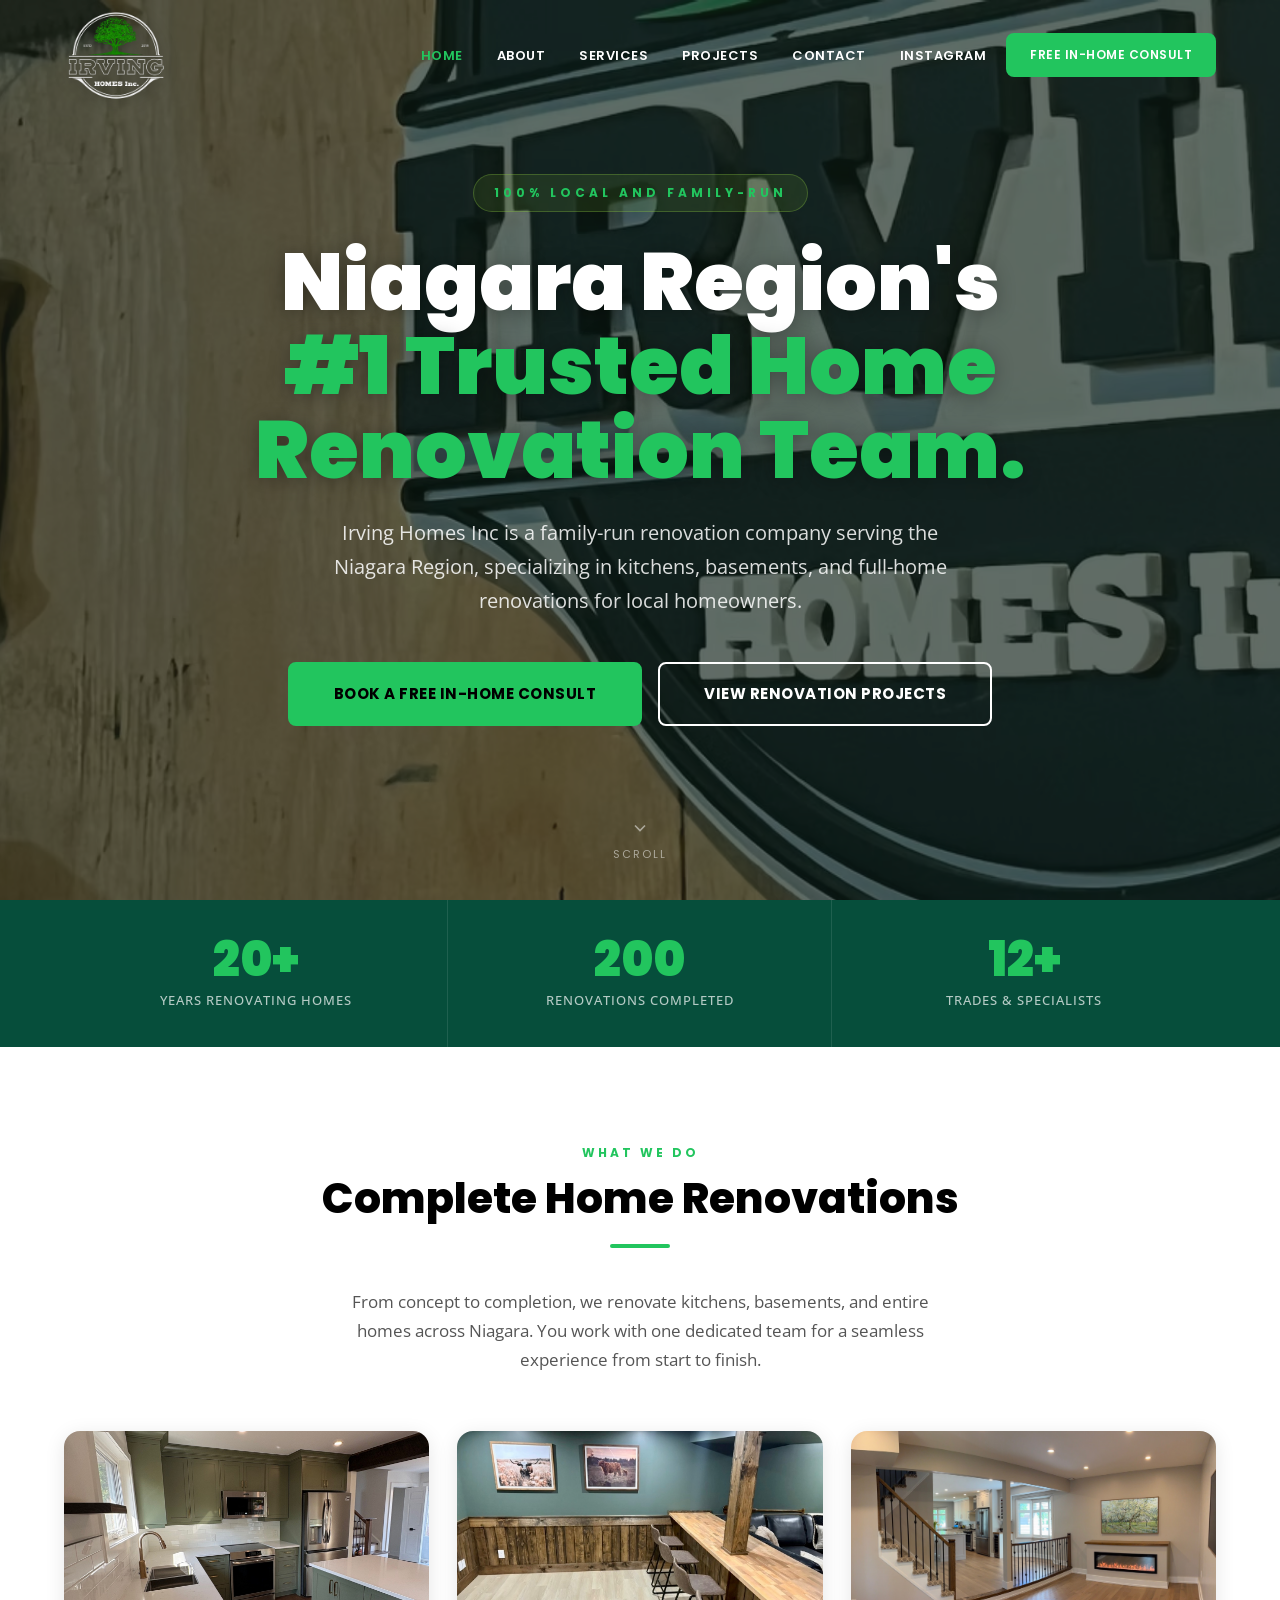
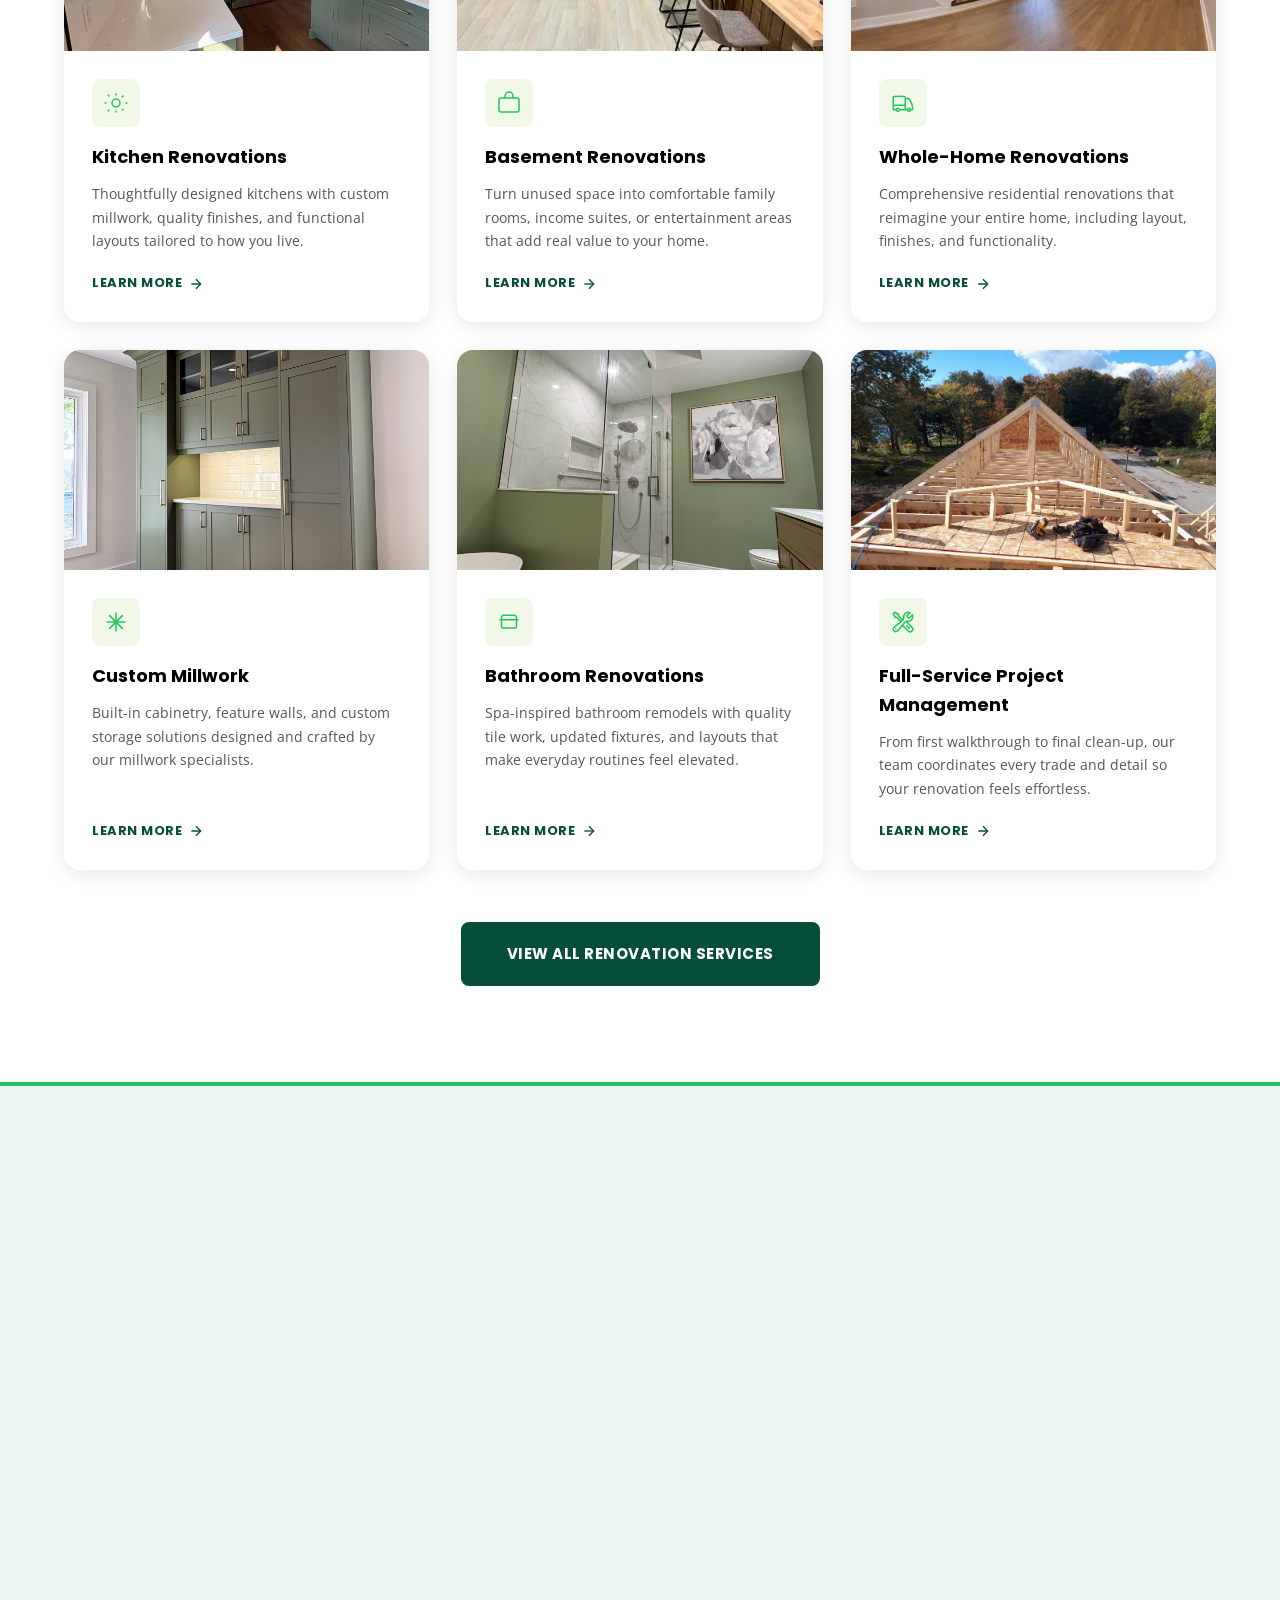
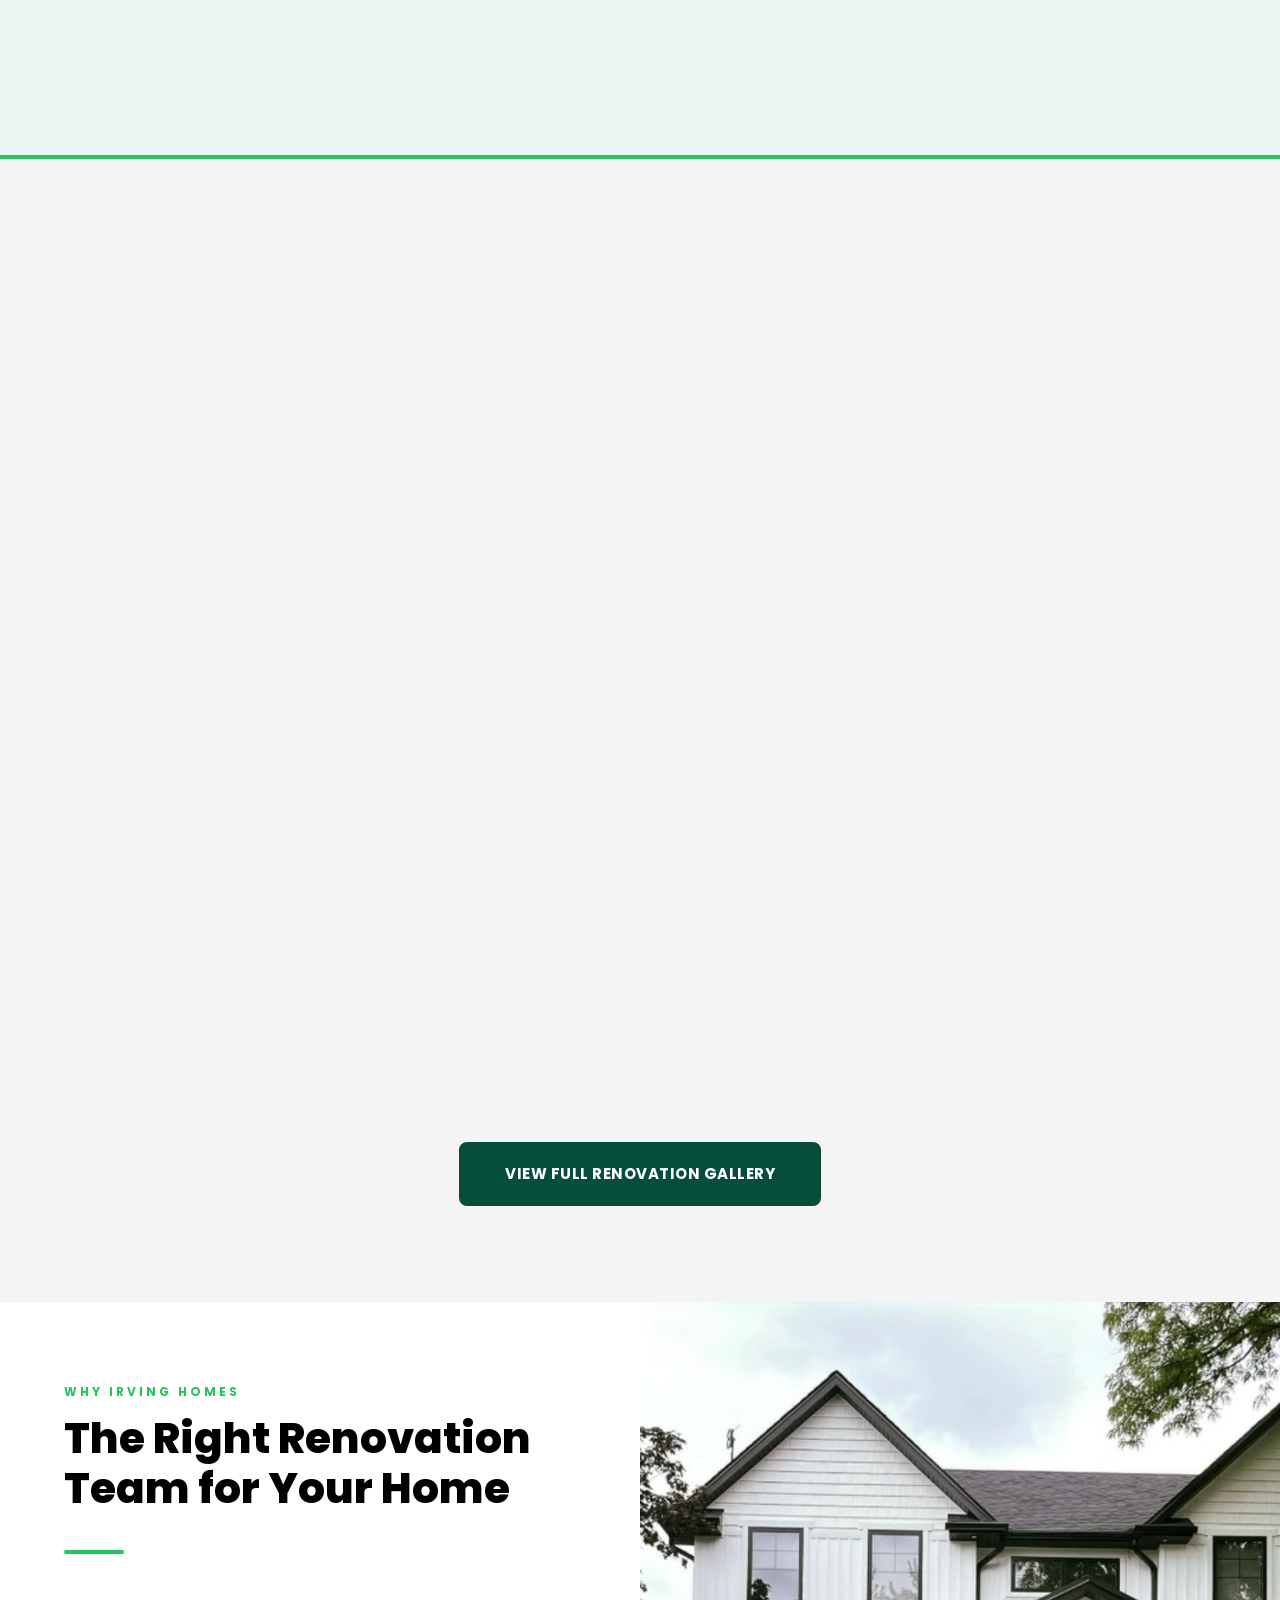
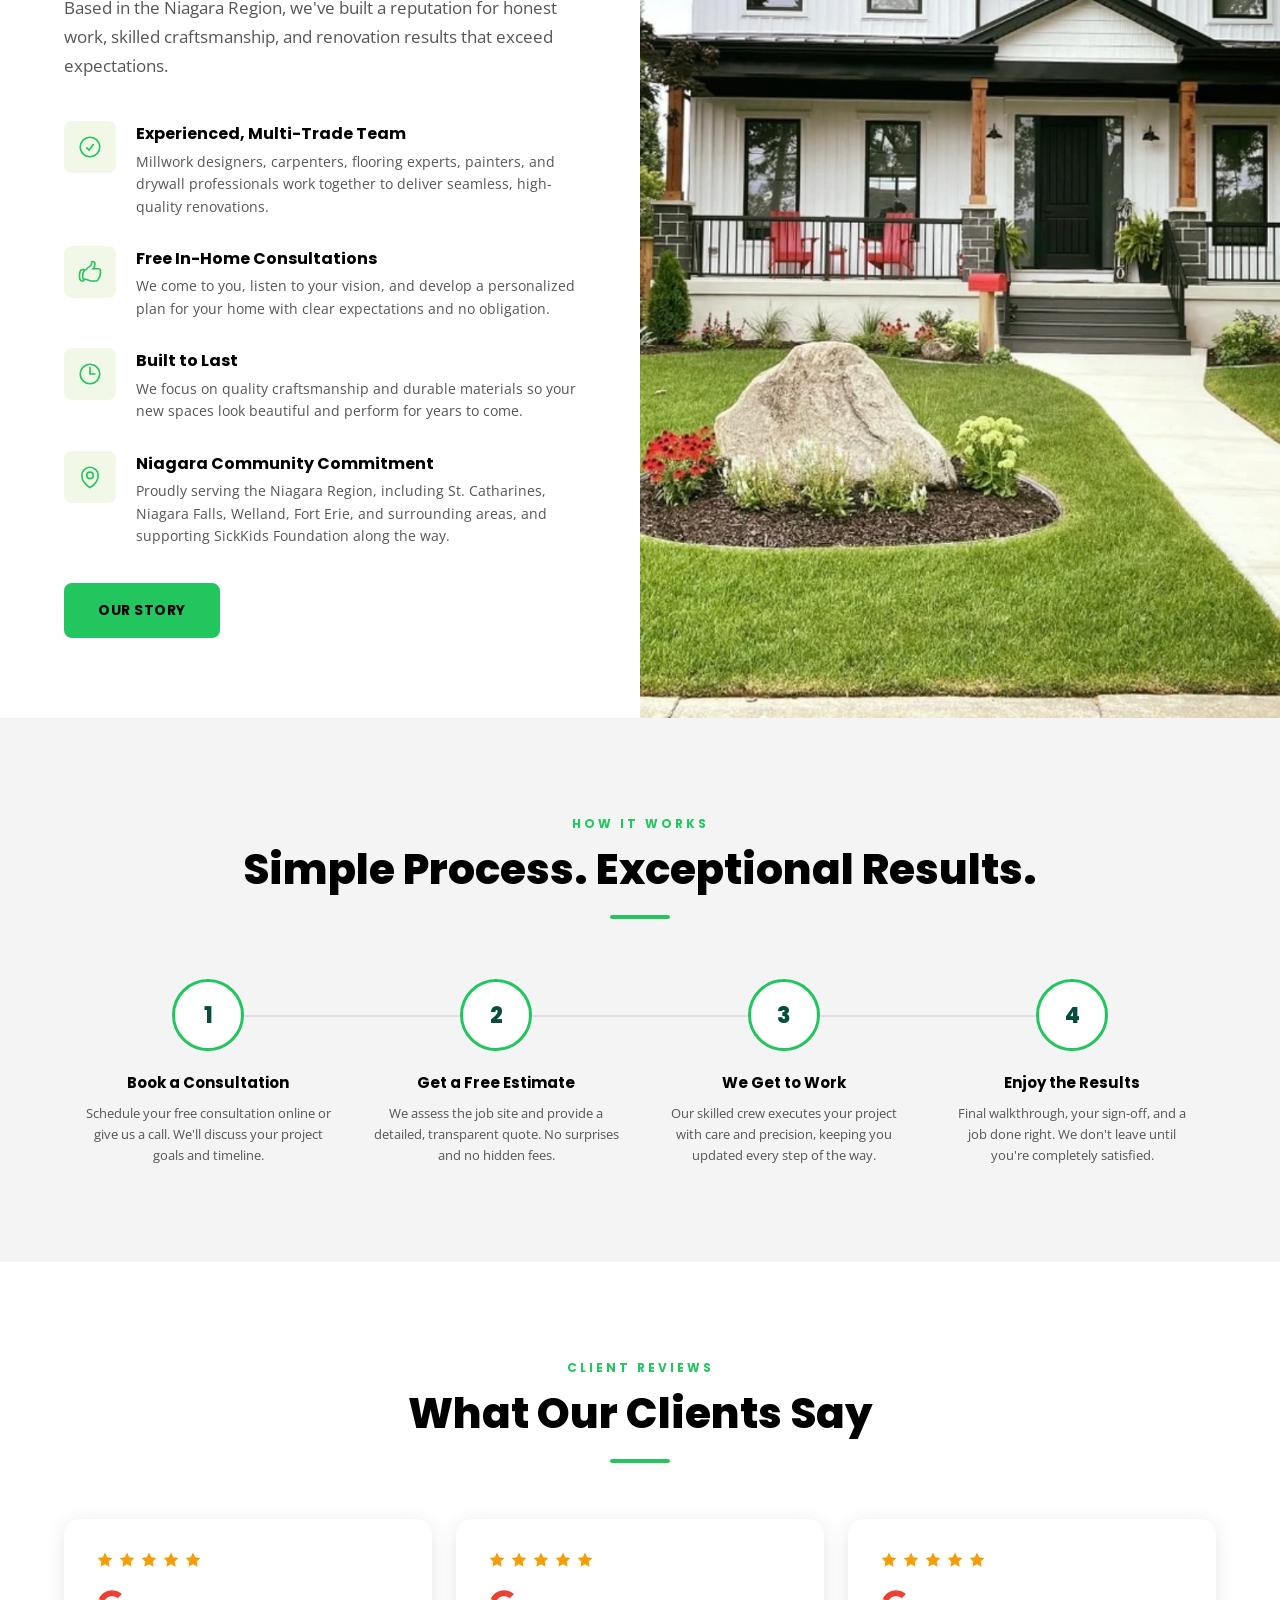
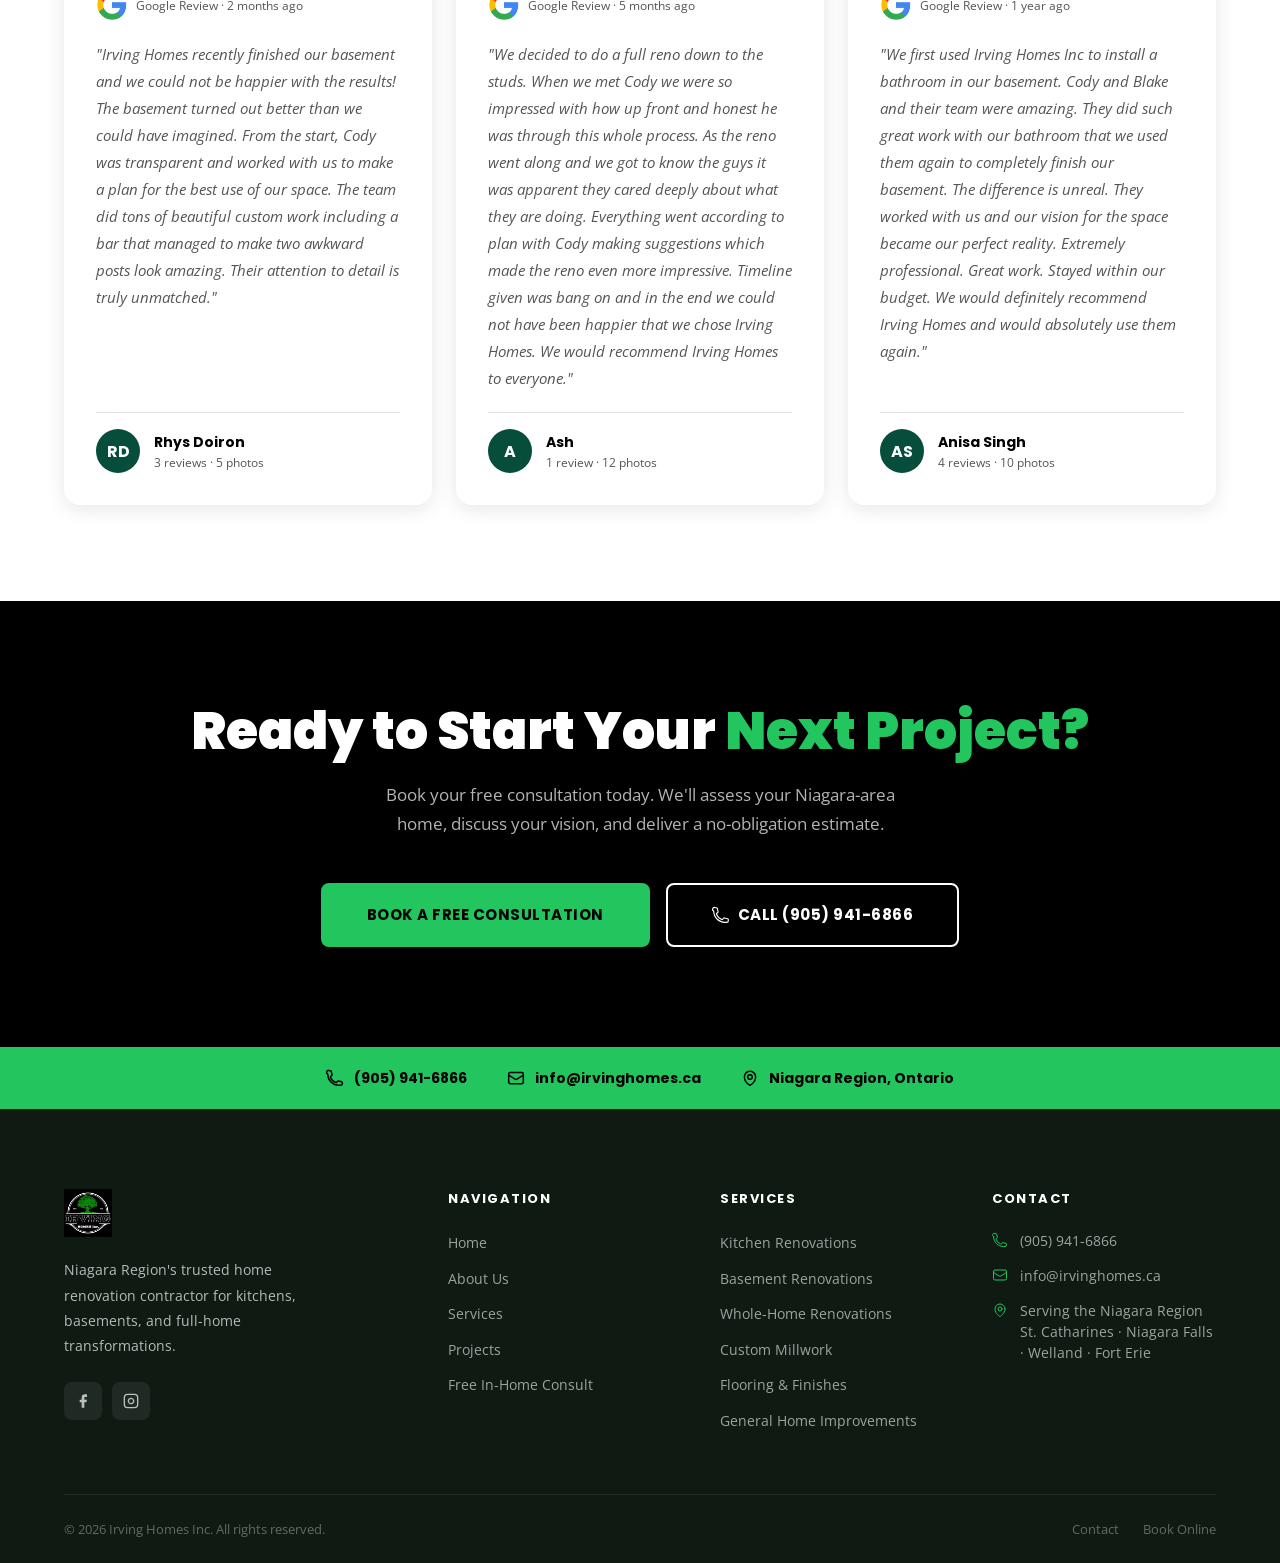
<file: index.html>
<!DOCTYPE html>
<html lang="en">
<head>
  <meta charset="UTF-8" />
  <meta name="viewport" content="width=device-width, initial-scale=1.0" />
  <title>Irving Homes Inc | Niagara Home Renovation Specialists</title>
  <meta name="description" content="Irving Homes Inc offers expert home renovations in the Niagara Region. We specialize in kitchen renovations, basement renovations, and comprehensive residential renovations that transform your home." />
  <meta property="og:title" content="Irving Homes Inc | Niagara Home Renovation Specialists" />
  <meta property="og:description" content="Irving Homes Inc offers expert kitchen, basement, and full-home renovations for homeowners across the Niagara Region." />
  <meta property="og:type" content="website" />
  <meta property="og:site_name" content="Irving Homes Inc" />
  <meta property="og:image" content="/brand_assets/logo.jpg" />
  <meta name="twitter:card" content="summary_large_image" />
  <link rel="stylesheet" href="css/style.css" />
  <link rel="icon" type="image/jpeg" href="brand_assets/logo.jpg" />
</head>
<body>

<!-- ============================================================
     NAVIGATION
     ============================================================ -->
<nav class="navbar" id="navbar">
  <div class="container">
    <a href="index.html" class="nav-logo">
      <img src="brand_assets/logo.png" alt="Irving Homes Inc" />
    </a>

    <ul class="nav-links">
      <li><a href="index.html" class="active">Home</a></li>
      <li><a href="about.html">About</a></li>
      <li><a href="services.html">Services</a></li>
      <li><a href="projects.html">Projects</a></li>
      <li><a href="contact.html">Contact</a></li>
      <li><a href="https://www.instagram.com/irving_homes_inc/" target="_blank" rel="noopener">Instagram</a></li>
      <li><a href="book.html" class="btn btn-primary">Free In-Home Consult</a></li>
    </ul>

    <button class="nav-toggle" aria-label="Toggle menu">
      <span></span><span></span><span></span>
    </button>
  </div>
</nav>

<!-- Mobile Nav -->
<nav class="nav-mobile">
  <a href="index.html">Home</a>
  <a href="about.html">About</a>
  <a href="services.html">Services</a>
  <a href="projects.html">Projects</a>
  <a href="contact.html">Contact</a>
  <a href="https://www.instagram.com/irving_homes_inc/" target="_blank" rel="noopener">Instagram</a>
  <a href="book.html" class="btn btn-primary">Free In-Home Consult</a>
</nav>

<!-- ============================================================
     HERO
     ============================================================ -->
<section class="hero">
  <div class="hero-bg">
    <picture class="hero-img-desktop">
      <source srcset="brand_assets/main.avif" type="image/avif" />
      <img src="brand_assets/main.jpg" alt="" />
    </picture>
    <img class="hero-img-mobile" src="brand_assets/mobile-hero.png" alt="" />
  </div>
  <div class="hero-overlay"></div>

  <div class="hero-content">
    <span class="hero-label">100% Local and Family-Run</span>
    <h1 class="hero-title">Niagara Region's<br /><span>#1 Trusted Home Renovation Team.</span></h1>
    <p class="hero-subtitle">Irving Homes Inc is a family-run renovation company serving the Niagara Region, specializing in kitchens, basements, and full-home renovations for local homeowners.</p>
    <div class="hero-cta">
      <a href="book.html" class="btn btn-primary btn-lg">Book a Free In-Home Consult</a>
      <a href="projects.html" class="btn btn-outline btn-lg">View Renovation Projects</a>
    </div>
  </div>

  <div class="hero-scroll">
    <svg xmlns="http://www.w3.org/2000/svg" fill="none" viewBox="0 0 24 24" stroke="currentColor" stroke-width="2">
      <polyline points="6 9 12 15 18 9"></polyline>
    </svg>
    <span>Scroll</span>
  </div>
</section>

<!-- ============================================================
     STATS BAR
     ============================================================ -->
<div class="stats-bar">
  <div class="container">
    <div class="stat-item">
      <div class="stat-number" data-target="20" data-suffix="+">20+</div>
      <div class="stat-label">Years Renovating Homes</div>
    </div>
    <div class="stat-item">
      <div class="stat-number" data-target="200" data-suffix="">200</div>
      <div class="stat-label">Renovations Completed</div>
    </div>
    <div class="stat-item">
      <div class="stat-number" data-target="12" data-suffix="+">12+</div>
      <div class="stat-label">Trades &amp; Specialists</div>
    </div>
  </div>
</div>

<!-- ============================================================
     SERVICES OVERVIEW
     ============================================================ -->
<section class="section">
  <div class="container">
    <div class="text-center fade-up">
      <span class="section-label">What We Do</span>
      <h2 class="section-title">Complete Home Renovations</h2>
      <div class="divider divider--center"></div>
      <p class="section-subtitle">From concept to completion, we renovate kitchens, basements, and entire homes across Niagara. You work with one dedicated team for a seamless experience from start to finish.</p>
    </div>

    <div class="services-grid" style="margin-top: 56px;">

      <div class="service-card fade-up">
        <img class="service-card-img" src="photos/Kitchen Renovation.jpeg" alt="Kitchen renovation" loading="lazy" />
        <div class="service-card-body">
          <div class="service-card-icon">
            <svg xmlns="http://www.w3.org/2000/svg" fill="none" viewBox="0 0 24 24" stroke-width="1.5" stroke="currentColor"><path stroke-linecap="round" stroke-linejoin="round" d="M12 3v1m0 16v1M4.22 4.22l.707.707M18.364 18.364l.707.707M1 12h1m20 0h1M4.22 19.778l.707-.707M18.364 5.636l.707-.707" /><circle cx="12" cy="12" r="4"/></svg>
          </div>
          <h3 class="service-card-title">Kitchen Renovations</h3>
          <p class="service-card-desc">Thoughtfully designed kitchens with custom millwork, quality finishes, and functional layouts tailored to how you live.</p>
          <a href="services.html#kitchens" class="service-card-link">
            Learn More
            <svg xmlns="http://www.w3.org/2000/svg" fill="none" viewBox="0 0 24 24" stroke="currentColor" stroke-width="2"><line x1="5" y1="12" x2="19" y2="12"></line><polyline points="12 5 19 12 12 19"></polyline></svg>
          </a>
        </div>
      </div>

      <div class="service-card fade-up">
        <img class="service-card-img" src="project_images/5/IMG_2552.jpeg" alt="Basement renovation" loading="lazy" />
        <div class="service-card-body">
          <div class="service-card-icon">
            <svg xmlns="http://www.w3.org/2000/svg" fill="none" viewBox="0 0 24 24" stroke-width="1.5" stroke="currentColor"><rect x="2" y="7" width="20" height="14" rx="2"/><path stroke-linecap="round" stroke-linejoin="round" d="M16 7V5a4 4 0 00-8 0v2"/></svg>
          </div>
          <h3 class="service-card-title">Basement Renovations</h3>
          <p class="service-card-desc">Turn unused space into comfortable family rooms, income suites, or entertainment areas that add real value to your home.</p>
          <a href="services.html#basements" class="service-card-link">
            Learn More
            <svg xmlns="http://www.w3.org/2000/svg" fill="none" viewBox="0 0 24 24" stroke="currentColor" stroke-width="2"><line x1="5" y1="12" x2="19" y2="12"></line><polyline points="12 5 19 12 12 19"></polyline></svg>
          </a>
        </div>
      </div>

      <div class="service-card fade-up">
        <img class="service-card-img" src="photos/Whole-Home.jpeg" alt="Whole-home renovation" loading="lazy" />
        <div class="service-card-body">
          <div class="service-card-icon">
            <svg xmlns="http://www.w3.org/2000/svg" fill="none" viewBox="0 0 24 24" stroke-width="1.5" stroke="currentColor"><path stroke-linecap="round" stroke-linejoin="round" d="M8.25 18.75a1.5 1.5 0 01-3 0m3 0a1.5 1.5 0 00-3 0m3 0h6m-9 0H3.375a1.125 1.125 0 01-1.125-1.125V14.25m17.25 4.5a1.5 1.5 0 01-3 0m3 0a1.5 1.5 0 00-3 0m3 0h1.125c.621 0 1.129-.504 1.09-1.124a17.902 17.902 0 00-3.213-9.193 2.056 2.056 0 00-1.58-.86H14.25M16.5 18.75h-2.25m0-11.177v-.958c0-.568-.422-1.048-.987-1.106a48.554 48.554 0 00-10.026 0 1.106 1.106 0 00-.987 1.106v7.635m12-6.677v6.677m0 4.5v-4.5m0 0h-12"/></svg>
          </div>
          <h3 class="service-card-title">Whole-Home Renovations</h3>
          <p class="service-card-desc">Comprehensive residential renovations that reimagine your entire home, including layout, finishes, and functionality.</p>
          <a href="services.html#wholehome" class="service-card-link">
            Learn More
            <svg xmlns="http://www.w3.org/2000/svg" fill="none" viewBox="0 0 24 24" stroke="currentColor" stroke-width="2"><line x1="5" y1="12" x2="19" y2="12"></line><polyline points="12 5 19 12 12 19"></polyline></svg>
          </a>
        </div>
      </div>

      <div class="service-card fade-up">
        <img class="service-card-img" src="photos/Millwork.jpeg" alt="Custom millwork cabinetry" loading="lazy" />
        <div class="service-card-body">
          <div class="service-card-icon">
            <svg xmlns="http://www.w3.org/2000/svg" fill="none" viewBox="0 0 24 24" stroke-width="1.5" stroke="currentColor"><path stroke-linecap="round" stroke-linejoin="round" d="M12 3v18M3 12h18M5.636 5.636l12.728 12.728M18.364 5.636L5.636 18.364"/></svg>
          </div>
          <h3 class="service-card-title">Custom Millwork</h3>
          <p class="service-card-desc">Built-in cabinetry, feature walls, and custom storage solutions designed and crafted by our millwork specialists.</p>
          <a href="services.html#millwork" class="service-card-link">
            Learn More
            <svg xmlns="http://www.w3.org/2000/svg" fill="none" viewBox="0 0 24 24" stroke="currentColor" stroke-width="2"><line x1="5" y1="12" x2="19" y2="12"></line><polyline points="12 5 19 12 12 19"></polyline></svg>
          </a>
        </div>
      </div>

      <div class="service-card fade-up">
        <img class="service-card-img" src="photos/Bathroom.jpeg" alt="Bathroom renovation" loading="lazy" />
        <div class="service-card-body">
          <div class="service-card-icon">
            <svg xmlns="http://www.w3.org/2000/svg" fill="none" viewBox="0 0 24 24" stroke-width="1.5" stroke="currentColor"><path stroke-linecap="round" stroke-linejoin="round" d="M3 9.75h18M6.75 5.25h10.5a2.25 2.25 0 012.25 2.25v9a1.5 1.5 0 01-1.5 1.5H6a1.5 1.5 0 01-1.5-1.5v-9A2.25 2.25 0 016.75 5.25z"/></svg>
          </div>
          <h3 class="service-card-title">Bathroom Renovations</h3>
          <p class="service-card-desc">Spa-inspired bathroom remodels with quality tile work, updated fixtures, and layouts that make everyday routines feel elevated.</p>
          <a href="services.html#finishes" class="service-card-link">
            Learn More
            <svg xmlns="http://www.w3.org/2000/svg" fill="none" viewBox="0 0 24 24" stroke="currentColor" stroke-width="2"><line x1="5" y1="12" x2="19" y2="12"></line><polyline points="12 5 19 12 12 19"></polyline></svg>
          </a>
        </div>
      </div>

      <div class="service-card fade-up">
        <img class="service-card-img" src="photos/PM.png" alt="Full-service project management" loading="lazy" />
        <div class="service-card-body">
          <div class="service-card-icon">
            <svg xmlns="http://www.w3.org/2000/svg" fill="none" viewBox="0 0 24 24" stroke-width="1.5" stroke="currentColor"><path stroke-linecap="round" stroke-linejoin="round" d="M11.42 15.17L17.25 21A2.652 2.652 0 0021 17.25l-5.877-5.877M11.42 15.17l2.496-3.03c.317-.384.74-.626 1.208-.766M11.42 15.17l-4.655 5.653a2.548 2.548 0 11-3.586-3.586l6.837-5.63m5.108-.233c.55-.164 1.163-.188 1.743-.14a4.5 4.5 0 004.486-6.336l-3.276 3.277a3.004 3.004 0 01-2.25-2.25l3.276-3.276a4.5 4.5 0 00-6.336 4.486c.091 1.076-.071 2.264-.904 2.95l-.102.085m-1.745 1.437L5.909 7.5H4.5L2.25 3.75l1.5-1.5L7.5 4.5v1.409l4.26 4.26m-1.745 1.437l1.745-1.437m6.615 8.206L15.75 15.75M4.867 19.125h.008v.008h-.008v-.008z" /></svg>
          </div>
          <h3 class="service-card-title">Full-Service Project Management</h3>
          <p class="service-card-desc">From first walkthrough to final clean-up, our team coordinates every trade and detail so your renovation feels effortless.</p>
          <a href="services.html#project-management" class="service-card-link">
            Learn More
            <svg xmlns="http://www.w3.org/2000/svg" fill="none" viewBox="0 0 24 24" stroke="currentColor" stroke-width="2"><line x1="5" y1="12" x2="19" y2="12"></line><polyline points="12 5 19 12 12 19"></polyline></svg>
          </a>
        </div>
      </div>

    </div>

    <div class="text-center" style="margin-top: 52px;">
      <a href="services.html" class="btn btn-dark btn-lg">View All Renovation Services</a>
    </div>
  </div>
</section>

<!-- ============================================================
     SICKKIDS SUPPORT
     ============================================================ -->
<section class="section section--sickkids">
  <div class="container sickkids-banner fade-up">
    <div class="sickkids-copy">
      <span class="section-label">Giving Back in Niagara</span>
      <h2 class="section-title">Supporting SickKids &amp; Families<br />in Our Community</h2>
      <div class="divider"></div>
      <p class="section-subtitle">
        Giving back is deeply important to us. Irving Homes Inc. proudly supports SickKids Hospital, with over
        <strong>$85,000 donated to SickKids Cardiac Care to date.</strong>
      </p>
      <p class="section-subtitle">
        This cause is very personal to our family. We’ve seen firsthand how important SickKids is for children and families facing serious health challenges.
      </p>
      <p class="section-subtitle">
        When you choose Irving Homes for your renovation, you’re also helping us continue to support this incredible hospital and the families who rely on it.
      </p>
    </div>
    <div class="sickkids-logo-wrap">
      <img src="brand_assets/Sickkids.svg" alt="SickKids Foundation logo" loading="lazy" />
    </div>
  </div>
</section>

<!-- ============================================================
     FEATURED PROJECTS
     ============================================================ -->
<section class="section section--gray">
  <div class="container">
    <div class="text-center fade-up">
      <span class="section-label">Our Work</span>
      <h2 class="section-title">Featured Renovation Projects</h2>
      <div class="divider divider--center"></div>
      <p class="section-subtitle">A snapshot of the kitchens, basements, and full-home renovations we've completed for homeowners across the Niagara Region.</p>
    </div>

    <div class="projects-grid" style="margin-top: 56px;">
      <div class="project-card fade-up" data-category="bathrooms">
        <img src="photos/1 - Green Bathroom Bathtub.jpeg" alt="Green bathroom bathtub renovation" loading="lazy" />
      </div>
      <div class="project-card fade-up" data-category="millwork">
        <img src="photos/2 - Wine Bottle Cabinet Section.jpeg" alt="Wine bottle cabinet detail" loading="lazy" />
      </div>
      <div class="project-card fade-up" data-category="bathrooms">
        <img src="photos/3 - Wooden Bathroom Theme.jpeg" alt="Wooden bathroom renovation" loading="lazy" />
      </div>
      <div class="project-card fade-up" data-category="bathrooms">
        <img src="photos/4 - White Bathroom Double Sinks.jpeg" alt="White bathroom with double sinks" loading="lazy" />
      </div>
      <div class="project-card fade-up" data-category="exterior">
        <img src="photos/Outside Backyard Deck and Fence.png" alt="Backyard deck and fence renovation" loading="lazy" />
      </div>
      <div class="project-card fade-up" data-category="bathrooms">
        <img src="photos/6 - Blue Bathroom Theme.jpeg" alt="Blue bathroom renovation" loading="lazy" />
      </div>
    </div>

    <div class="text-center" style="margin-top: 52px;">
      <a href="projects.html" class="btn btn-dark btn-lg">View Full Renovation Gallery</a>
    </div>
  </div>
</section>

<!-- ============================================================
     WHY CHOOSE
     ============================================================ -->
<section class="section" style="padding: 0; overflow: hidden;">
  <div class="why-grid">
    <div class="why-content fade-up">
      <span class="section-label">Why Irving Homes</span>
      <h2 class="section-title">The Right Renovation Team for Your Home</h2>
      <div class="divider"></div>
      <p class="section-subtitle">Based in the Niagara Region, we've built a reputation for honest work, skilled craftsmanship, and renovation results that exceed expectations.</p>

      <div class="why-features">
        <div class="why-feature">
          <div class="why-feature-icon">
            <svg xmlns="http://www.w3.org/2000/svg" fill="none" viewBox="0 0 24 24" stroke-width="1.5" stroke="currentColor"><path stroke-linecap="round" stroke-linejoin="round" d="M9 12.75L11.25 15 15 9.75M21 12a9 9 0 11-18 0 9 9 0 0118 0z" /></svg>
          </div>
          <div class="why-feature-text">
            <h4>Experienced, Multi-Trade Team</h4>
            <p>Millwork designers, carpenters, flooring experts, painters, and drywall professionals work together to deliver seamless, high-quality renovations.</p>
          </div>
        </div>
        <div class="why-feature">
          <div class="why-feature-icon">
            <svg xmlns="http://www.w3.org/2000/svg" fill="none" viewBox="0 0 24 24" stroke-width="1.5" stroke="currentColor"><path stroke-linecap="round" stroke-linejoin="round" d="M6.633 10.5c.806 0 1.533-.446 2.031-1.08a9.041 9.041 0 012.861-2.4c.723-.384 1.35-.956 1.653-1.715a4.498 4.498 0 00.322-1.672V3a.75.75 0 01.75-.75A2.25 2.25 0 0116.5 4.5c0 1.152-.26 2.243-.723 3.218-.266.558.107 1.282.725 1.282h3.126c1.026 0 1.945.694 2.054 1.715.045.422.068.85.068 1.285a11.95 11.95 0 01-2.649 7.521c-.388.482-.987.729-1.605.729H13.48c-.483 0-.964-.078-1.423-.23l-3.114-1.04a4.501 4.501 0 00-1.423-.23H5.904M14.25 9h2.25M5.904 18.75c.083.205.173.405.27.602.197.4-.078.898-.523.898h-.908c-.889 0-1.713-.518-1.972-1.368a12 12 0 01-.521-3.507c0-1.553.295-3.036.831-4.398C3.387 10.203 4.167 9.75 5 9.75h1.053c.472 0 .745.556.5.96a8.958 8.958 0 00-1.302 4.665c0 1.194.232 2.333.654 3.375z" /></svg>
          </div>
          <div class="why-feature-text">
            <h4>Free In-Home Consultations</h4>
            <p>We come to you, listen to your vision, and develop a personalized plan for your home with clear expectations and no obligation.</p>
          </div>
        </div>
        <div class="why-feature">
          <div class="why-feature-icon">
            <svg xmlns="http://www.w3.org/2000/svg" fill="none" viewBox="0 0 24 24" stroke-width="1.5" stroke="currentColor"><path stroke-linecap="round" stroke-linejoin="round" d="M12 6v6h4.5m4.5 0a9 9 0 11-18 0 9 9 0 0118 0z" /></svg>
          </div>
          <div class="why-feature-text">
            <h4>Built to Last</h4>
            <p>We focus on quality craftsmanship and durable materials so your new spaces look beautiful and perform for years to come.</p>
          </div>
        </div>
        <div class="why-feature">
          <div class="why-feature-icon">
            <svg xmlns="http://www.w3.org/2000/svg" fill="none" viewBox="0 0 24 24" stroke-width="1.5" stroke="currentColor"><path stroke-linecap="round" stroke-linejoin="round" d="M15 10.5a3 3 0 11-6 0 3 3 0 016 0z" /><path stroke-linecap="round" stroke-linejoin="round" d="M19.5 10.5c0 7.142-7.5 11.25-7.5 11.25S4.5 17.642 4.5 10.5a7.5 7.5 0 1115 0z" /></svg>
          </div>
          <div class="why-feature-text">
            <h4>Niagara Community Commitment</h4>
            <p>Proudly serving the Niagara Region, including St. Catharines, Niagara Falls, Welland, Fort Erie, and surrounding areas, and supporting SickKids Foundation along the way.</p>
          </div>
        </div>
      </div>

      <div style="margin-top: 36px;">
        <a href="about.html" class="btn btn-primary">Our Story</a>
      </div>
    </div>

    <div class="why-image">
      <img src="photos/Why Irving Homes Image.png" alt="Irving Homes renovation collage" loading="lazy" />
    </div>
  </div>
</section>

<!-- ============================================================
     PROCESS
     ============================================================ -->
<section class="section section--gray">
  <div class="container">
    <div class="text-center fade-up" style="margin-bottom: 60px;">
      <span class="section-label">How It Works</span>
      <h2 class="section-title">Simple Process. Exceptional Results.</h2>
      <div class="divider divider--center"></div>
    </div>

    <div class="process-steps">
      <div class="process-step fade-up">
        <div class="process-step-num">1</div>
        <h4>Book a Consultation</h4>
        <p>Schedule your free consultation online or give us a call. We'll discuss your project goals and timeline.</p>
      </div>
      <div class="process-step fade-up">
        <div class="process-step-num">2</div>
        <h4>Get a Free Estimate</h4>
        <p>We assess the job site and provide a detailed, transparent quote. No surprises and no hidden fees.</p>
      </div>
      <div class="process-step fade-up">
        <div class="process-step-num">3</div>
        <h4>We Get to Work</h4>
        <p>Our skilled crew executes your project with care and precision, keeping you updated every step of the way.</p>
      </div>
      <div class="process-step fade-up">
        <div class="process-step-num">4</div>
        <h4>Enjoy the Results</h4>
        <p>Final walkthrough, your sign-off, and a job done right. We don't leave until you're completely satisfied.</p>
      </div>
    </div>
  </div>
</section>

<!-- ============================================================
     TESTIMONIALS
     ============================================================ -->
<section class="section">
  <div class="container">
    <div class="text-center fade-up">
      <span class="section-label">Client Reviews</span>
      <h2 class="section-title">What Our Clients Say</h2>
      <div class="divider divider--center"></div>
    </div>

    <div class="testimonials-slider fade-up">
      <div class="testimonials-track">

        <div class="testimonial-card">
          <div class="testimonial-stars">
            <svg viewBox="0 0 24 24"><path d="M12 2l3.09 6.26L22 9.27l-5 4.87 1.18 6.88L12 17.77l-6.18 3.25L7 14.14 2 9.27l6.91-1.01L12 2z"/></svg>
            <svg viewBox="0 0 24 24"><path d="M12 2l3.09 6.26L22 9.27l-5 4.87 1.18 6.88L12 17.77l-6.18 3.25L7 14.14 2 9.27l6.91-1.01L12 2z"/></svg>
            <svg viewBox="0 0 24 24"><path d="M12 2l3.09 6.26L22 9.27l-5 4.87 1.18 6.88L12 17.77l-6.18 3.25L7 14.14 2 9.27l6.91-1.01L12 2z"/></svg>
            <svg viewBox="0 0 24 24"><path d="M12 2l3.09 6.26L22 9.27l-5 4.87 1.18 6.88L12 17.77l-6.18 3.25L7 14.14 2 9.27l6.91-1.01L12 2z"/></svg>
            <svg viewBox="0 0 24 24"><path d="M12 2l3.09 6.26L22 9.27l-5 4.87 1.18 6.88L12 17.77l-6.18 3.25L7 14.14 2 9.27l6.91-1.01L12 2z"/></svg>
          </div>
          <div class="testimonial-google">
            <img class="google-logo" src="brand_assets/Google logo.png" alt="Google logo" />
            <span>Google Review · 2 months ago</span>
          </div>
          <p class="testimonial-text">"Irving Homes recently finished our basement and we could not be happier with the results! The basement turned out better than we could have imagined. From the start, Cody was transparent and worked with us to make a plan for the best use of our space. The team did tons of beautiful custom work including a bar that managed to make two awkward posts look amazing. Their attention to detail is truly unmatched."</p>
          <div class="testimonial-author">
            <div class="testimonial-avatar">RD</div>
            <div>
              <div class="testimonial-name">Rhys Doiron</div>
              <div class="testimonial-location">3 reviews · 5 photos</div>
            </div>
          </div>
        </div>

        <div class="testimonial-card">
          <div class="testimonial-stars">
            <svg viewBox="0 0 24 24"><path d="M12 2l3.09 6.26L22 9.27l-5 4.87 1.18 6.88L12 17.77l-6.18 3.25L7 14.14 2 9.27l6.91-1.01L12 2z"/></svg>
            <svg viewBox="0 0 24 24"><path d="M12 2l3.09 6.26L22 9.27l-5 4.87 1.18 6.88L12 17.77l-6.18 3.25L7 14.14 2 9.27l6.91-1.01L12 2z"/></svg>
            <svg viewBox="0 0 24 24"><path d="M12 2l3.09 6.26L22 9.27l-5 4.87 1.18 6.88L12 17.77l-6.18 3.25L7 14.14 2 9.27l6.91-1.01L12 2z"/></svg>
            <svg viewBox="0 0 24 24"><path d="M12 2l3.09 6.26L22 9.27l-5 4.87 1.18 6.88L12 17.77l-6.18 3.25L7 14.14 2 9.27l6.91-1.01L12 2z"/></svg>
            <svg viewBox="0 0 24 24"><path d="M12 2l3.09 6.26L22 9.27l-5 4.87 1.18 6.88L12 17.77l-6.18 3.25L7 14.14 2 9.27l6.91-1.01L12 2z"/></svg>
          </div>
          <div class="testimonial-google">
            <img class="google-logo" src="brand_assets/Google logo.png" alt="Google logo" />
            <span>Google Review · 5 months ago</span>
          </div>
          <p class="testimonial-text">"We decided to do a full reno down to the studs. When we met Cody we were so impressed with how up front and honest he was through this whole process. As the reno went along and we got to know the guys it was apparent they cared deeply about what they are doing. Everything went according to plan with Cody making suggestions which made the reno even more impressive. Timeline given was bang on and in the end we could not have been happier that we chose Irving Homes. We would recommend Irving Homes to everyone."</p>
          <div class="testimonial-author">
            <div class="testimonial-avatar">A</div>
            <div>
              <div class="testimonial-name">Ash</div>
              <div class="testimonial-location">1 review · 12 photos</div>
            </div>
          </div>
        </div>

        <div class="testimonial-card">
          <div class="testimonial-stars">
            <svg viewBox="0 0 24 24"><path d="M12 2l3.09 6.26L22 9.27l-5 4.87 1.18 6.88L12 17.77l-6.18 3.25L7 14.14 2 9.27l6.91-1.01L12 2z"/></svg>
            <svg viewBox="0 0 24 24"><path d="M12 2l3.09 6.26L22 9.27l-5 4.87 1.18 6.88L12 17.77l-6.18 3.25L7 14.14 2 9.27l6.91-1.01L12 2z"/></svg>
            <svg viewBox="0 0 24 24"><path d="M12 2l3.09 6.26L22 9.27l-5 4.87 1.18 6.88L12 17.77l-6.18 3.25L7 14.14 2 9.27l6.91-1.01L12 2z"/></svg>
            <svg viewBox="0 0 24 24"><path d="M12 2l3.09 6.26L22 9.27l-5 4.87 1.18 6.88L12 17.77l-6.18 3.25L7 14.14 2 9.27l6.91-1.01L12 2z"/></svg>
            <svg viewBox="0 0 24 24"><path d="M12 2l3.09 6.26L22 9.27l-5 4.87 1.18 6.88L12 17.77l-6.18 3.25L7 14.14 2 9.27l6.91-1.01L12 2z"/></svg>
          </div>
          <div class="testimonial-google">
            <img class="google-logo" src="brand_assets/Google logo.png" alt="Google logo" />
            <span>Google Review · 1 year ago</span>
          </div>
          <p class="testimonial-text">"We first used Irving Homes Inc to install a bathroom in our basement. Cody and Blake and their team were amazing. They did such great work with our bathroom that we used them again to completely finish our basement. The difference is unreal. They worked with us and our vision for the space became our perfect reality. Extremely professional. Great work. Stayed within our budget. We would definitely recommend Irving Homes and would absolutely use them again."</p>
          <div class="testimonial-author">
            <div class="testimonial-avatar">AS</div>
            <div>
              <div class="testimonial-name">Anisa Singh</div>
              <div class="testimonial-location">4 reviews · 10 photos</div>
            </div>
          </div>
        </div>

      </div>

    </div>
  </div>
</section>

<!-- ============================================================
     FINAL CTA
     ============================================================ -->
<section class="cta-section">
  <div class="container">
    <h2>Ready to Start Your <span>Next Project?</span></h2>
    <p>Book your free consultation today. We'll assess your Niagara-area home, discuss your vision, and deliver a no-obligation estimate.</p>
    <div class="cta-buttons">
      <a href="book.html" class="btn btn-primary btn-lg">Book a Free Consultation</a>
      <a href="tel:9059416866" class="btn btn-outline btn-lg">
        <svg xmlns="http://www.w3.org/2000/svg" fill="none" viewBox="0 0 24 24" stroke-width="1.5" stroke="currentColor" width="18" height="18"><path stroke-linecap="round" stroke-linejoin="round" d="M2.25 6.75c0 8.284 6.716 15 15 15h2.25a2.25 2.25 0 002.25-2.25v-1.372c0-.516-.351-.966-.852-1.091l-4.423-1.106c-.44-.11-.902.055-1.173.417l-.97 1.293c-.282.376-.769.542-1.21.38a12.035 12.035 0 01-7.143-7.143c-.162-.441.004-.928.38-1.21l1.293-.97c.363-.271.527-.734.417-1.173L6.963 3.102a1.125 1.125 0 00-1.091-.852H4.5A2.25 2.25 0 002.25 6.75z" /></svg>
        Call (905) 941-6866
      </a>
    </div>
  </div>
</section>

<!-- ============================================================
     CONTACT STRIP
     ============================================================ -->
<div class="contact-strip">
  <div class="container">
    <div class="contact-strip-item">
      <svg xmlns="http://www.w3.org/2000/svg" fill="none" viewBox="0 0 24 24" stroke-width="2" stroke="currentColor"><path stroke-linecap="round" stroke-linejoin="round" d="M2.25 6.75c0 8.284 6.716 15 15 15h2.25a2.25 2.25 0 002.25-2.25v-1.372c0-.516-.351-.966-.852-1.091l-4.423-1.106c-.44-.11-.902.055-1.173.417l-.97 1.293c-.282.376-.769.542-1.21.38a12.035 12.035 0 01-7.143-7.143c-.162-.441.004-.928.38-1.21l1.293-.97c.363-.271.527-.734.417-1.173L6.963 3.102a1.125 1.125 0 00-1.091-.852H4.5A2.25 2.25 0 002.25 6.75z" /></svg>
      (905) 941-6866
    </div>
    <div class="contact-strip-item">
      <svg xmlns="http://www.w3.org/2000/svg" fill="none" viewBox="0 0 24 24" stroke-width="2" stroke="currentColor"><path stroke-linecap="round" stroke-linejoin="round" d="M21.75 6.75v10.5a2.25 2.25 0 01-2.25 2.25h-15a2.25 2.25 0 01-2.25-2.25V6.75m19.5 0A2.25 2.25 0 0019.5 4.5h-15a2.25 2.25 0 00-2.25 2.25m19.5 0v.243a2.25 2.25 0 01-1.07 1.916l-7.5 4.615a2.25 2.25 0 01-2.36 0L3.32 8.91a2.25 2.25 0 01-1.07-1.916V6.75" /></svg>
      info@irvinghomes.ca
    </div>
    <div class="contact-strip-item">
      <svg xmlns="http://www.w3.org/2000/svg" fill="none" viewBox="0 0 24 24" stroke-width="2" stroke="currentColor"><path stroke-linecap="round" stroke-linejoin="round" d="M15 10.5a3 3 0 11-6 0 3 3 0 016 0z" /><path stroke-linecap="round" stroke-linejoin="round" d="M19.5 10.5c0 7.142-7.5 11.25-7.5 11.25S4.5 17.642 4.5 10.5a7.5 7.5 0 1115 0z" /></svg>
      Niagara Region, Ontario
    </div>
  </div>
</div>

<!-- ============================================================
     FOOTER
     ============================================================ -->
<footer class="footer">
  <div class="container">
    <div class="footer-grid">

      <div class="footer-brand">
        <img src="brand_assets/logo.jpg" alt="Irving Homes Inc" />
        <p>Niagara Region's trusted home renovation contractor for kitchens, basements, and full-home transformations.</p>
        <div class="footer-social">
          <a href="https://www.facebook.com/p/Irving-Homes-Inc-100063662730278/" target="_blank" rel="noopener" aria-label="Facebook">
            <svg xmlns="http://www.w3.org/2000/svg" viewBox="0 0 24 24" fill="currentColor"><path d="M18 2h-3a5 5 0 00-5 5v3H7v4h3v8h4v-8h3l1-4h-4V7a1 1 0 011-1h3z"/></svg>
          </a>
          <a href="https://www.instagram.com/irving_homes_inc/" target="_blank" rel="noopener" aria-label="Instagram">
            <svg xmlns="http://www.w3.org/2000/svg" viewBox="0 0 24 24" fill="none" stroke="currentColor" stroke-width="2"><rect x="2" y="2" width="20" height="20" rx="5" ry="5"/><path d="M16 11.37A4 4 0 1112.63 8 4 4 0 0116 11.37z"/><line x1="17.5" y1="6.5" x2="17.51" y2="6.5"/></svg>
          </a>
        </div>
      </div>

      <div class="footer-col">
        <h4>Navigation</h4>
        <ul>
          <li><a href="index.html">Home</a></li>
          <li><a href="about.html">About Us</a></li>
          <li><a href="services.html">Services</a></li>
          <li><a href="projects.html">Projects</a></li>
          <li><a href="book.html">Free In-Home Consult</a></li>
        </ul>
      </div>

      <div class="footer-col">
        <h4>Services</h4>
        <ul>
          <li><a href="services.html#kitchens">Kitchen Renovations</a></li>
          <li><a href="services.html#basements">Basement Renovations</a></li>
          <li><a href="services.html#wholehome">Whole-Home Renovations</a></li>
          <li><a href="services.html#millwork">Custom Millwork</a></li>
          <li><a href="services.html#finishes">Flooring &amp; Finishes</a></li>
          <li><a href="services.html#maintenance">General Home Improvements</a></li>
        </ul>
      </div>

      <div class="footer-col">
        <h4>Contact</h4>
        <div class="footer-contact-item">
          <svg xmlns="http://www.w3.org/2000/svg" fill="none" viewBox="0 0 24 24" stroke-width="1.5" stroke="currentColor"><path stroke-linecap="round" stroke-linejoin="round" d="M2.25 6.75c0 8.284 6.716 15 15 15h2.25a2.25 2.25 0 002.25-2.25v-1.372c0-.516-.351-.966-.852-1.091l-4.423-1.106c-.44-.11-.902.055-1.173.417l-.97 1.293c-.282.376-.769.542-1.21.38a12.035 12.035 0 01-7.143-7.143c-.162-.441.004-.928.38-1.21l1.293-.97c.363-.271.527-.734.417-1.173L6.963 3.102a1.125 1.125 0 00-1.091-.852H4.5A2.25 2.25 0 002.25 6.75z" /></svg>
          <a href="tel:9059416866">(905) 941-6866</a>
        </div>
        <div class="footer-contact-item">
          <svg xmlns="http://www.w3.org/2000/svg" fill="none" viewBox="0 0 24 24" stroke-width="1.5" stroke="currentColor"><path stroke-linecap="round" stroke-linejoin="round" d="M21.75 6.75v10.5a2.25 2.25 0 01-2.25 2.25h-15a2.25 2.25 0 01-2.25-2.25V6.75m19.5 0A2.25 2.25 0 0019.5 4.5h-15a2.25 2.25 0 00-2.25 2.25m19.5 0v.243a2.25 2.25 0 01-1.07 1.916l-7.5 4.615a2.25 2.25 0 01-2.36 0L3.32 8.91a2.25 2.25 0 01-1.07-1.916V6.75" /></svg>
          <a href="mailto:info@irvinghomes.ca">info@irvinghomes.ca</a>
        </div>
        <div class="footer-contact-item">
          <svg xmlns="http://www.w3.org/2000/svg" fill="none" viewBox="0 0 24 24" stroke-width="1.5" stroke="currentColor"><path stroke-linecap="round" stroke-linejoin="round" d="M15 10.5a3 3 0 11-6 0 3 3 0 016 0z" /><path stroke-linecap="round" stroke-linejoin="round" d="M19.5 10.5c0 7.142-7.5 11.25-7.5 11.25S4.5 17.642 4.5 10.5a7.5 7.5 0 1115 0z" /></svg>
          <span>Serving the Niagara Region<br />St. Catharines · Niagara Falls · Welland · Fort Erie</span>
        </div>
      </div>

    </div>

    <div class="footer-bottom">
      <p>&copy; 2026 Irving Homes Inc. All rights reserved.</p>
      <div class="footer-bottom-links">
        <a href="contact.html">Contact</a>
        <a href="book.html">Book Online</a>
      </div>
    </div>
  </div>
</footer>

<script src="js/main.js"></script>
</body>
</html>
</file>
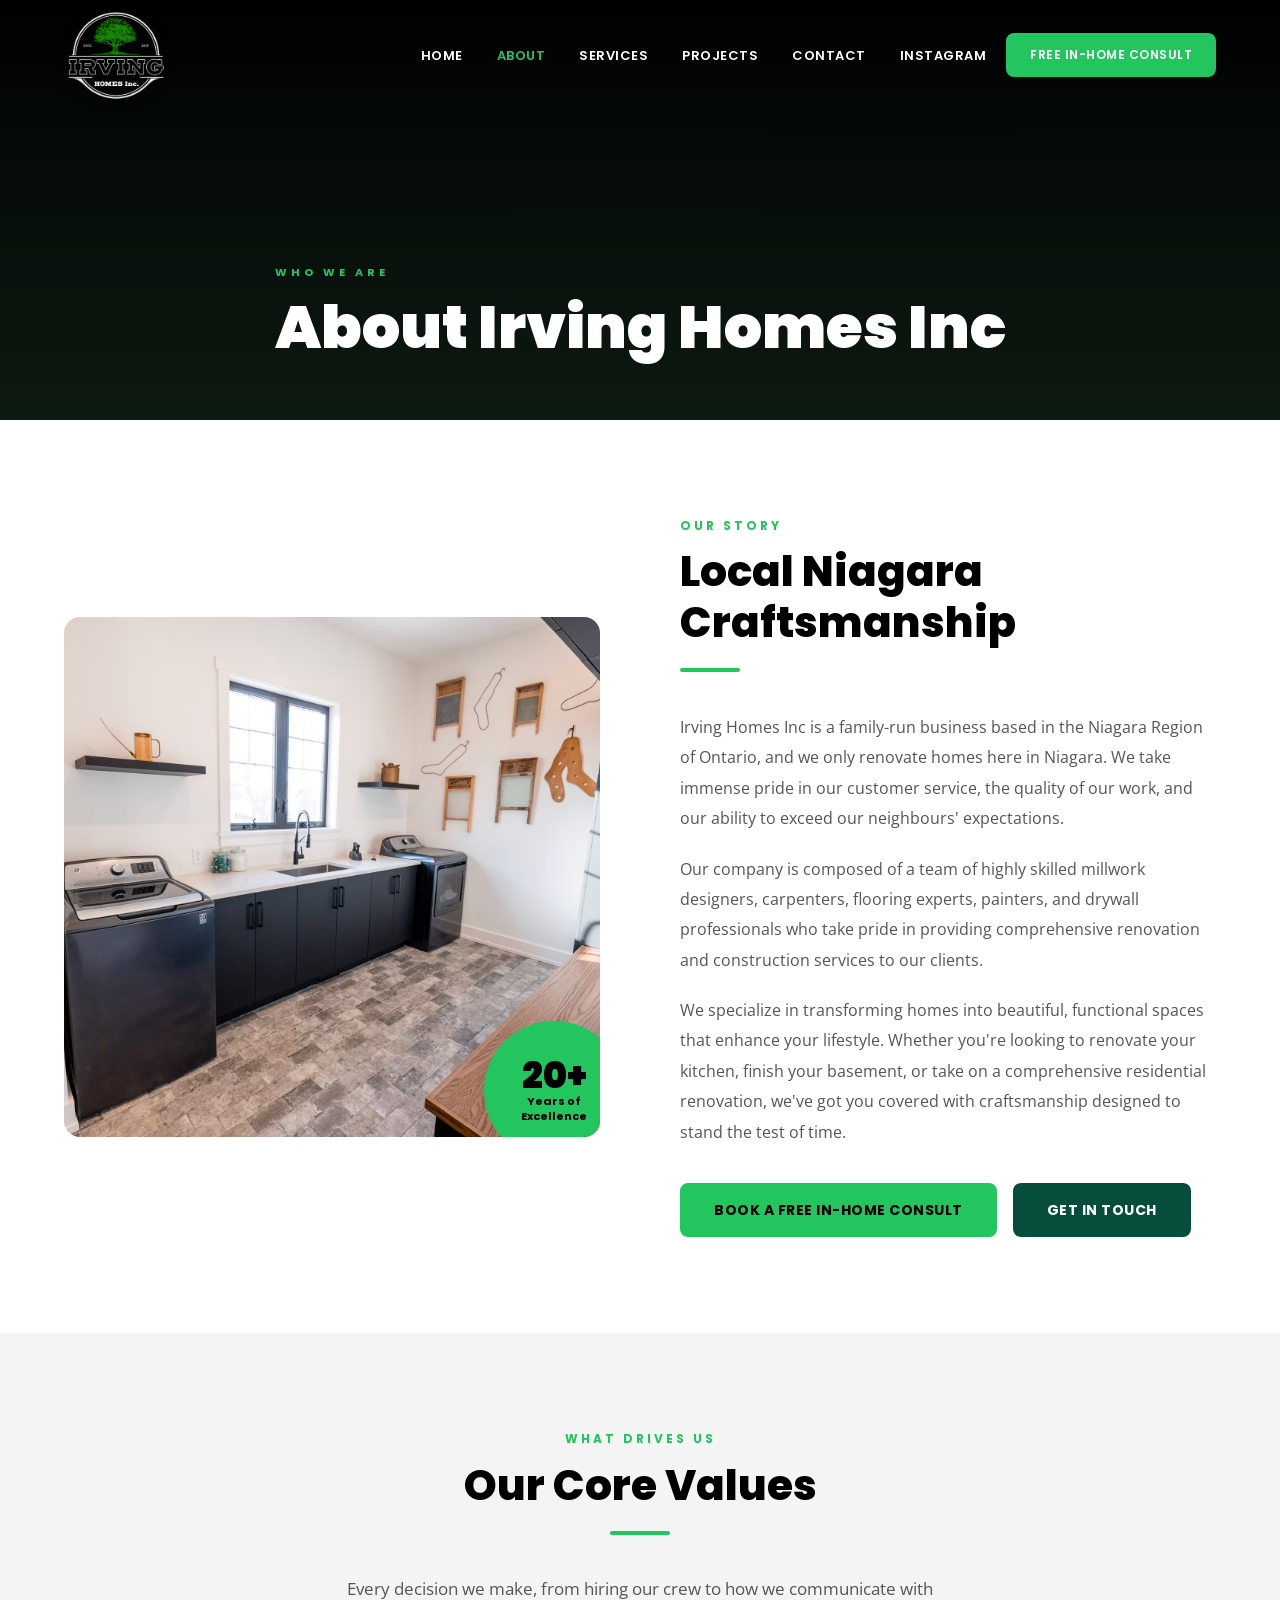
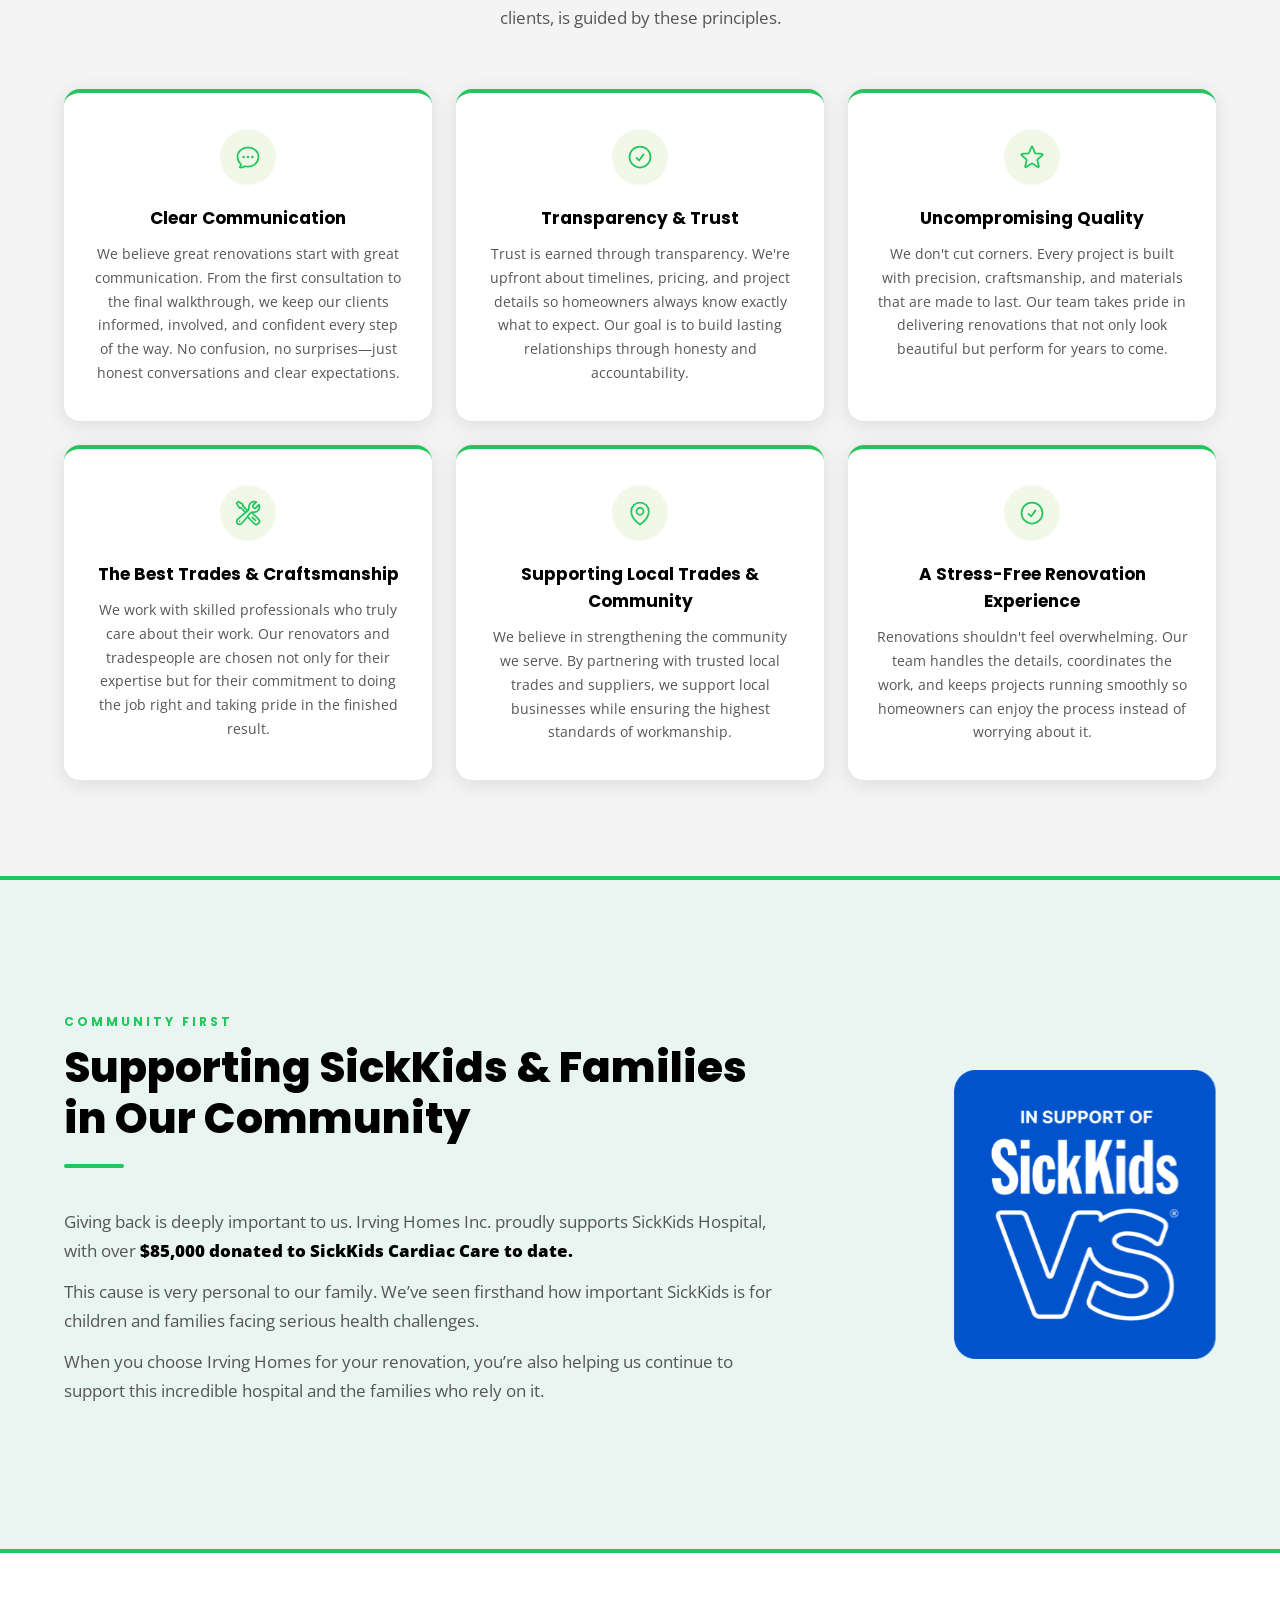
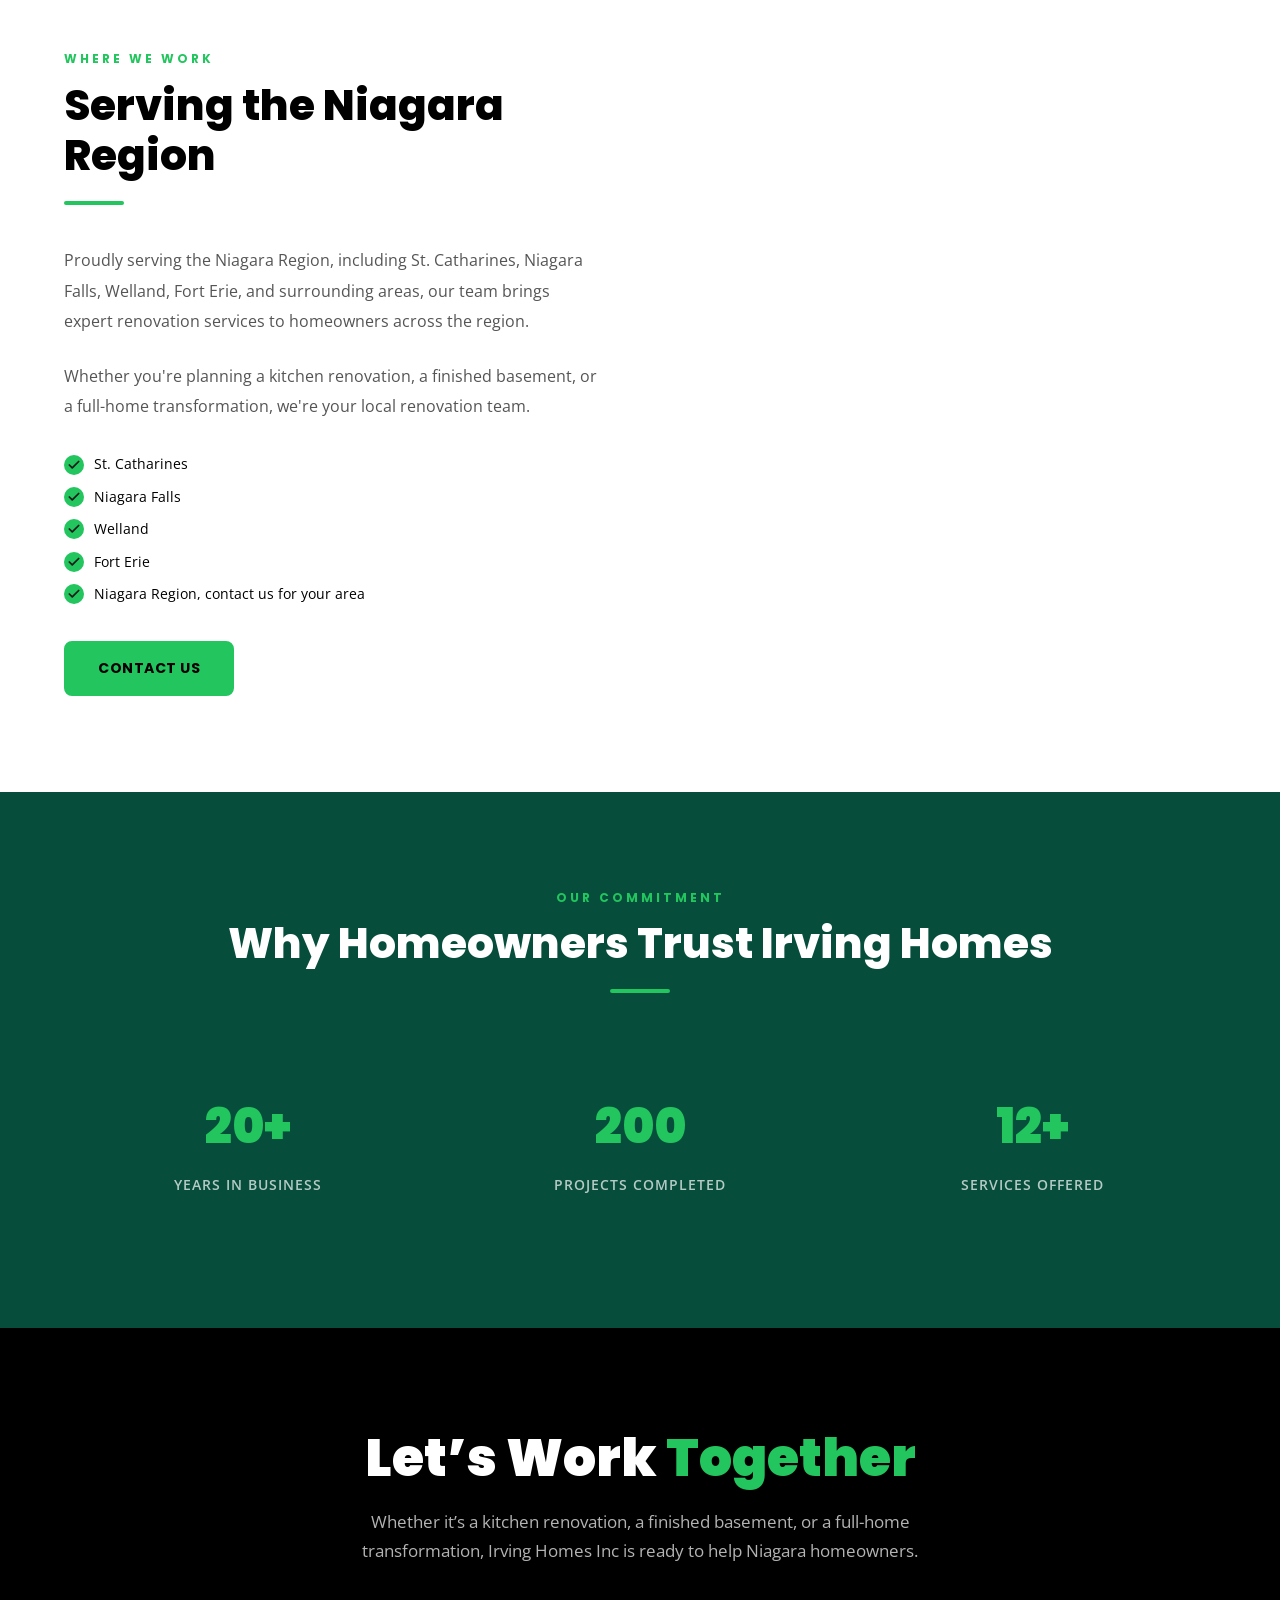
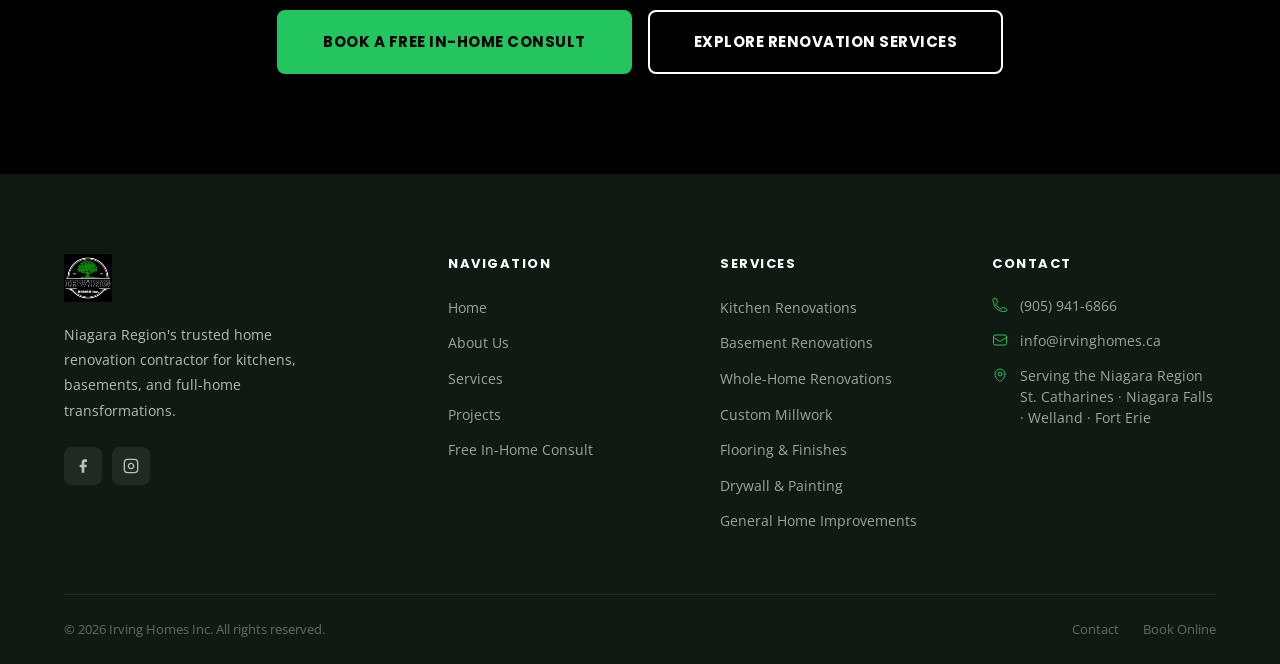
<file: about.html>
<!DOCTYPE html>
<html lang="en">
<head>
  <meta charset="UTF-8" />
  <meta name="viewport" content="width=device-width, initial-scale=1.0" />
  <title>About Us | Irving Homes Inc</title>
  <meta name="description" content="Learn about Irving Homes Inc, a family-run renovation contractor serving the Niagara Region. Skilled trades, quality craftsmanship, and a commitment to the SickKids Foundation." />
  <meta property="og:title" content="About Us | Irving Homes Inc" />
  <meta property="og:description" content="Discover how Irving Homes Inc serves Niagara homeowners with local, family-run renovation expertise and a commitment to SickKids." />
  <meta property="og:type" content="website" />
  <meta property="og:site_name" content="Irving Homes Inc" />
  <meta property="og:image" content="/brand_assets/logo.jpg" />
  <meta name="twitter:card" content="summary_large_image" />
  <link rel="stylesheet" href="css/style.css" />
  <link rel="icon" type="image/jpeg" href="brand_assets/logo.jpg" />
</head>
<body>

<!-- NAVIGATION -->
<nav class="navbar" id="navbar">
  <div class="container">
    <a href="index.html" class="nav-logo">
      <img src="brand_assets/logo.png" alt="Irving Homes Inc" />
    </a>
    <ul class="nav-links">
      <li><a href="index.html">Home</a></li>
      <li><a href="about.html" class="active">About</a></li>
      <li><a href="services.html">Services</a></li>
      <li><a href="projects.html">Projects</a></li>
      <li><a href="contact.html">Contact</a></li>
      <li><a href="https://www.instagram.com/irving_homes_inc/" target="_blank" rel="noopener">Instagram</a></li>
      <li><a href="book.html" class="btn btn-primary">Free In-Home Consult</a></li>
    </ul>
    <button class="nav-toggle" aria-label="Toggle menu"><span></span><span></span><span></span></button>
  </div>
</nav>
<nav class="nav-mobile">
  <a href="index.html">Home</a>
  <a href="about.html" class="active">About</a>
  <a href="services.html">Services</a>
  <a href="projects.html">Projects</a>
  <a href="contact.html">Contact</a>
  <a href="https://www.instagram.com/irving_homes_inc/" target="_blank" rel="noopener">Instagram</a>
  <a href="book.html" class="btn btn-primary">Free In-Home Consult</a>
</nav>

<!-- PAGE HERO -->
<section class="page-hero">
  <div class="page-hero-bg" style="background-image: url('https://images.pexels.com/photos/1571460/pexels-photo-1571460.jpeg?auto=compress&cs=tinysrgb&w=1600');"></div>
  <div class="page-hero-overlay"></div>
  <div class="container page-hero-content">
    <span class="page-hero-label">Who We Are</span>
    <h1 class="page-hero-title">About Irving Homes Inc</h1>
  </div>
</section>

<!-- COMPANY STORY -->
<section class="section">
  <div class="container">
    <div class="about-grid">
      <div class="about-image-wrap fade-up">
        <img src="photos/About Main.png" alt="Irving Homes renovation in Niagara" loading="lazy" />
        <div class="about-badge">
          <div class="about-badge-num">20+</div>
          <div class="about-badge-text">Years of<br />Excellence</div>
        </div>
      </div>

      <div class="fade-up">
        <span class="section-label">Our Story</span>
        <h2 class="section-title">Local Niagara Craftsmanship</h2>
        <div class="divider"></div>
        <p style="font-size:16px; color:var(--gray-text); line-height:1.9; margin-bottom:20px;">
          Irving Homes Inc is a family-run business based in the Niagara Region of Ontario, and we only renovate homes here in Niagara. We take immense pride in our customer service, the quality of our work, and our ability to exceed our neighbours' expectations.
        </p>
        <p style="font-size:16px; color:var(--gray-text); line-height:1.9; margin-bottom:20px;">
          Our company is composed of a team of highly skilled millwork designers, carpenters, flooring experts, painters, and drywall professionals who take pride in providing comprehensive renovation and construction services to our clients.
        </p>
        <p style="font-size:16px; color:var(--gray-text); line-height:1.9; margin-bottom:36px;">
          We specialize in transforming homes into beautiful, functional spaces that enhance your lifestyle. Whether you're looking to renovate your kitchen, finish your basement, or take on a comprehensive residential renovation, we've got you covered with craftsmanship designed to stand the test of time.
        </p>
        <div style="display:flex; gap:16px; flex-wrap:wrap;">
          <a href="book.html" class="btn btn-primary">Book a Free In-Home Consult</a>
          <a href="contact.html" class="btn btn-dark">Get in Touch</a>
        </div>
      </div>
    </div>
  </div>
</section>

<!-- CORE VALUES -->
<section class="section section--gray">
  <div class="container">
    <div class="text-center fade-up">
      <span class="section-label">What Drives Us</span>
      <h2 class="section-title">Our Core Values</h2>
      <div class="divider divider--center"></div>
      <p class="section-subtitle">Every decision we make, from hiring our crew to how we communicate with clients, is guided by these principles.</p>
    </div>

    <div class="values-grid values-grid--core" style="margin-top: 56px;">
      <div class="value-card fade-up">
        <div class="value-icon">
          <svg xmlns="http://www.w3.org/2000/svg" fill="none" viewBox="0 0 24 24" stroke-width="1.5" stroke="currentColor"><path stroke-linecap="round" stroke-linejoin="round" d="M8.625 12a.375.375 0 11-.75 0 .375.375 0 01.75 0zm0 0H8.25m4.125 0a.375.375 0 11-.75 0 .375.375 0 01.75 0zm0 0H12m4.125 0a.375.375 0 11-.75 0 .375.375 0 01.75 0zm0 0h-.375M21 12c0 4.556-4.03 8.25-9 8.25a9.764 9.764 0 01-2.555-.337A5.972 5.972 0 015.41 20.97a5.969 5.969 0 01-.474-.065 4.48 4.48 0 00.978-2.025c.09-.457-.133-.901-.467-1.226C3.93 16.178 3 14.189 3 12c0-4.556 4.03-8.25 9-8.25s9 3.694 9 8.25z" /></svg>
        </div>
        <h3>Clear Communication</h3>
        <p>We believe great renovations start with great communication. From the first consultation to the final walkthrough, we keep our clients informed, involved, and confident every step of the way. No confusion, no surprises—just honest conversations and clear expectations.</p>
      </div>

      <div class="value-card fade-up">
        <div class="value-icon">
          <svg xmlns="http://www.w3.org/2000/svg" fill="none" viewBox="0 0 24 24" stroke-width="1.5" stroke="currentColor"><path stroke-linecap="round" stroke-linejoin="round" d="M9 12.75L11.25 15 15 9.75M21 12a9 9 0 11-18 0 9 9 0 0118 0z" /></svg>
        </div>
        <h3>Transparency &amp; Trust</h3>
        <p>Trust is earned through transparency. We're upfront about timelines, pricing, and project details so homeowners always know exactly what to expect. Our goal is to build lasting relationships through honesty and accountability.</p>
      </div>

      <div class="value-card fade-up">
        <div class="value-icon">
          <svg xmlns="http://www.w3.org/2000/svg" fill="none" viewBox="0 0 24 24" stroke-width="1.5" stroke="currentColor"><path stroke-linecap="round" stroke-linejoin="round" d="M11.48 3.499a.562.562 0 011.04 0l2.125 5.111a.563.563 0 00.475.345l5.518.442c.499.04.701.663.321.988l-4.204 3.602a.563.563 0 00-.182.557l1.285 5.385a.562.562 0 01-.84.61l-4.725-2.885a.563.563 0 00-.586 0L6.982 20.54a.562.562 0 01-.84-.61l1.285-5.386a.562.562 0 00-.182-.557l-4.204-3.602a.563.563 0 01.321-.988l5.518-.442a.563.563 0 00.475-.345L11.48 3.5z" /></svg>
        </div>
        <h3>Uncompromising Quality</h3>
        <p>We don't cut corners. Every project is built with precision, craftsmanship, and materials that are made to last. Our team takes pride in delivering renovations that not only look beautiful but perform for years to come.</p>
      </div>

      <div class="value-card fade-up">
        <div class="value-icon">
          <svg xmlns="http://www.w3.org/2000/svg" fill="none" viewBox="0 0 24 24" stroke-width="1.5" stroke="currentColor"><path stroke-linecap="round" stroke-linejoin="round" d="M11.42 15.17L17.25 21A2.652 2.652 0 0021 17.25l-5.877-5.877M11.42 15.17l2.496-3.03c.317-.384.74-.626 1.208-.766M11.42 15.17l-4.655 5.653a2.548 2.548 0 11-3.586-3.586l6.837-5.63m5.108-.233c.55-.164 1.163-.188 1.743-.14a4.5 4.5 0 004.486-6.336l-3.276 3.277a3.004 3.004 0 01-2.25-2.25l3.276-3.276a4.5 4.5 0 00-6.336 4.486c.091 1.076-.071 2.264-.904 2.95l-.102.085m-1.745 1.437L5.909 7.5H4.5L2.25 3.75l1.5-1.5L7.5 4.5v1.409l4.26 4.26m-1.745 1.437l1.745-1.437m6.615 8.206L15.75 15.75M4.867 19.125h.008v.008h-.008v-.008z" /></svg>
        </div>
        <h3>The Best Trades &amp; Craftsmanship</h3>
        <p>We work with skilled professionals who truly care about their work. Our renovators and tradespeople are chosen not only for their expertise but for their commitment to doing the job right and taking pride in the finished result.</p>
      </div>

      <div class="value-card fade-up">
        <div class="value-icon">
          <svg xmlns="http://www.w3.org/2000/svg" fill="none" viewBox="0 0 24 24" stroke-width="1.5" stroke="currentColor"><path stroke-linecap="round" stroke-linejoin="round" d="M15 10.5a3 3 0 11-6 0 3 3 0 016 0z" /><path stroke-linecap="round" stroke-linejoin="round" d="M19.5 10.5c0 7.142-7.5 11.25-7.5 11.25S4.5 17.642 4.5 10.5a7.5 7.5 0 1115 0z" /></svg>
        </div>
        <h3>Supporting Local Trades &amp; Community</h3>
        <p>We believe in strengthening the community we serve. By partnering with trusted local trades and suppliers, we support local businesses while ensuring the highest standards of workmanship.</p>
      </div>

      <div class="value-card fade-up">
        <div class="value-icon">
          <svg xmlns="http://www.w3.org/2000/svg" fill="none" viewBox="0 0 24 24" stroke-width="1.5" stroke="currentColor"><path stroke-linecap="round" stroke-linejoin="round" d="M9 12.75L11.25 15 15 9.75M21 12a9 9 0 11-18 0 9 9 0 0118 0z" /></svg>
        </div>
        <h3>A Stress-Free Renovation Experience</h3>
        <p>Renovations shouldn't feel overwhelming. Our team handles the details, coordinates the work, and keeps projects running smoothly so homeowners can enjoy the process instead of worrying about it.</p>
      </div>
    </div>
  </div>
</section>

<!-- SICKKIDS SUPPORT -->
<section class="section section--sickkids">
  <div class="container sickkids-banner fade-up">
    <div class="sickkids-copy">
      <span class="section-label">Community First</span>
      <h2 class="section-title">Supporting SickKids &amp; Families<br />in Our Community</h2>
      <div class="divider"></div>
      <p class="section-subtitle">
        Giving back is deeply important to us. Irving Homes Inc. proudly supports SickKids Hospital, with over
        <strong>$85,000 donated to SickKids Cardiac Care to date.</strong>
      </p>
      <p class="section-subtitle">
        This cause is very personal to our family. We’ve seen firsthand how important SickKids is for children and families facing serious health challenges.
      </p>
      <p class="section-subtitle">
        When you choose Irving Homes for your renovation, you’re also helping us continue to support this incredible hospital and the families who rely on it.
      </p>
    </div>
    <div class="sickkids-logo-wrap">
      <img src="brand_assets/Sickkids.svg" alt="SickKids Foundation logo" loading="lazy" />
    </div>
  </div>
</section>

<!-- SERVICE AREA -->
<section class="section">
  <div class="container">
    <div class="about-service-area-grid" style="display:grid; grid-template-columns:1fr 1fr; gap:80px; align-items:center;">
      <div class="fade-up">
        <span class="section-label">Where We Work</span>
        <h2 class="section-title">Serving the Niagara Region</h2>
        <div class="divider"></div>
        <p style="font-size:16px; color:var(--gray-text); line-height:1.9; margin-bottom:24px;">
          Proudly serving the Niagara Region, including St. Catharines, Niagara Falls, Welland, Fort Erie, and surrounding areas, our team brings expert renovation services to homeowners across the region.
        </p>
        <p style="font-size:16px; color:var(--gray-text); line-height:1.9; margin-bottom:32px;">
          Whether you're planning a kitchen renovation, a finished basement, or a full-home transformation, we're your local renovation team.
        </p>
        <div style="display:flex; flex-direction:column; gap:10px; margin-bottom:36px;">
          <div class="service-feature-item">St. Catharines</div>
          <div class="service-feature-item">Niagara Falls</div>
          <div class="service-feature-item">Welland</div>
          <div class="service-feature-item">Fort Erie</div>
          <div class="service-feature-item">Niagara Region, contact us for your area</div>
        </div>
        <a href="contact.html" class="btn btn-primary">Contact Us</a>
      </div>

      <div class="fade-up">
        <div style="border-radius: var(--radius-lg); overflow: hidden; height: 420px;">
          <iframe
            src="https://www.google.com/maps?q=Niagara+Falls+Ontario+Canada&output=embed"
            width="100%" height="100%" style="border:0;" allowfullscreen="" loading="lazy">
          </iframe>
        </div>
      </div>
    </div>
  </div>
</section>

<!-- WHY US / TRUST -->
<section class="section section--dark">
  <div class="container">
    <div class="text-center fade-up" style="margin-bottom:60px;">
      <span class="section-label">Our Commitment</span>
      <h2 class="section-title section-title--white">Why Homeowners Trust Irving Homes</h2>
      <div class="divider divider--center"></div>
    </div>

    <div class="about-trust-stats-grid" style="display:grid; grid-template-columns: repeat(3, 1fr); gap:24px;">
      <div class="fade-up" style="text-align:center; padding:36px 20px;">
        <div style="font-size:48px; font-family:var(--font-head); font-weight:900; color:var(--green-accent); margin-bottom:8px;">20+</div>
        <div style="font-size:14px; color:rgba(255,255,255,0.7); font-weight:600; text-transform:uppercase; letter-spacing:1px;">Years in Business</div>
      </div>
      <div class="fade-up" style="text-align:center; padding:36px 20px;">
        <div style="font-size:48px; font-family:var(--font-head); font-weight:900; color:var(--green-accent); margin-bottom:8px;">200</div>
        <div style="font-size:14px; color:rgba(255,255,255,0.7); font-weight:600; text-transform:uppercase; letter-spacing:1px;">Projects Completed</div>
      </div>
      <div class="fade-up" style="text-align:center; padding:36px 20px;">
        <div style="font-size:48px; font-family:var(--font-head); font-weight:900; color:var(--green-accent); margin-bottom:8px;">12+</div>
        <div style="font-size:14px; color:rgba(255,255,255,0.7); font-weight:600; text-transform:uppercase; letter-spacing:1px;">Services Offered</div>
      </div>
    </div>
  </div>
</section>

<!-- CTA -->
<section class="cta-section">
  <div class="container">
    <h2>Let’s Work <span>Together</span></h2>
    <p>Whether it’s a kitchen renovation, a finished basement, or a full-home transformation, Irving Homes Inc is ready to help Niagara homeowners.</p>
    <div class="cta-buttons">
      <a href="book.html" class="btn btn-primary btn-lg">Book a Free In-Home Consult</a>
      <a href="services.html" class="btn btn-outline btn-lg">Explore Renovation Services</a>
    </div>
  </div>
</section>

<!-- FOOTER -->
<footer class="footer">
  <div class="container">
    <div class="footer-grid">
      <div class="footer-brand">
        <img src="brand_assets/logo.jpg" alt="Irving Homes Inc" />
        <p>Niagara Region's trusted home renovation contractor for kitchens, basements, and full-home transformations.</p>
        <div class="footer-social">
          <a href="https://www.facebook.com/p/Irving-Homes-Inc-100063662730278/" target="_blank" rel="noopener" aria-label="Facebook"><svg xmlns="http://www.w3.org/2000/svg" viewBox="0 0 24 24" fill="currentColor"><path d="M18 2h-3a5 5 0 00-5 5v3H7v4h3v8h4v-8h3l1-4h-4V7a1 1 0 011-1h3z"/></svg></a>
          <a href="https://www.instagram.com/irving_homes_inc/" target="_blank" rel="noopener" aria-label="Instagram"><svg xmlns="http://www.w3.org/2000/svg" viewBox="0 0 24 24" fill="none" stroke="currentColor" stroke-width="2"><rect x="2" y="2" width="20" height="20" rx="5" ry="5"/><path d="M16 11.37A4 4 0 1112.63 8 4 4 0 0116 11.37z"/><line x1="17.5" y1="6.5" x2="17.51" y2="6.5"/></svg></a>
        </div>
      </div>
      <div class="footer-col">
        <h4>Navigation</h4>
        <ul>
          <li><a href="index.html">Home</a></li>
          <li><a href="about.html">About Us</a></li>
          <li><a href="services.html">Services</a></li>
          <li><a href="projects.html">Projects</a></li>
          <li><a href="book.html">Free In-Home Consult</a></li>
        </ul>
      </div>
      <div class="footer-col">
        <h4>Services</h4>
        <ul>
          <li><a href="services.html#kitchens">Kitchen Renovations</a></li>
          <li><a href="services.html#basements">Basement Renovations</a></li>
          <li><a href="services.html#wholehome">Whole-Home Renovations</a></li>
          <li><a href="services.html#millwork">Custom Millwork</a></li>
          <li><a href="services.html#finishes">Flooring &amp; Finishes</a></li>
          <li><a href="services.html#drywall-paint">Drywall &amp; Painting</a></li>
          <li><a href="services.html#maintenance">General Home Improvements</a></li>
        </ul>
      </div>
      <div class="footer-col">
        <h4>Contact</h4>
        <div class="footer-contact-item">
          <svg xmlns="http://www.w3.org/2000/svg" fill="none" viewBox="0 0 24 24" stroke-width="1.5" stroke="currentColor"><path stroke-linecap="round" stroke-linejoin="round" d="M2.25 6.75c0 8.284 6.716 15 15 15h2.25a2.25 2.25 0 002.25-2.25v-1.372c0-.516-.351-.966-.852-1.091l-4.423-1.106c-.44-.11-.902.055-1.173.417l-.97 1.293c-.282.376-.769.542-1.21.38a12.035 12.035 0 01-7.143-7.143c-.162-.441.004-.928.38-1.21l1.293-.97c.363-.271.527-.734.417-1.173L6.963 3.102a1.125 1.125 0 00-1.091-.852H4.5A2.25 2.25 0 002.25 6.75z" /></svg>
          <a href="tel:9059416866">(905) 941-6866</a>
        </div>
        <div class="footer-contact-item">
          <svg xmlns="http://www.w3.org/2000/svg" fill="none" viewBox="0 0 24 24" stroke-width="1.5" stroke="currentColor"><path stroke-linecap="round" stroke-linejoin="round" d="M21.75 6.75v10.5a2.25 2.25 0 01-2.25 2.25h-15a2.25 2.25 0 01-2.25-2.25V6.75m19.5 0A2.25 2.25 0 0019.5 4.5h-15a2.25 2.25 0 00-2.25 2.25m19.5 0v.243a2.25 2.25 0 01-1.07 1.916l-7.5 4.615a2.25 2.25 0 01-2.36 0L3.32 8.91a2.25 2.25 0 01-1.07-1.916V6.75" /></svg>
          <a href="mailto:info@irvinghomes.ca">info@irvinghomes.ca</a>
        </div>
        <div class="footer-contact-item">
          <svg xmlns="http://www.w3.org/2000/svg" fill="none" viewBox="0 0 24 24" stroke-width="1.5" stroke="currentColor"><path stroke-linecap="round" stroke-linejoin="round" d="M15 10.5a3 3 0 11-6 0 3 3 0 016 0z" /><path stroke-linecap="round" stroke-linejoin="round" d="M19.5 10.5c0 7.142-7.5 11.25-7.5 11.25S4.5 17.642 4.5 10.5a7.5 7.5 0 1115 0z" /></svg>
          <span>Serving the Niagara Region<br />St. Catharines · Niagara Falls · Welland · Fort Erie</span>
        </div>
      </div>
    </div>
    <div class="footer-bottom">
      <p>&copy; 2026 Irving Homes Inc. All rights reserved.</p>
      <div class="footer-bottom-links">
        <a href="contact.html">Contact</a>
        <a href="book.html">Book Online</a>
      </div>
    </div>
  </div>
</footer>

<script src="js/main.js"></script>
</body>
</html>
</file>
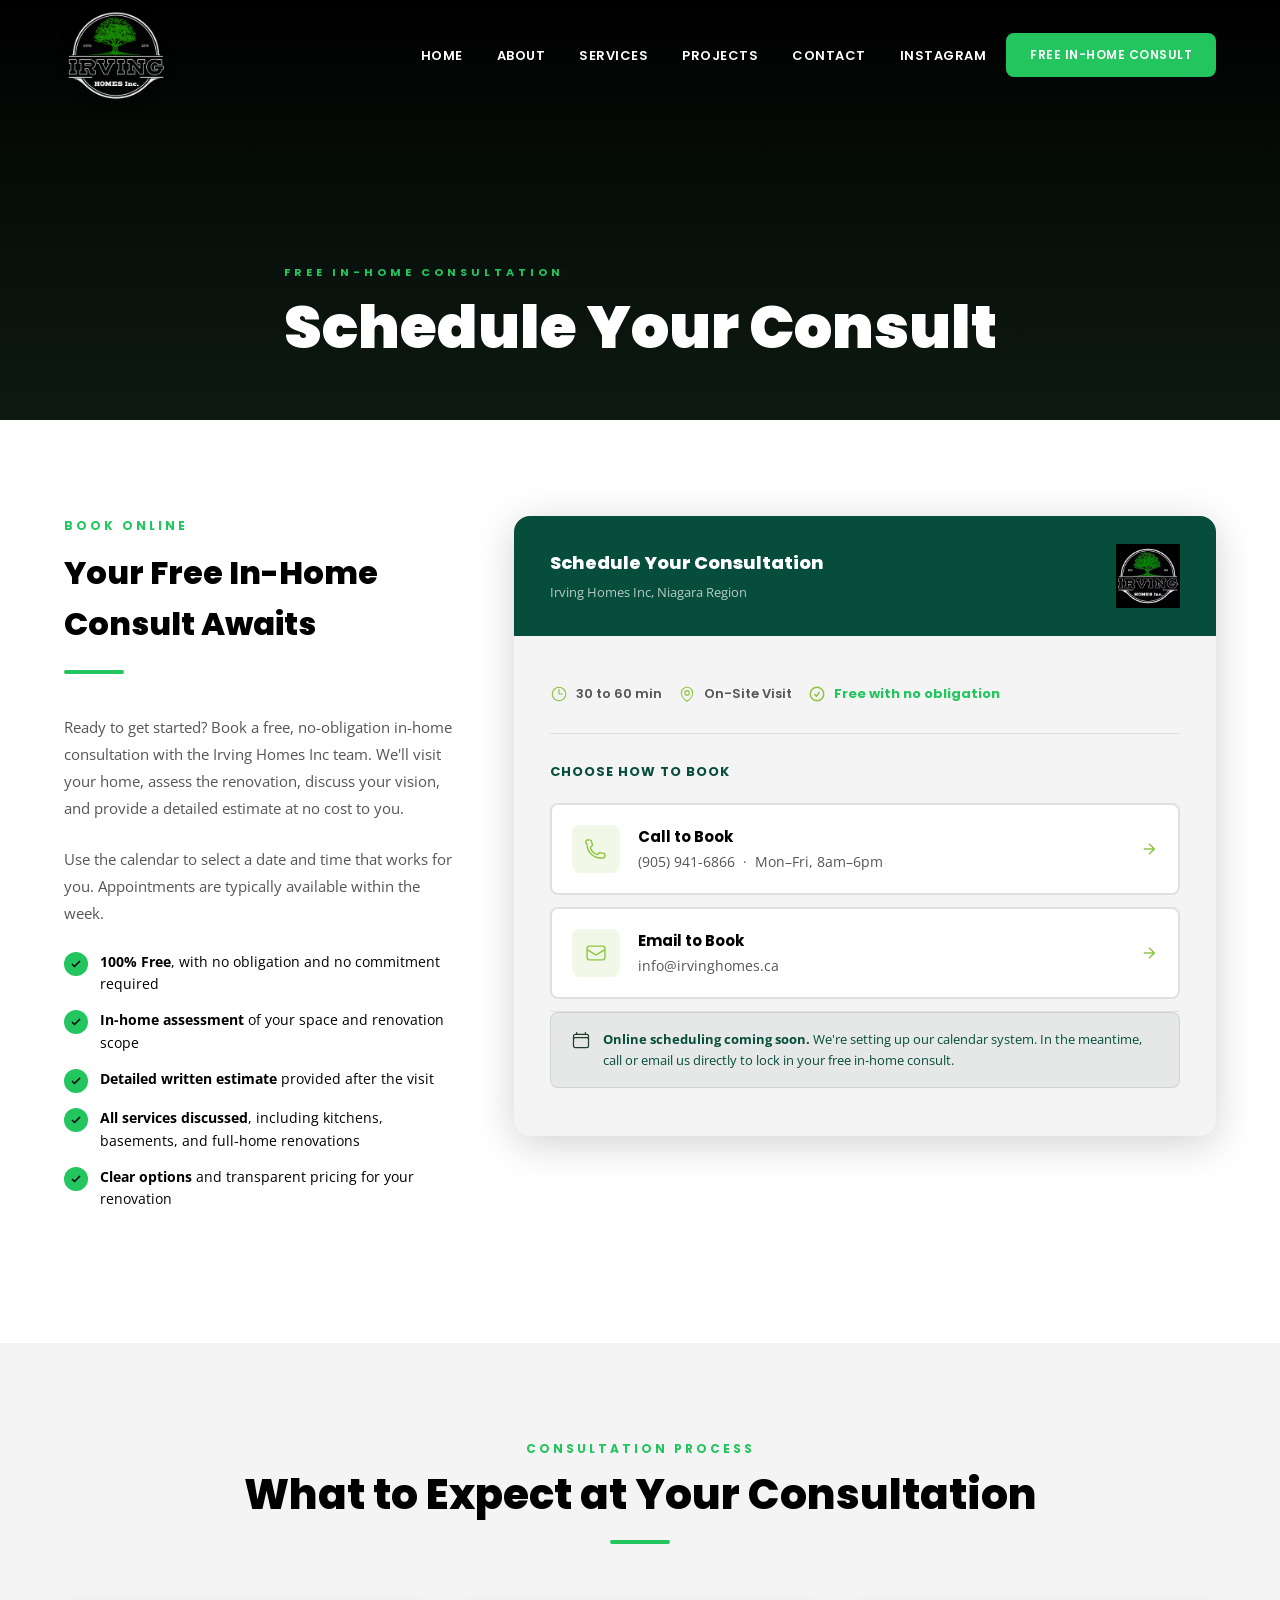
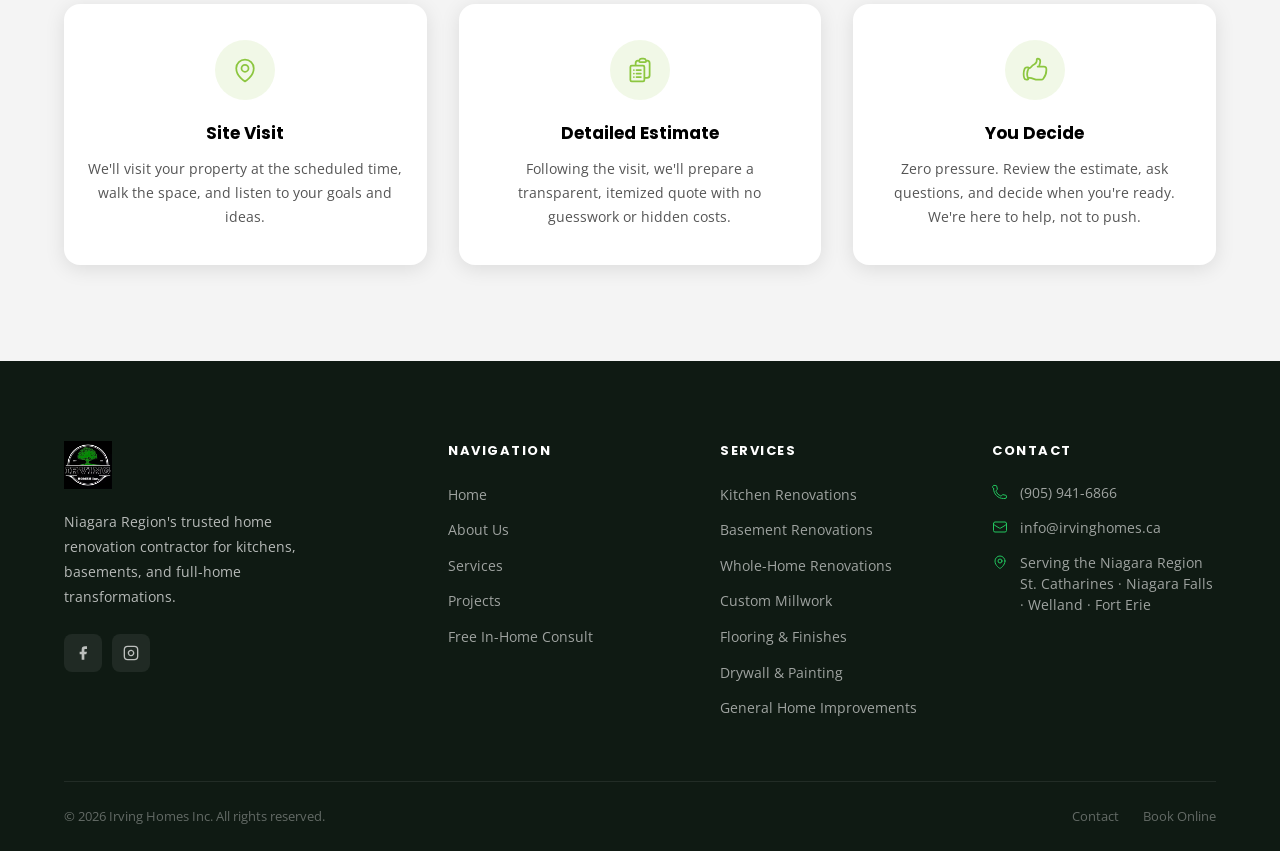
<file: book.html>
<!DOCTYPE html>
<html lang="en">
<head>
  <meta charset="UTF-8" />
  <meta name="viewport" content="width=device-width, initial-scale=1.0" />
  <title>Book a Consultation | Irving Homes Inc</title>
  <meta name="description" content="Book a free in-home consultation with Irving Homes Inc. Serving the Niagara Region with kitchens, basements, and comprehensive residential renovations." />
  <meta property="og:title" content="Book a Consultation | Irving Homes Inc" />
  <meta property="og:description" content="Schedule a free, no-obligation in-home consultation with Irving Homes Inc for your Niagara home renovation." />
  <meta property="og:type" content="website" />
  <meta property="og:site_name" content="Irving Homes Inc" />
  <meta property="og:image" content="/brand_assets/logo.jpg" />
  <meta name="twitter:card" content="summary_large_image" />
  <link rel="stylesheet" href="css/style.css" />
  <link rel="icon" type="image/jpeg" href="brand_assets/logo.jpg" />
</head>
<body>

<!-- NAVIGATION -->
<nav class="navbar" id="navbar">
  <div class="container">
    <a href="index.html" class="nav-logo">
      <img src="brand_assets/logo.png" alt="Irving Homes Inc" />
    </a>
    <ul class="nav-links">
      <li><a href="index.html">Home</a></li>
      <li><a href="about.html">About</a></li>
      <li><a href="services.html">Services</a></li>
      <li><a href="projects.html">Projects</a></li>
      <li><a href="contact.html">Contact</a></li>
      <li><a href="https://www.instagram.com/irving_homes_inc/" target="_blank" rel="noopener">Instagram</a></li>
      <li><a href="book.html" class="btn btn-primary active">Free In-Home Consult</a></li>
    </ul>
    <button class="nav-toggle" aria-label="Toggle menu"><span></span><span></span><span></span></button>
  </div>
</nav>
<nav class="nav-mobile">
  <a href="index.html">Home</a>
  <a href="about.html">About</a>
  <a href="services.html">Services</a>
  <a href="projects.html">Projects</a>
  <a href="contact.html">Contact</a>
  <a href="https://www.instagram.com/irving_homes_inc/" target="_blank" rel="noopener">Instagram</a>
  <a href="book.html" class="btn btn-primary active">Free In-Home Consult</a>
</nav>

<!-- PAGE HERO -->
<section class="page-hero">
  <div class="page-hero-bg" style="background-image: url('https://images.pexels.com/photos/271639/pexels-photo-271639.jpeg?auto=compress&cs=tinysrgb&w=1600');"></div>
  <div class="page-hero-overlay"></div>
  <div class="container page-hero-content">
    <span class="page-hero-label">Free In-Home Consultation</span>
    <h1 class="page-hero-title">Schedule Your Consult</h1>
  </div>
</section>

<!-- BOOKING SECTION -->
<section class="section">
  <div class="container">
    <div class="book-grid">

      <!-- Left: Info Panel -->
      <div class="book-info fade-up">
        <span class="section-label">Book Online</span>
        <h2>Your Free In-Home Consult Awaits</h2>
        <div class="divider"></div>
        <p>
          Ready to get started? Book a free, no-obligation in-home consultation with the Irving Homes Inc team. We'll visit your home, assess the renovation, discuss your vision, and provide a detailed estimate at no cost to you.
        </p>
        <p>
          Use the calendar to select a date and time that works for you. Appointments are typically available within the week.
        </p>

        <div class="book-features">
          <div class="book-feature">
            <div class="book-feature-dot">
              <svg xmlns="http://www.w3.org/2000/svg" fill="none" viewBox="0 0 24 24" stroke-width="3" stroke="currentColor"><polyline points="20 6 9 17 4 12"></polyline></svg>
            </div>
            <span><strong>100% Free</strong>, with no obligation and no commitment required</span>
          </div>
          <div class="book-feature">
            <div class="book-feature-dot">
              <svg xmlns="http://www.w3.org/2000/svg" fill="none" viewBox="0 0 24 24" stroke-width="3" stroke="currentColor"><polyline points="20 6 9 17 4 12"></polyline></svg>
            </div>
            <span><strong>In-home assessment</strong> of your space and renovation scope</span>
          </div>
          <div class="book-feature">
            <div class="book-feature-dot">
              <svg xmlns="http://www.w3.org/2000/svg" fill="none" viewBox="0 0 24 24" stroke-width="3" stroke="currentColor"><polyline points="20 6 9 17 4 12"></polyline></svg>
            </div>
            <span><strong>Detailed written estimate</strong> provided after the visit</span>
          </div>
          <div class="book-feature">
            <div class="book-feature-dot">
              <svg xmlns="http://www.w3.org/2000/svg" fill="none" viewBox="0 0 24 24" stroke-width="3" stroke="currentColor"><polyline points="20 6 9 17 4 12"></polyline></svg>
            </div>
            <span><strong>All services discussed</strong>, including kitchens, basements, and full-home renovations</span>
          </div>
          <div class="book-feature">
            <div class="book-feature-dot">
              <svg xmlns="http://www.w3.org/2000/svg" fill="none" viewBox="0 0 24 24" stroke-width="3" stroke="currentColor"><polyline points="20 6 9 17 4 12"></polyline></svg>
            </div>
            <span><strong>Clear options</strong> and transparent pricing for your renovation</span>
          </div>
        </div>

        <!-- Contact Alternatives box removed -->
      </div>

      <!-- Right: Booking Placeholder -->
      <div class="fade-up">
        <div style="background:var(--gray-light); border-radius:var(--radius-lg); overflow:hidden; box-shadow:var(--shadow-lg);">

          <!-- Header bar -->
          <div style="background:var(--green-dark); padding:28px 36px; display:flex; align-items:center; justify-content:space-between; gap:16px;">
            <div>
              <div style="font-family:var(--font-head); font-size:18px; font-weight:800; color:var(--white); margin-bottom:4px;">Schedule Your Consultation</div>
              <div style="font-size:13px; color:rgba(255,255,255,0.7);">Irving Homes Inc, Niagara Region</div>
            </div>
            <div style="flex-shrink:0;">
              <img src="brand_assets/logo.jpg" alt="Irving Homes Inc" style="height:64px; width:auto; display:block;" />
            </div>
          </div>

          <!-- Body -->
          <div style="padding:48px 36px; display:flex; flex-direction:column; gap:28px;">

            <!-- Duration / type -->
            <div style="display:flex; gap:16px; flex-wrap:wrap;">
              <div style="display:flex; align-items:center; gap:8px; font-family:var(--font-head); font-size:13px; font-weight:600; color:var(--gray-text);">
                <svg xmlns="http://www.w3.org/2000/svg" fill="none" viewBox="0 0 24 24" stroke-width="1.5" stroke="#8cc63f" width="18" height="18"><path stroke-linecap="round" stroke-linejoin="round" d="M12 6v6h4.5m4.5 0a9 9 0 11-18 0 9 9 0 0118 0z" /></svg>
                30 to 60 min
              </div>
              <div style="display:flex; align-items:center; gap:8px; font-family:var(--font-head); font-size:13px; font-weight:600; color:var(--gray-text);">
                <svg xmlns="http://www.w3.org/2000/svg" fill="none" viewBox="0 0 24 24" stroke-width="1.5" stroke="#8cc63f" width="18" height="18"><path stroke-linecap="round" stroke-linejoin="round" d="M15 10.5a3 3 0 11-6 0 3 3 0 016 0z" /><path stroke-linecap="round" stroke-linejoin="round" d="M19.5 10.5c0 7.142-7.5 11.25-7.5 11.25S4.5 17.642 4.5 10.5a7.5 7.5 0 1115 0z" /></svg>
                On-Site Visit
              </div>
              <div style="display:flex; align-items:center; gap:8px; font-family:var(--font-head); font-size:13px; font-weight:700; color:var(--green-accent);">
                <svg xmlns="http://www.w3.org/2000/svg" fill="none" viewBox="0 0 24 24" stroke-width="2" stroke="#8cc63f" width="18" height="18"><path stroke-linecap="round" stroke-linejoin="round" d="M9 12.75L11.25 15 15 9.75M21 12a9 9 0 11-18 0 9 9 0 0118 0z" /></svg>
                Free with no obligation
              </div>
            </div>

            <hr style="border:none; border-top:1px solid var(--gray-mid);" />

            <!-- Booking options -->
            <div>
              <p style="font-family:var(--font-head); font-size:13px; font-weight:700; text-transform:uppercase; letter-spacing:1px; color:var(--green-dark); margin-bottom:20px;">Choose How to Book</p>

              <!-- Phone option -->
              <a href="tel:9059416866" style="display:flex; align-items:center; gap:18px; padding:20px; background:var(--white); border-radius:var(--radius); margin-bottom:12px; border:2px solid var(--gray-mid); text-decoration:none; transition:border-color 0.2s, box-shadow 0.2s;" onmouseover="this.style.borderColor='var(--green-accent)';this.style.boxShadow='0 4px 16px rgba(140,198,63,0.15)'" onmouseout="this.style.borderColor='var(--gray-mid)';this.style.boxShadow='none'">
                <div style="width:48px;height:48px;background:rgba(140,198,63,0.12);border-radius:var(--radius);display:flex;align-items:center;justify-content:center;flex-shrink:0;">
                  <svg xmlns="http://www.w3.org/2000/svg" fill="none" viewBox="0 0 24 24" stroke-width="1.5" stroke="#8cc63f" width="22" height="22"><path stroke-linecap="round" stroke-linejoin="round" d="M2.25 6.75c0 8.284 6.716 15 15 15h2.25a2.25 2.25 0 002.25-2.25v-1.372c0-.516-.351-.966-.852-1.091l-4.423-1.106c-.44-.11-.902.055-1.173.417l-.97 1.293c-.282.376-.769.542-1.21.38a12.035 12.035 0 01-7.143-7.143c-.162-.441.004-.928.38-1.21l1.293-.97c.363-.271.527-.734.417-1.173L6.963 3.102a1.125 1.125 0 00-1.091-.852H4.5A2.25 2.25 0 002.25 6.75z" /></svg>
                </div>
                <div style="flex:1;">
                  <div style="font-family:var(--font-head);font-size:15px;font-weight:700;color:var(--charcoal);margin-bottom:2px;">Call to Book</div>
                  <div style="font-size:14px;color:var(--gray-text);">(905) 941-6866 &nbsp;·&nbsp; Mon–Fri, 8am–6pm</div>
                </div>
                <svg xmlns="http://www.w3.org/2000/svg" fill="none" viewBox="0 0 24 24" stroke-width="2" stroke="#8cc63f" width="18" height="18"><line x1="5" y1="12" x2="19" y2="12"></line><polyline points="12 5 19 12 12 19"></polyline></svg>
              </a>

              <!-- Email option -->
              <a href="mailto:info@irvinghomes.ca?subject=Consultation Request&body=Hi Irving Homes Team,%0A%0AI'd like to book a free in-home consultation. Here are my details:%0A%0AName:%0AAddress:%0AService Interested In:%0APreferred Date/Time:%0A%0AThanks!" style="display:flex; align-items:center; gap:18px; padding:20px; background:var(--white); border-radius:var(--radius); margin-bottom:12px; border:2px solid var(--gray-mid); text-decoration:none; transition:border-color 0.2s, box-shadow 0.2s;" onmouseover="this.style.borderColor='var(--green-accent)';this.style.boxShadow='0 4px 16px rgba(140,198,63,0.15)'" onmouseout="this.style.borderColor='var(--gray-mid)';this.style.boxShadow='none'">
                <div style="width:48px;height:48px;background:rgba(140,198,63,0.12);border-radius:var(--radius);display:flex;align-items:center;justify-content:center;flex-shrink:0;">
                  <svg xmlns="http://www.w3.org/2000/svg" fill="none" viewBox="0 0 24 24" stroke-width="1.5" stroke="#8cc63f" width="22" height="22"><path stroke-linecap="round" stroke-linejoin="round" d="M21.75 6.75v10.5a2.25 2.25 0 01-2.25 2.25h-15a2.25 2.25 0 01-2.25-2.25V6.75m19.5 0A2.25 2.25 0 0019.5 4.5h-15a2.25 2.25 0 00-2.25 2.25m19.5 0v.243a2.25 2.25 0 01-1.07 1.916l-7.5 4.615a2.25 2.25 0 01-2.36 0L3.32 8.91a2.25 2.25 0 01-1.07-1.916V6.75" /></svg>
                </div>
                <div style="flex:1;">
                  <div style="font-family:var(--font-head);font-size:15px;font-weight:700;color:var(--charcoal);margin-bottom:2px;">Email to Book</div>
                  <div style="font-size:14px;color:var(--gray-text);">info@irvinghomes.ca</div>
                </div>
                <svg xmlns="http://www.w3.org/2000/svg" fill="none" viewBox="0 0 24 24" stroke-width="2" stroke="#8cc63f" width="18" height="18"><line x1="5" y1="12" x2="19" y2="12"></line><polyline points="12 5 19 12 12 19"></polyline></svg>
              </a>

            

            <hr style="border:none; border-top:1px solid var(--gray-mid);" />

            <!-- Online scheduling coming soon notice -->
          <div style="background:rgba(31,61,43,0.06); border:1px solid rgba(31,61,43,0.12); border-radius:var(--radius); padding:16px 20px; display:flex; align-items:flex-start; gap:12px;">
              <svg xmlns="http://www.w3.org/2000/svg" fill="none" viewBox="0 0 24 24" stroke-width="1.5" stroke="#1f3d2b" width="20" height="20" style="flex-shrink:0;margin-top:1px;"><path stroke-linecap="round" stroke-linejoin="round" d="M6.75 3v2.25M17.25 3v2.25M3 18.75V7.5a2.25 2.25 0 012.25-2.25h13.5A2.25 2.25 0 0121 7.5v11.25m-18 0A2.25 2.25 0 005.25 21h13.5A2.25 2.25 0 0021 18.75m-18 0v-7.5A2.25 2.25 0 015.25 9h13.5A2.25 2.25 0 0121 11.25v7.5" /></svg>
              <p style="font-size:13px;color:var(--green-dark);line-height:1.6;"><strong>Online scheduling coming soon.</strong> We're setting up our calendar system. In the meantime, call or email us directly to lock in your free in-home consult.</p>
            </div>

          </div>
        </div>
      </div>

    </div>
  </div>
</section>

<!-- WHAT TO EXPECT -->
<section class="section section--gray">
  <div class="container">
    <div class="text-center fade-up" style="margin-bottom:60px;">
      <span class="section-label">Consultation Process</span>
      <h2 class="section-title">What to Expect at Your Consultation</h2>
      <div class="divider divider--center"></div>
    </div>

    <div class="book-expect-grid" style="display:grid; grid-template-columns:repeat(3,1fr); gap:32px;">
      <div style="text-align:center; padding:36px 24px; background:var(--white); border-radius:var(--radius-lg); box-shadow:var(--shadow);" class="fade-up">
        <div style="width:60px;height:60px;background:rgba(140,198,63,0.12);border-radius:50%;display:flex;align-items:center;justify-content:center;margin:0 auto 20px;">
          <svg xmlns="http://www.w3.org/2000/svg" fill="none" viewBox="0 0 24 24" stroke-width="1.5" stroke="#8cc63f" width="28" height="28"><path stroke-linecap="round" stroke-linejoin="round" d="M15 10.5a3 3 0 11-6 0 3 3 0 016 0z" /><path stroke-linecap="round" stroke-linejoin="round" d="M19.5 10.5c0 7.142-7.5 11.25-7.5 11.25S4.5 17.642 4.5 10.5a7.5 7.5 0 1115 0z" /></svg>
        </div>
        <h3 style="font-family:var(--font-head);font-size:17px;font-weight:700;margin-bottom:10px;">Site Visit</h3>
        <p style="font-size:14px;color:var(--gray-text);line-height:1.7;">We'll visit your property at the scheduled time, walk the space, and listen to your goals and ideas.</p>
      </div>

      <div style="text-align:center; padding:36px 24px; background:var(--white); border-radius:var(--radius-lg); box-shadow:var(--shadow);" class="fade-up">
        <div style="width:60px;height:60px;background:rgba(140,198,63,0.12);border-radius:50%;display:flex;align-items:center;justify-content:center;margin:0 auto 20px;">
          <svg xmlns="http://www.w3.org/2000/svg" fill="none" viewBox="0 0 24 24" stroke-width="1.5" stroke="#8cc63f" width="28" height="28"><path stroke-linecap="round" stroke-linejoin="round" d="M9 12h3.75M9 15h3.75M9 18h3.75m3 .75H18a2.25 2.25 0 002.25-2.25V6.108c0-1.135-.845-2.098-1.976-2.192a48.424 48.424 0 00-1.123-.08m-5.801 0c-.065.21-.1.433-.1.664 0 .414.336.75.75.75h4.5a.75.75 0 00.75-.75 2.25 2.25 0 00-.1-.664m-5.8 0A2.251 2.251 0 0113.5 2.25H15c1.012 0 1.867.668 2.15 1.586m-5.8 0c-.376.023-.75.05-1.124.08C9.095 4.01 8.25 4.973 8.25 6.108V8.25m0 0H4.875c-.621 0-1.125.504-1.125 1.125v11.25c0 .621.504 1.125 1.125 1.125h9.75c.621 0 1.125-.504 1.125-1.125V9.375c0-.621-.504-1.125-1.125-1.125H8.25zM6.75 12h.008v.008H6.75V12zm0 3h.008v.008H6.75V15zm0 3h.008v.008H6.75V18z" /></svg>
        </div>
        <h3 style="font-family:var(--font-head);font-size:17px;font-weight:700;margin-bottom:10px;">Detailed Estimate</h3>
        <p style="font-size:14px;color:var(--gray-text);line-height:1.7;">Following the visit, we'll prepare a transparent, itemized quote with no guesswork or hidden costs.</p>
      </div>

      <div style="text-align:center; padding:36px 24px; background:var(--white); border-radius:var(--radius-lg); box-shadow:var(--shadow);" class="fade-up">
        <div style="width:60px;height:60px;background:rgba(140,198,63,0.12);border-radius:50%;display:flex;align-items:center;justify-content:center;margin:0 auto 20px;">
          <svg xmlns="http://www.w3.org/2000/svg" fill="none" viewBox="0 0 24 24" stroke-width="1.5" stroke="#8cc63f" width="28" height="28"><path stroke-linecap="round" stroke-linejoin="round" d="M6.633 10.5c.806 0 1.533-.446 2.031-1.08a9.041 9.041 0 012.861-2.4c.723-.384 1.35-.956 1.653-1.715a4.498 4.498 0 00.322-1.672V3a.75.75 0 01.75-.75A2.25 2.25 0 0116.5 4.5c0 1.152-.26 2.243-.723 3.218-.266.558.107 1.282.725 1.282h3.126c1.026 0 1.945.694 2.054 1.715.045.422.068.85.068 1.285a11.95 11.95 0 01-2.649 7.521c-.388.482-.987.729-1.605.729H13.48c-.483 0-.964-.078-1.423-.23l-3.114-1.04a4.501 4.501 0 00-1.423-.23H5.904M14.25 9h2.25M5.904 18.75c.083.205.173.405.27.602.197.4-.078.898-.523.898h-.908c-.889 0-1.713-.518-1.972-1.368a12 12 0 01-.521-3.507c0-1.553.295-3.036.831-4.398C3.387 10.203 4.167 9.75 5 9.75h1.053c.472 0 .745.556.5.96a8.958 8.958 0 00-1.302 4.665c0 1.194.232 2.333.654 3.375z" /></svg>
        </div>
        <h3 style="font-family:var(--font-head);font-size:17px;font-weight:700;margin-bottom:10px;">You Decide</h3>
        <p style="font-size:14px;color:var(--gray-text);line-height:1.7;">Zero pressure. Review the estimate, ask questions, and decide when you're ready. We're here to help, not to push.</p>
      </div>
    </div>
  </div>
</section>

<!-- FOOTER -->
<footer class="footer">
  <div class="container">
    <div class="footer-grid">
      <div class="footer-brand">
        <img src="brand_assets/logo.jpg" alt="Irving Homes Inc" />
        <p>Niagara Region's trusted home renovation contractor for kitchens, basements, and full-home transformations.</p>
        <div class="footer-social">
          <a href="https://www.facebook.com/p/Irving-Homes-Inc-100063662730278/" target="_blank" rel="noopener" aria-label="Facebook"><svg xmlns="http://www.w3.org/2000/svg" viewBox="0 0 24 24" fill="currentColor"><path d="M18 2h-3a5 5 0 00-5 5v3H7v4h3v8h4v-8h3l1-4h-4V7a1 1 0 011-1h3z"/></svg></a>
          <a href="https://www.instagram.com/irving_homes_inc/" target="_blank" rel="noopener" aria-label="Instagram"><svg xmlns="http://www.w3.org/2000/svg" viewBox="0 0 24 24" fill="none" stroke="currentColor" stroke-width="2"><rect x="2" y="2" width="20" height="20" rx="5" ry="5"/><path d="M16 11.37A4 4 0 1112.63 8 4 4 0 0116 11.37z"/><line x1="17.5" y1="6.5" x2="17.51" y2="6.5"/></svg></a>
        </div>
      </div>
      <div class="footer-col">
        <h4>Navigation</h4>
        <ul>
          <li><a href="index.html">Home</a></li>
          <li><a href="about.html">About Us</a></li>
          <li><a href="services.html">Services</a></li>
          <li><a href="projects.html">Projects</a></li>
          <li><a href="book.html">Free In-Home Consult</a></li>
        </ul>
      </div>
      <div class="footer-col">
        <h4>Services</h4>
        <ul>
          <li><a href="services.html#kitchens">Kitchen Renovations</a></li>
          <li><a href="services.html#basements">Basement Renovations</a></li>
          <li><a href="services.html#wholehome">Whole-Home Renovations</a></li>
          <li><a href="services.html#millwork">Custom Millwork</a></li>
          <li><a href="services.html#finishes">Flooring &amp; Finishes</a></li>
          <li><a href="services.html#drywall-paint">Drywall &amp; Painting</a></li>
          <li><a href="services.html#maintenance">General Home Improvements</a></li>
        </ul>
      </div>
      <div class="footer-col">
        <h4>Contact</h4>
        <div class="footer-contact-item">
          <svg xmlns="http://www.w3.org/2000/svg" fill="none" viewBox="0 0 24 24" stroke-width="1.5" stroke="currentColor"><path stroke-linecap="round" stroke-linejoin="round" d="M2.25 6.75c0 8.284 6.716 15 15 15h2.25a2.25 2.25 0 002.25-2.25v-1.372c0-.516-.351-.966-.852-1.091l-4.423-1.106c-.44-.11-.902.055-1.173.417l-.97 1.293c-.282.376-.769.542-1.21.38a12.035 12.035 0 01-7.143-7.143c-.162-.441.004-.928.38-1.21l1.293-.97c.363-.271.527-.734.417-1.173L6.963 3.102a1.125 1.125 0 00-1.091-.852H4.5A2.25 2.25 0 002.25 6.75z" /></svg>
          <a href="tel:9059416866">(905) 941-6866</a>
        </div>
        <div class="footer-contact-item">
          <svg xmlns="http://www.w3.org/2000/svg" fill="none" viewBox="0 0 24 24" stroke-width="1.5" stroke="currentColor"><path stroke-linecap="round" stroke-linejoin="round" d="M21.75 6.75v10.5a2.25 2.25 0 01-2.25 2.25h-15a2.25 2.25 0 01-2.25-2.25V6.75m19.5 0A2.25 2.25 0 0019.5 4.5h-15a2.25 2.25 0 00-2.25 2.25m19.5 0v.243a2.25 2.25 0 01-1.07 1.916l-7.5 4.615a2.25 2.25 0 01-2.36 0L3.32 8.91a2.25 2.25 0 01-1.07-1.916V6.75" /></svg>
          <a href="mailto:info@irvinghomes.ca">info@irvinghomes.ca</a>
        </div>
        <div class="footer-contact-item">
          <svg xmlns="http://www.w3.org/2000/svg" fill="none" viewBox="0 0 24 24" stroke-width="1.5" stroke="currentColor"><path stroke-linecap="round" stroke-linejoin="round" d="M15 10.5a3 3 0 11-6 0 3 3 0 016 0z" /><path stroke-linecap="round" stroke-linejoin="round" d="M19.5 10.5c0 7.142-7.5 11.25-7.5 11.25S4.5 17.642 4.5 10.5a7.5 7.5 0 1115 0z" /></svg>
          <span>Serving the Niagara Region<br />St. Catharines · Niagara Falls · Welland · Fort Erie</span>
        </div>
      </div>
    </div>
    <div class="footer-bottom">
      <p>&copy; 2026 Irving Homes Inc. All rights reserved.</p>
      <div class="footer-bottom-links">
        <a href="contact.html">Contact</a>
        <a href="book.html">Book Online</a>
      </div>
    </div>
  </div>
</footer>

<script src="js/main.js"></script>
</body>
</html>
</file>
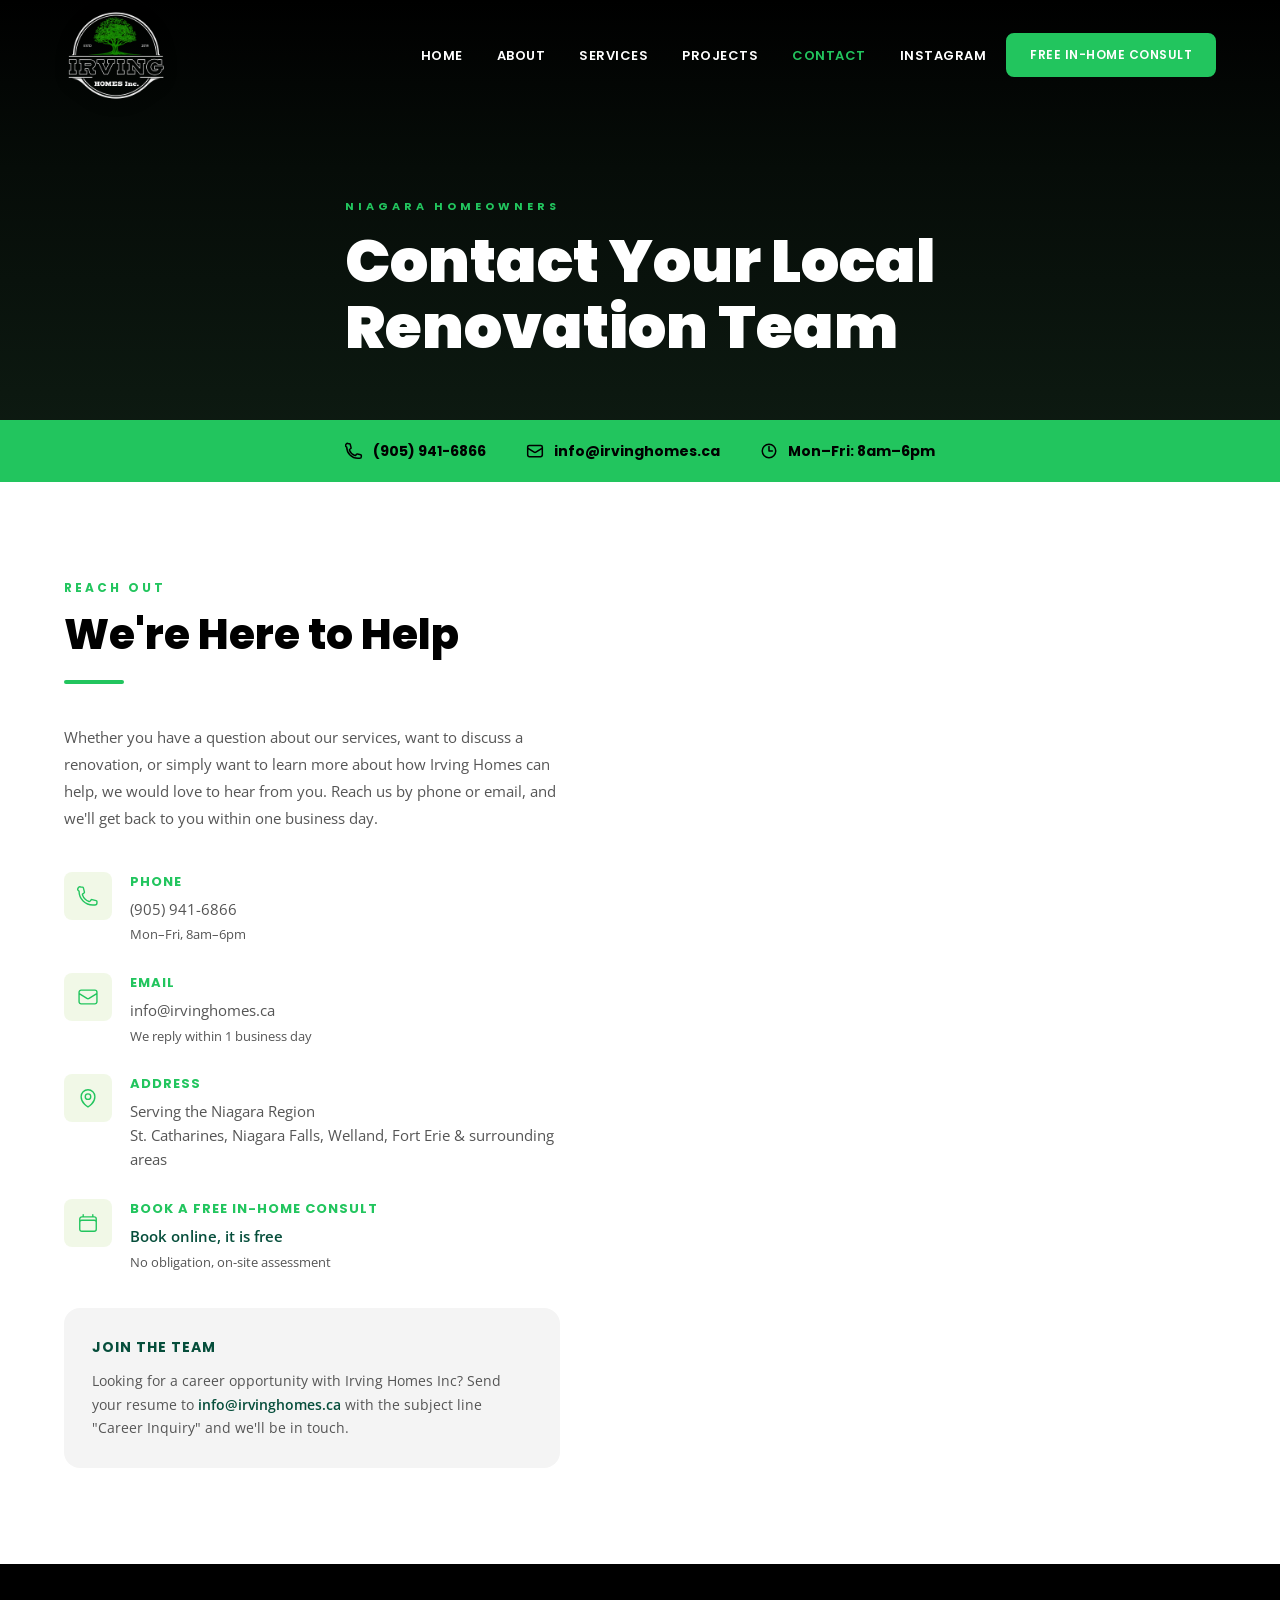
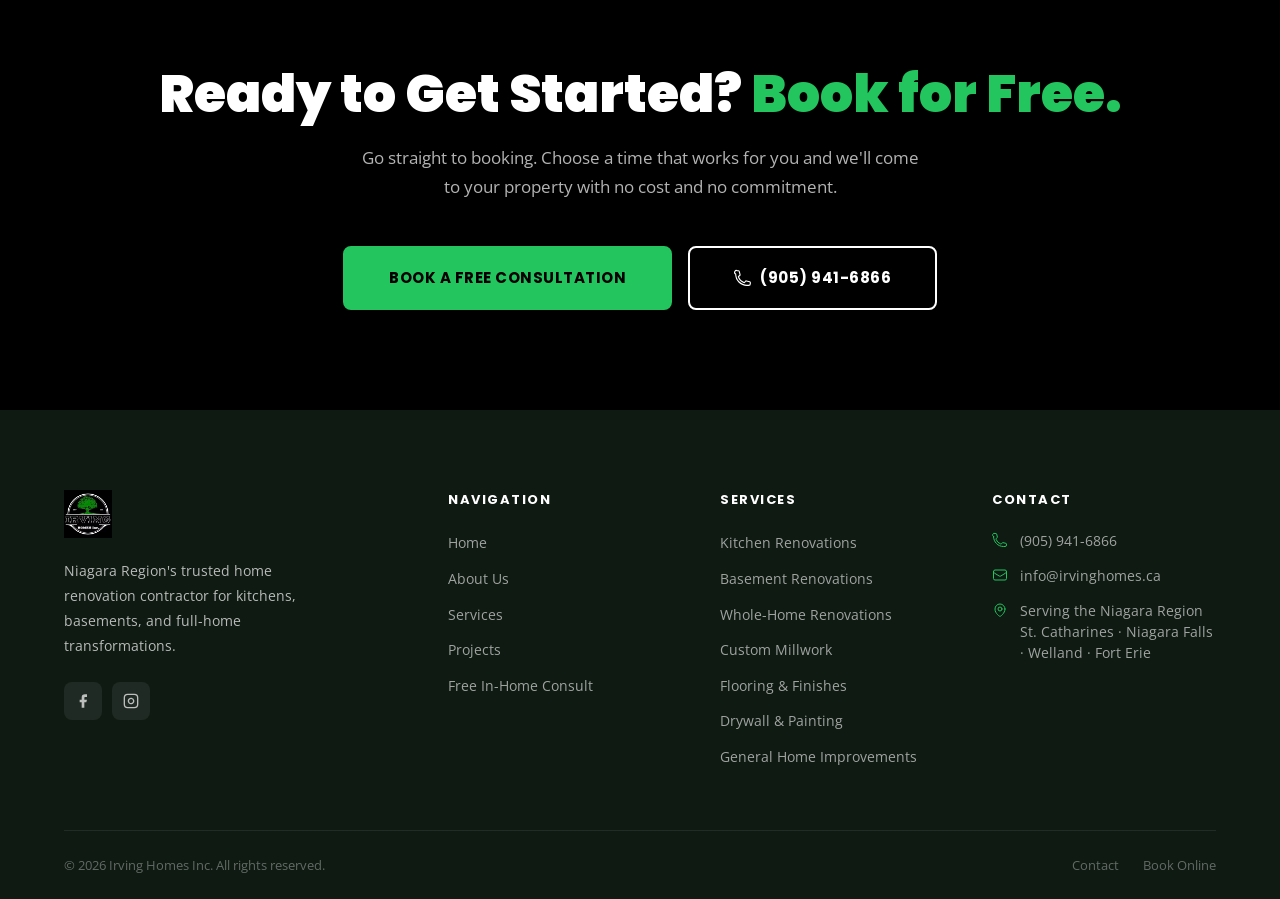
<file: contact.html>
<!DOCTYPE html>
<html lang="en">
<head>
  <meta charset="UTF-8" />
  <meta name="viewport" content="width=device-width, initial-scale=1.0" />
  <title>Contact | Irving Homes Inc</title>
  <meta name="description" content="Contact Irving Homes Inc. Call (905) 941-6866 or fill out our booking form to schedule a free in-home consultation across the Niagara Region." />
  <meta property="og:title" content="Contact | Irving Homes Inc" />
  <meta property="og:description" content="Get in touch with Irving Homes Inc to discuss your Niagara home renovation or book a free in-home consultation." />
  <meta property="og:type" content="website" />
  <meta property="og:site_name" content="Irving Homes Inc" />
  <meta property="og:image" content="/brand_assets/logo.jpg" />
  <meta name="twitter:card" content="summary_large_image" />
  <link rel="stylesheet" href="css/style.css" />
  <link rel="icon" type="image/jpeg" href="brand_assets/logo.jpg" />
</head>
<body>

<!-- NAVIGATION -->
<nav class="navbar" id="navbar">
  <div class="container">
    <a href="index.html" class="nav-logo">
      <img src="brand_assets/logo.png" alt="Irving Homes Inc" />
    </a>
    <ul class="nav-links">
      <li><a href="index.html">Home</a></li>
      <li><a href="about.html">About</a></li>
      <li><a href="services.html">Services</a></li>
      <li><a href="projects.html">Projects</a></li>
      <li><a href="contact.html" class="active">Contact</a></li>
      <li><a href="https://www.instagram.com/irving_homes_inc/" target="_blank" rel="noopener">Instagram</a></li>
      <li><a href="book.html" class="btn btn-primary">Free In-Home Consult</a></li>
    </ul>
    <button class="nav-toggle" aria-label="Toggle menu"><span></span><span></span><span></span></button>
  </div>
</nav>
<nav class="nav-mobile">
  <a href="index.html">Home</a>
  <a href="about.html">About</a>
  <a href="services.html">Services</a>
  <a href="projects.html">Projects</a>
  <a href="contact.html" class="active">Contact</a>
  <a href="https://www.instagram.com/irving_homes_inc/" target="_blank" rel="noopener">Instagram</a>
  <a href="book.html" class="btn btn-primary">Free In-Home Consult</a>
</nav>

<!-- PAGE HERO -->
<section class="page-hero">
  <div class="page-hero-bg" style="background-image: url('https://images.pexels.com/photos/106399/pexels-photo-106399.jpeg?auto=compress&cs=tinysrgb&w=1600');"></div>
  <div class="page-hero-overlay"></div>
  <div class="container page-hero-content">
    <span class="page-hero-label">Niagara Homeowners</span>
    <h1 class="page-hero-title">Contact Your Local<br />Renovation Team</h1>
  </div>
</section>

<!-- CONTACT STRIP -->
<div class="contact-strip">
  <div class="container">
    <div class="contact-strip-item">
      <svg xmlns="http://www.w3.org/2000/svg" fill="none" viewBox="0 0 24 24" stroke-width="2" stroke="currentColor"><path stroke-linecap="round" stroke-linejoin="round" d="M2.25 6.75c0 8.284 6.716 15 15 15h2.25a2.25 2.25 0 002.25-2.25v-1.372c0-.516-.351-.966-.852-1.091l-4.423-1.106c-.44-.11-.902.055-1.173.417l-.97 1.293c-.282.376-.769.542-1.21.38a12.035 12.035 0 01-7.143-7.143c-.162-.441.004-.928.38-1.21l1.293-.97c.363-.271.527-.734.417-1.173L6.963 3.102a1.125 1.125 0 00-1.091-.852H4.5A2.25 2.25 0 002.25 6.75z" /></svg>
      <a href="tel:9059416866">(905) 941-6866</a>
    </div>
    <div class="contact-strip-item">
      <svg xmlns="http://www.w3.org/2000/svg" fill="none" viewBox="0 0 24 24" stroke-width="2" stroke="currentColor"><path stroke-linecap="round" stroke-linejoin="round" d="M21.75 6.75v10.5a2.25 2.25 0 01-2.25 2.25h-15a2.25 2.25 0 01-2.25-2.25V6.75m19.5 0A2.25 2.25 0 0019.5 4.5h-15a2.25 2.25 0 00-2.25 2.25m19.5 0v.243a2.25 2.25 0 01-1.07 1.916l-7.5 4.615a2.25 2.25 0 01-2.36 0L3.32 8.91a2.25 2.25 0 01-1.07-1.916V6.75" /></svg>
      <a href="mailto:info@irvinghomes.ca">info@irvinghomes.ca</a>
    </div>
    <div class="contact-strip-item">
      <svg xmlns="http://www.w3.org/2000/svg" fill="none" viewBox="0 0 24 24" stroke-width="2" stroke="currentColor"><path stroke-linecap="round" stroke-linejoin="round" d="M12 6v6h4.5m4.5 0a9 9 0 11-18 0 9 9 0 0118 0z" /></svg>
      Mon–Fri: 8am–6pm
    </div>
  </div>
</div>

<!-- MAIN CONTACT SECTION -->
<section class="section">
  <div class="container">
    <div class="contact-grid">

      <!-- Info -->
      <div class="fade-up">
        <span class="section-label">Reach Out</span>
        <h2 class="section-title">We're Here to Help</h2>
        <div class="divider"></div>
        <p style="font-size:15px; color:var(--gray-text); line-height:1.8; margin-bottom:40px;">
          Whether you have a question about our services, want to discuss a renovation, or simply want to learn more about how Irving Homes can help, we would love to hear from you. Reach us by phone or email, and we'll get back to you within one business day.
        </p>

        <div class="contact-info">
          <div class="contact-info-item">
            <div class="contact-info-icon">
              <svg xmlns="http://www.w3.org/2000/svg" fill="none" viewBox="0 0 24 24" stroke-width="1.5" stroke="currentColor"><path stroke-linecap="round" stroke-linejoin="round" d="M2.25 6.75c0 8.284 6.716 15 15 15h2.25a2.25 2.25 0 002.25-2.25v-1.372c0-.516-.351-.966-.852-1.091l-4.423-1.106c-.44-.11-.902.055-1.173.417l-.97 1.293c-.282.376-.769.542-1.21.38a12.035 12.035 0 01-7.143-7.143c-.162-.441.004-.928.38-1.21l1.293-.97c.363-.271.527-.734.417-1.173L6.963 3.102a1.125 1.125 0 00-1.091-.852H4.5A2.25 2.25 0 002.25 6.75z" /></svg>
            </div>
            <div>
              <h4>Phone</h4>
              <a href="tel:9059416866">(905) 941-6866</a>
              <p style="margin-top:2px; font-size:13px;">Mon–Fri, 8am–6pm</p>
            </div>
          </div>

          <div class="contact-info-item">
            <div class="contact-info-icon">
              <svg xmlns="http://www.w3.org/2000/svg" fill="none" viewBox="0 0 24 24" stroke-width="1.5" stroke="currentColor"><path stroke-linecap="round" stroke-linejoin="round" d="M21.75 6.75v10.5a2.25 2.25 0 01-2.25 2.25h-15a2.25 2.25 0 01-2.25-2.25V6.75m19.5 0A2.25 2.25 0 0019.5 4.5h-15a2.25 2.25 0 00-2.25 2.25m19.5 0v.243a2.25 2.25 0 01-1.07 1.916l-7.5 4.615a2.25 2.25 0 01-2.36 0L3.32 8.91a2.25 2.25 0 01-1.07-1.916V6.75" /></svg>
            </div>
            <div>
              <h4>Email</h4>
              <a href="mailto:info@irvinghomes.ca">info@irvinghomes.ca</a>
              <p style="margin-top:2px; font-size:13px;">We reply within 1 business day</p>
            </div>
          </div>

          <div class="contact-info-item">
            <div class="contact-info-icon">
              <svg xmlns="http://www.w3.org/2000/svg" fill="none" viewBox="0 0 24 24" stroke-width="1.5" stroke="currentColor"><path stroke-linecap="round" stroke-linejoin="round" d="M15 10.5a3 3 0 11-6 0 3 3 0 016 0z" /><path stroke-linecap="round" stroke-linejoin="round" d="M19.5 10.5c0 7.142-7.5 11.25-7.5 11.25S4.5 17.642 4.5 10.5a7.5 7.5 0 1115 0z" /></svg>
            </div>
            <div>
              <h4>Address</h4>
              <p>Serving the Niagara Region</p>
              <p>St. Catharines, Niagara Falls, Welland, Fort Erie &amp; surrounding areas</p>
            </div>
          </div>

          <div class="contact-info-item">
            <div class="contact-info-icon">
              <svg xmlns="http://www.w3.org/2000/svg" fill="none" viewBox="0 0 24 24" stroke-width="1.5" stroke="currentColor"><path stroke-linecap="round" stroke-linejoin="round" d="M6.75 3v2.25M17.25 3v2.25M3 18.75V7.5a2.25 2.25 0 012.25-2.25h13.5A2.25 2.25 0 0121 7.5v11.25m-18 0A2.25 2.25 0 005.25 21h13.5A2.25 2.25 0 0021 18.75m-18 0v-7.5A2.25 2.25 0 015.25 9h13.5A2.25 2.25 0 0121 11.25v7.5" /></svg>
            </div>
            <div>
              <h4>Book a Free In-Home Consult</h4>
              <a href="book.html" style="color:var(--green-dark); font-weight:600;">Book online, it is free</a>
              <p style="margin-top:2px; font-size:13px;">No obligation, on-site assessment</p>
            </div>
          </div>
        </div>

        <!-- Careers note -->
        <div style="background:var(--gray-light); border-radius:var(--radius-lg); padding:28px; margin-top:36px;">
          <h4 style="font-family:var(--font-head); font-size:14px; font-weight:700; text-transform:uppercase; letter-spacing:1px; color:var(--green-dark); margin-bottom:10px;">Join the Team</h4>
          <p style="font-size:14px; color:var(--gray-text); line-height:1.7;">Looking for a career opportunity with Irving Homes Inc? Send your resume to <a href="mailto:info@irvinghomes.ca" style="color:var(--green-dark); font-weight:600;">info@irvinghomes.ca</a> with the subject line "Career Inquiry" and we'll be in touch.</p>
        </div>
        
      </div>

      <!-- Contact form intentionally removed; right column left empty. -->
    </div>
  </div>
</section>

<!-- CTA -->
<section class="cta-section">
  <div class="container">
    <h2>Ready to Get Started? <span>Book for Free.</span></h2>
    <p>Go straight to booking. Choose a time that works for you and we'll come to your property with no cost and no commitment.</p>
    <div class="cta-buttons">
      <a href="book.html" class="btn btn-primary btn-lg">Book a Free Consultation</a>
      <a href="tel:9059416866" class="btn btn-outline btn-lg">
        <svg xmlns="http://www.w3.org/2000/svg" fill="none" viewBox="0 0 24 24" stroke-width="1.5" stroke="currentColor" width="18" height="18"><path stroke-linecap="round" stroke-linejoin="round" d="M2.25 6.75c0 8.284 6.716 15 15 15h2.25a2.25 2.25 0 002.25-2.25v-1.372c0-.516-.351-.966-.852-1.091l-4.423-1.106c-.44-.11-.902.055-1.173.417l-.97 1.293c-.282.376-.769.542-1.21.38a12.035 12.035 0 01-7.143-7.143c-.162-.441.004-.928.38-1.21l1.293-.97c.363-.271.527-.734.417-1.173L6.963 3.102a1.125 1.125 0 00-1.091-.852H4.5A2.25 2.25 0 002.25 6.75z" /></svg>
        (905) 941-6866
      </a>
    </div>
  </div>
</section>

<!-- FOOTER -->
<footer class="footer">
  <div class="container">
    <div class="footer-grid">
      <div class="footer-brand">
        <img src="brand_assets/logo.jpg" alt="Irving Homes Inc" />
        <p>Niagara Region's trusted home renovation contractor for kitchens, basements, and full-home transformations.</p>
        <div class="footer-social">
          <a href="https://www.facebook.com/p/Irving-Homes-Inc-100063662730278/" target="_blank" rel="noopener" aria-label="Facebook"><svg xmlns="http://www.w3.org/2000/svg" viewBox="0 0 24 24" fill="currentColor"><path d="M18 2h-3a5 5 0 00-5 5v3H7v4h3v8h4v-8h3l1-4h-4V7a1 1 0 011-1h3z"/></svg></a>
          <a href="https://www.instagram.com/irving_homes_inc/" target="_blank" rel="noopener" aria-label="Instagram"><svg xmlns="http://www.w3.org/2000/svg" viewBox="0 0 24 24" fill="none" stroke="currentColor" stroke-width="2"><rect x="2" y="2" width="20" height="20" rx="5" ry="5"/><path d="M16 11.37A4 4 0 1112.63 8 4 4 0 0116 11.37z"/><line x1="17.5" y1="6.5" x2="17.51" y2="6.5"/></svg></a>
        </div>
      </div>
      <div class="footer-col">
        <h4>Navigation</h4>
        <ul>
          <li><a href="index.html">Home</a></li>
          <li><a href="about.html">About Us</a></li>
          <li><a href="services.html">Services</a></li>
          <li><a href="projects.html">Projects</a></li>
          <li><a href="book.html">Free In-Home Consult</a></li>
        </ul>
      </div>
      <div class="footer-col">
        <h4>Services</h4>
        <ul>
          <li><a href="services.html#kitchens">Kitchen Renovations</a></li>
          <li><a href="services.html#basements">Basement Renovations</a></li>
          <li><a href="services.html#wholehome">Whole-Home Renovations</a></li>
          <li><a href="services.html#millwork">Custom Millwork</a></li>
          <li><a href="services.html#finishes">Flooring &amp; Finishes</a></li>
          <li><a href="services.html#drywall-paint">Drywall &amp; Painting</a></li>
          <li><a href="services.html#maintenance">General Home Improvements</a></li>
        </ul>
      </div>
      <div class="footer-col">
        <h4>Contact</h4>
        <div class="footer-contact-item">
          <svg xmlns="http://www.w3.org/2000/svg" fill="none" viewBox="0 0 24 24" stroke-width="1.5" stroke="currentColor"><path stroke-linecap="round" stroke-linejoin="round" d="M2.25 6.75c0 8.284 6.716 15 15 15h2.25a2.25 2.25 0 002.25-2.25v-1.372c0-.516-.351-.966-.852-1.091l-4.423-1.106c-.44-.11-.902.055-1.173.417l-.97 1.293c-.282.376-.769.542-1.21.38a12.035 12.035 0 01-7.143-7.143c-.162-.441.004-.928.38-1.21l1.293-.97c.363-.271.527-.734.417-1.173L6.963 3.102a1.125 1.125 0 00-1.091-.852H4.5A2.25 2.25 0 002.25 6.75z" /></svg>
          <a href="tel:9059416866">(905) 941-6866</a>
        </div>
        <div class="footer-contact-item">
          <svg xmlns="http://www.w3.org/2000/svg" fill="none" viewBox="0 0 24 24" stroke-width="1.5" stroke="currentColor"><path stroke-linecap="round" stroke-linejoin="round" d="M21.75 6.75v10.5a2.25 2.25 0 01-2.25 2.25h-15a2.25 2.25 0 01-2.25-2.25V6.75m19.5 0A2.25 2.25 0 0019.5 4.5h-15a2.25 2.25 0 00-2.25 2.25m19.5 0v.243a2.25 2.25 0 01-1.07 1.916l-7.5 4.615a2.25 2.25 0 01-2.36 0L3.32 8.91a2.25 2.25 0 01-1.07-1.916V6.75" /></svg>
          <a href="mailto:info@irvinghomes.ca">info@irvinghomes.ca</a>
        </div>
        <div class="footer-contact-item">
          <svg xmlns="http://www.w3.org/2000/svg" fill="none" viewBox="0 0 24 24" stroke-width="1.5" stroke="currentColor"><path stroke-linecap="round" stroke-linejoin="round" d="M15 10.5a3 3 0 11-6 0 3 3 0 016 0z" /><path stroke-linecap="round" stroke-linejoin="round" d="M19.5 10.5c0 7.142-7.5 11.25-7.5 11.25S4.5 17.642 4.5 10.5a7.5 7.5 0 1115 0z" /></svg>
          <span>Serving the Niagara Region<br />St. Catharines · Niagara Falls · Welland · Fort Erie</span>
        </div>
      </div>
    </div>
    <div class="footer-bottom">
      <p>&copy; 2026 Irving Homes Inc. All rights reserved.</p>
      <div class="footer-bottom-links">
        <a href="contact.html">Contact</a>
        <a href="book.html">Book Online</a>
      </div>
    </div>
  </div>
</footer>

<script src="js/main.js"></script>
</body>
</html>
</file>
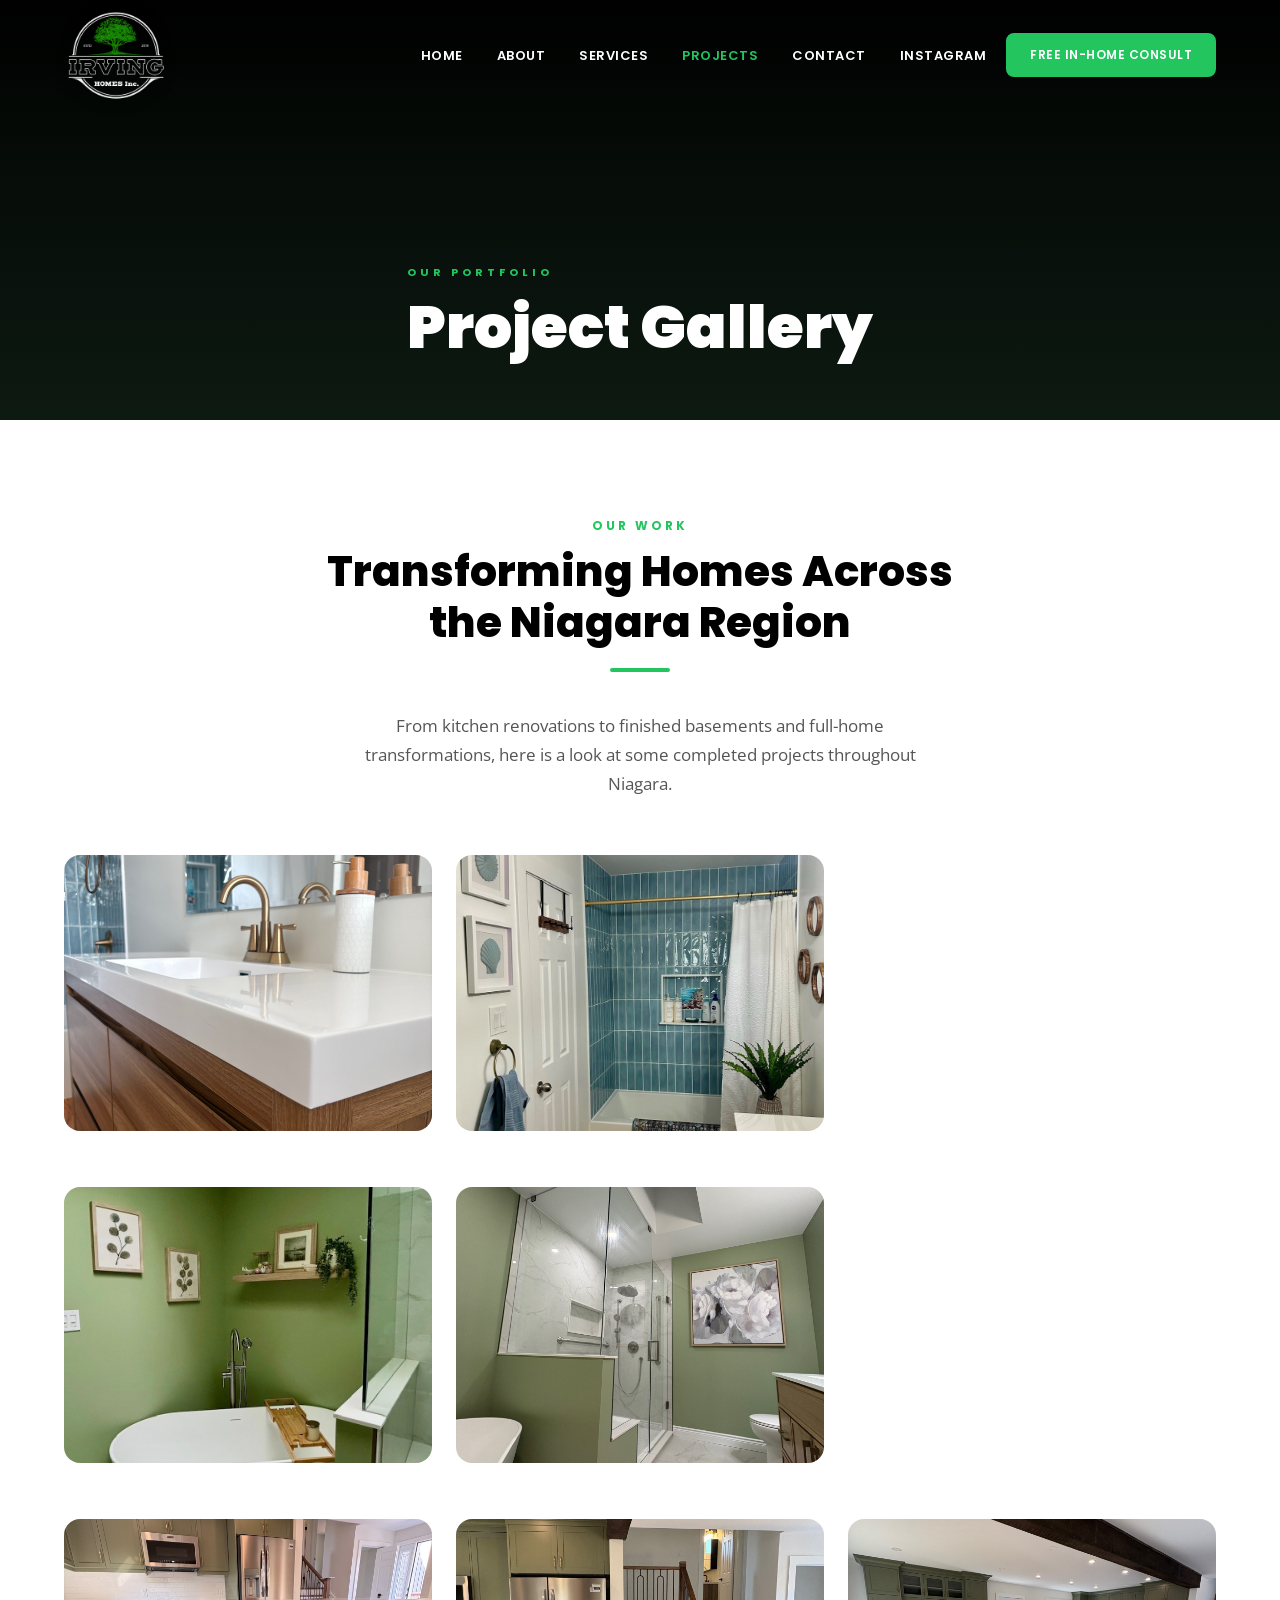
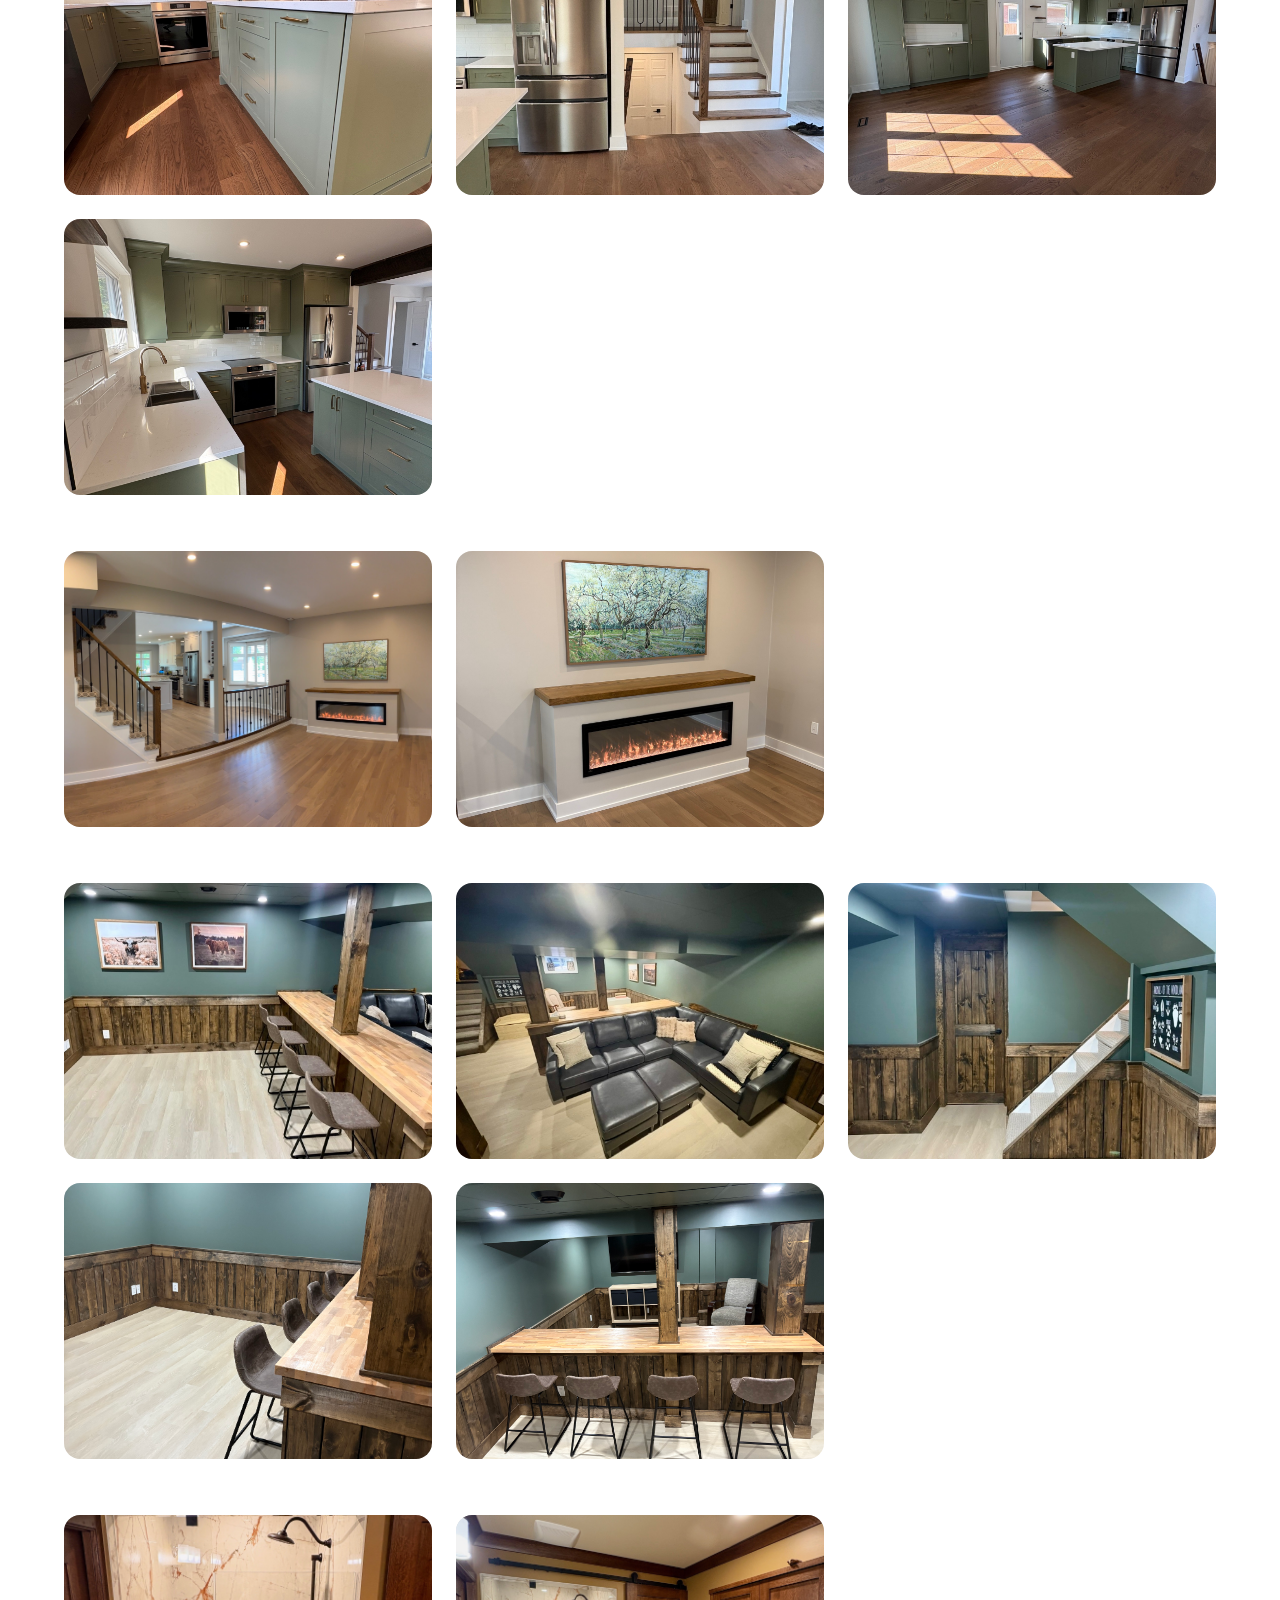
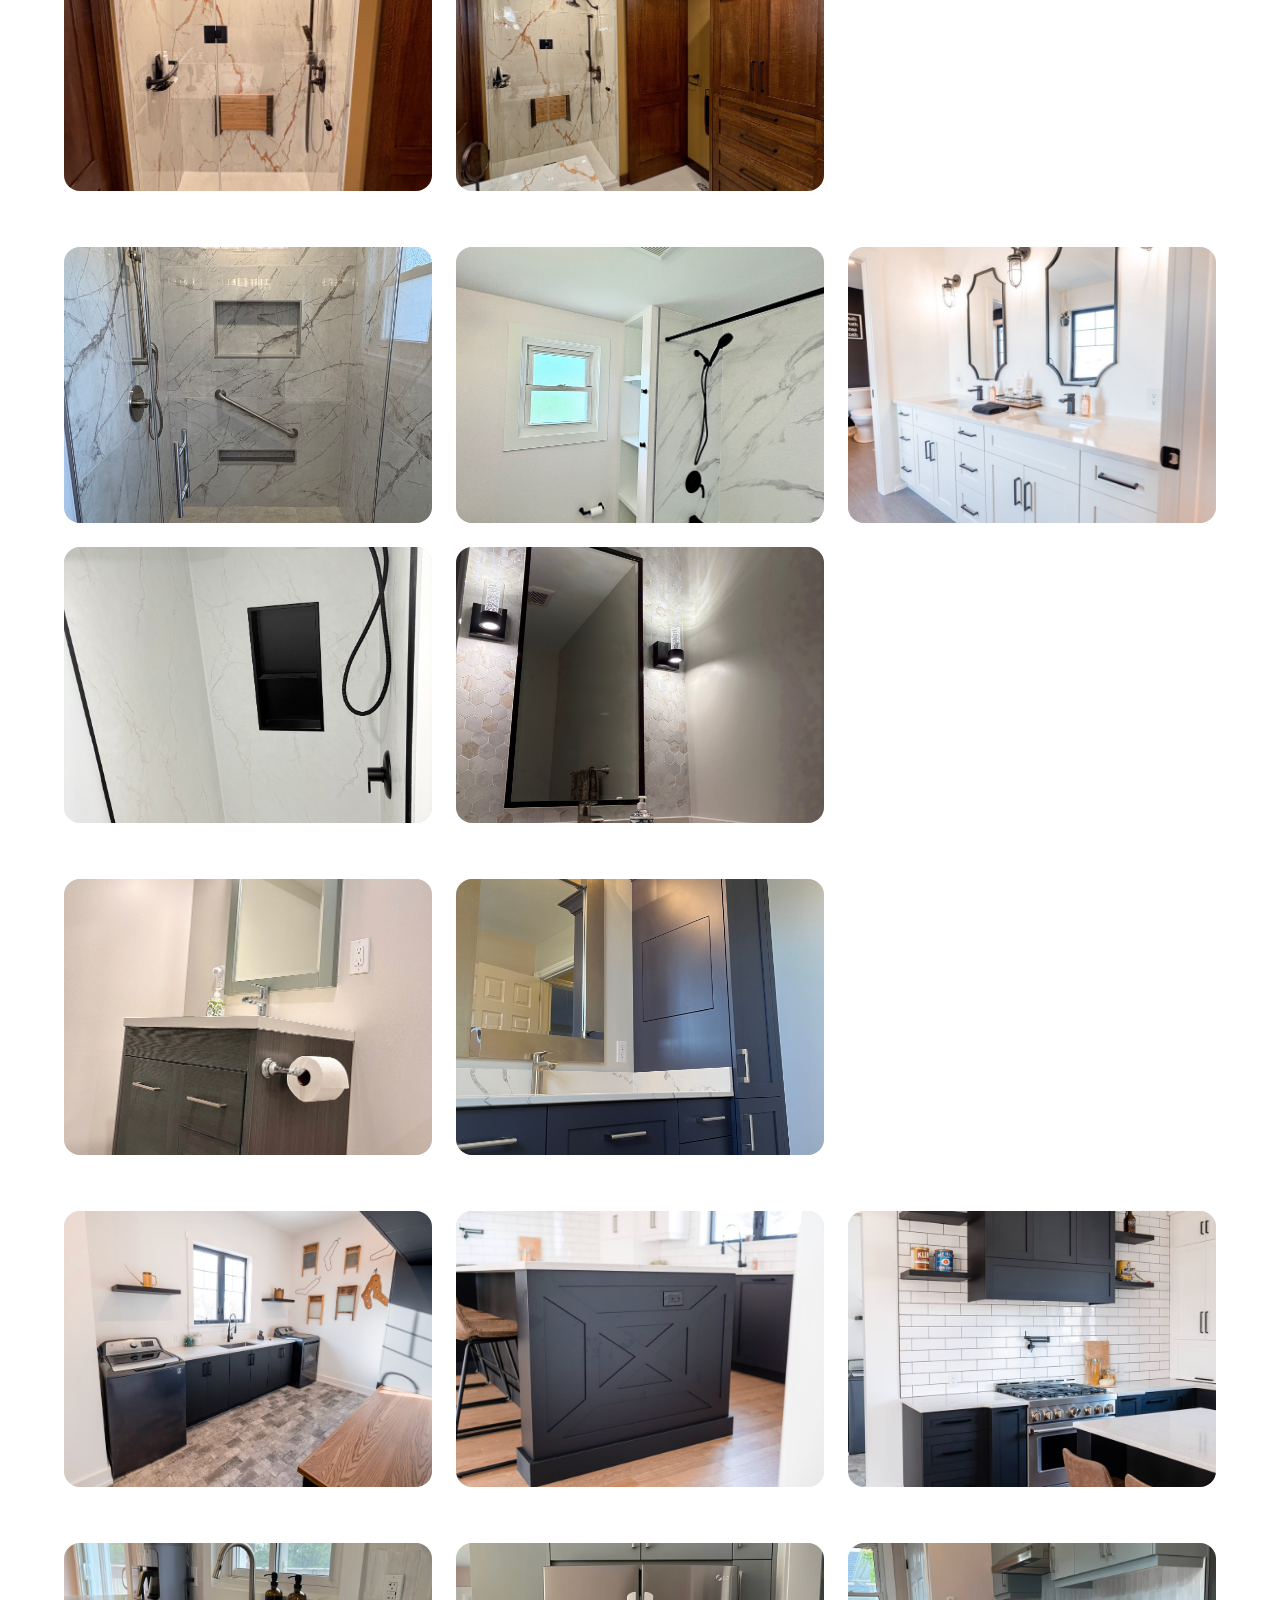
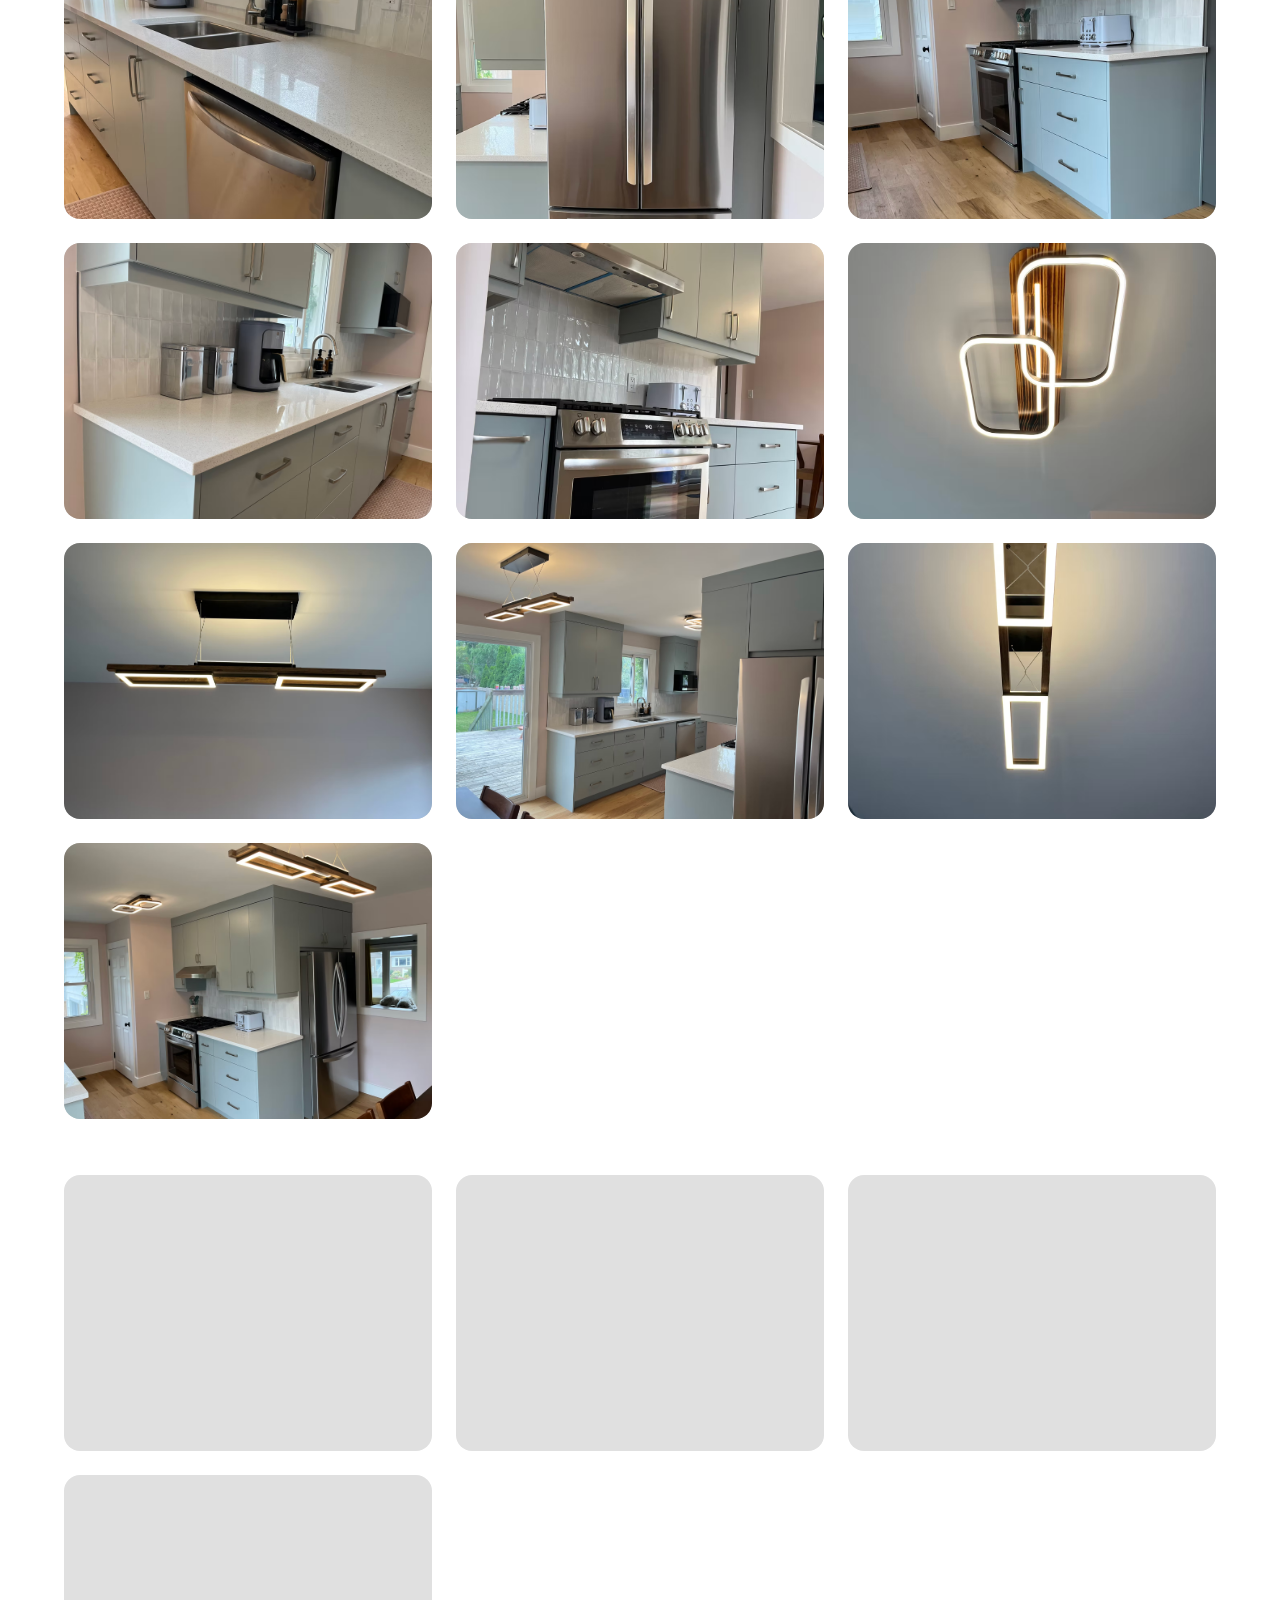
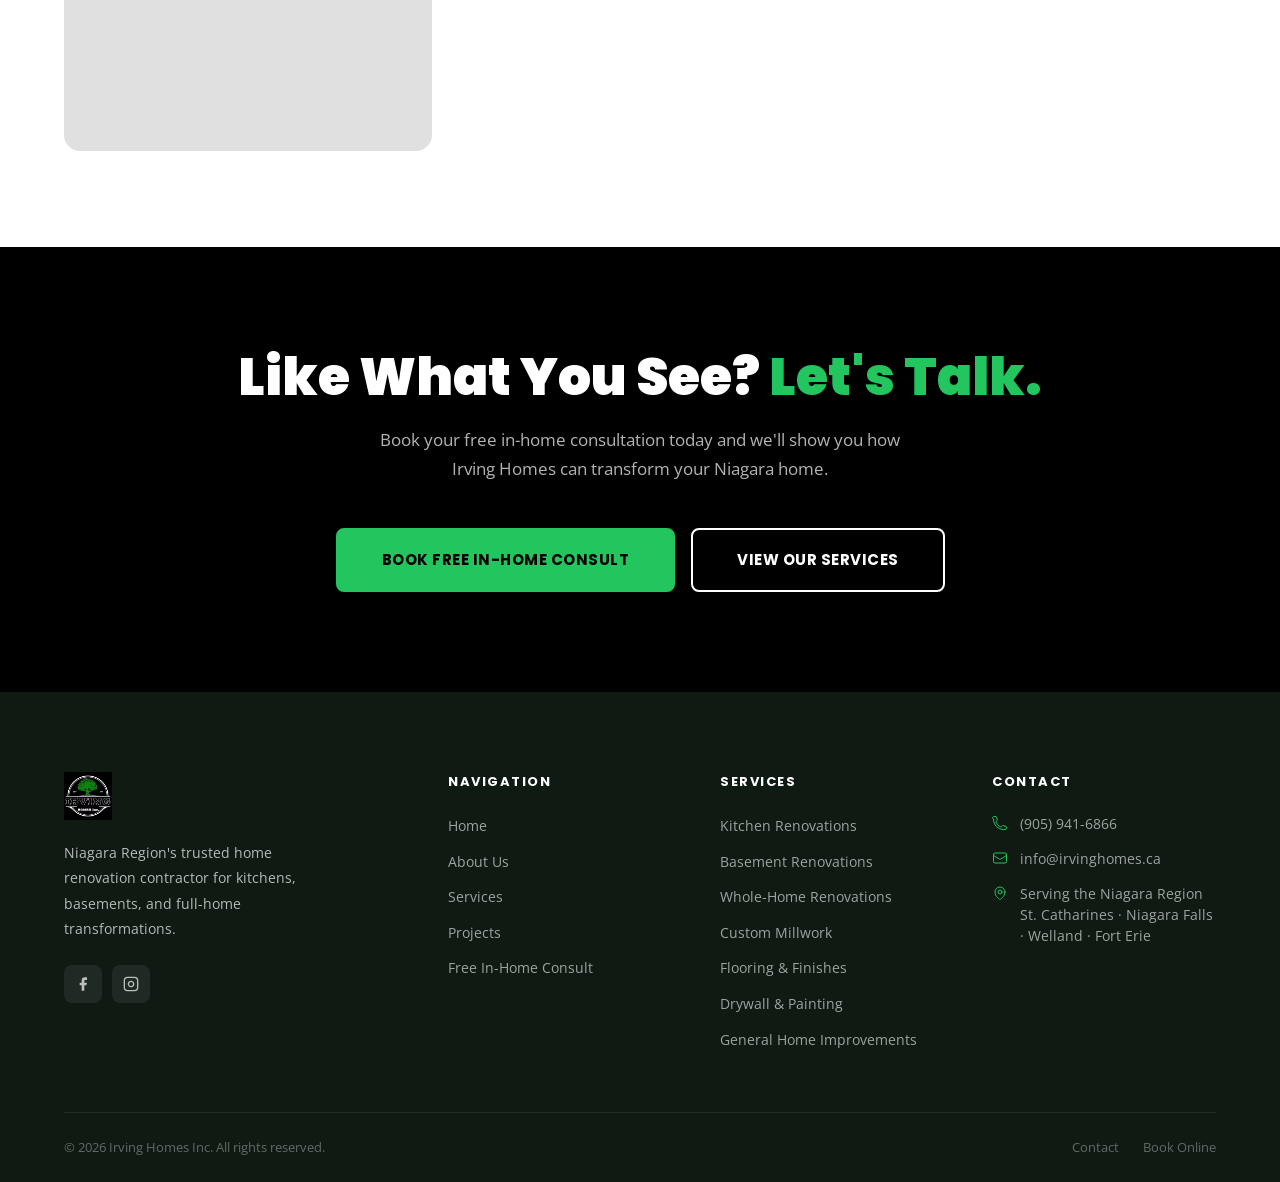
<file: projects.html>
<!DOCTYPE html>
<html lang="en">
<head>
  <meta charset="UTF-8" />
  <meta name="viewport" content="width=device-width, initial-scale=1.0" />
  <title>Projects | Irving Homes Inc</title>
  <meta name="description" content="Browse Irving Homes Inc renovation projects across the Niagara Region, including kitchens, basements, bathrooms, and whole-home renovations." />
  <meta property="og:title" content="Projects | Irving Homes Inc" />
  <meta property="og:description" content="See example project types completed by Irving Homes Inc for Niagara homeowners, from kitchens and basements to full-home renovations." />
  <meta property="og:type" content="website" />
  <meta property="og:site_name" content="Irving Homes Inc" />
  <meta property="og:image" content="/brand_assets/logo.jpg" />
  <meta name="twitter:card" content="summary_large_image" />
  <link rel="stylesheet" href="css/style.css" />
  <link rel="icon" type="image/jpeg" href="brand_assets/logo.jpg" />
</head>
<body>

<nav class="navbar" id="navbar">
  <div class="container">
    <a href="index.html" class="nav-logo">
      <img src="brand_assets/logo.png" alt="Irving Homes Inc" />
    </a>
    <ul class="nav-links">
      <li><a href="index.html">Home</a></li>
      <li><a href="about.html">About</a></li>
      <li><a href="services.html">Services</a></li>
      <li><a href="projects.html" class="active">Projects</a></li>
      <li><a href="contact.html">Contact</a></li>
      <li><a href="https://www.instagram.com/irving_homes_inc/" target="_blank" rel="noopener">Instagram</a></li>
      <li><a href="book.html" class="btn btn-primary">Free In-Home Consult</a></li>
    </ul>
    <button class="nav-toggle" aria-label="Toggle menu"><span></span><span></span><span></span></button>
  </div>
</nav>
<nav class="nav-mobile">
  <a href="index.html">Home</a>
  <a href="about.html">About</a>
  <a href="services.html">Services</a>
  <a href="projects.html" class="active">Projects</a>
  <a href="contact.html">Contact</a>
  <a href="https://www.instagram.com/irving_homes_inc/" target="_blank" rel="noopener">Instagram</a>
  <a href="book.html" class="btn btn-primary">Free In-Home Consult</a>
</nav>

<section class="page-hero">
  <div class="page-hero-bg" style="background-image: url('https://images.pexels.com/photos/1643383/pexels-photo-1643383.jpeg?auto=compress&cs=tinysrgb&w=1600');"></div>
  <div class="page-hero-overlay"></div>
  <div class="container page-hero-content">
    <span class="page-hero-label">Our Portfolio</span>
    <h1 class="page-hero-title">Project Gallery</h1>
  </div>
</section>

<section class="section" style="padding-bottom: 0;">
  <div class="container text-center" style="max-width:720px; margin-bottom:56px;">
    <span class="section-label">Our Work</span>
    <h2 class="section-title">Transforming Homes Across the Niagara Region</h2>
    <div class="divider divider--center"></div>
    <p class="section-subtitle">From kitchen renovations to finished basements and full-home transformations, here is a look at some completed projects throughout Niagara.</p>
  </div>
</section>

<section class="section" style="padding-top: 0;">
  <div class="container">
    <!-- Project 1 -->
    <div class="project-group">
      <div class="projects-grid">
        <div class="project-card">
          <img src="project_images/1/0c2465a8-ebe2-4bb1-a627-3739ef3fd41c.jpeg" alt="Project 1 renovation" loading="lazy" />
        </div>
        <div class="project-card">
          <img src="project_images/1/821491ba-e51d-4c77-8b1c-4095dc131d9a.jpeg" alt="Project 1 renovation" loading="lazy" />
        </div>
      </div>
    </div>
    <!-- Project 2 -->
    <div class="project-group">
      <div class="projects-grid">
        <div class="project-card">
          <img src="project_images/2/030b0e77-8c43-4aef-8bd3-feb4e34e4ce7.jpeg" alt="Project 2 renovation" loading="lazy" />
        </div>
        <div class="project-card">
          <img src="project_images/2/5987de7a-a843-45a5-93d3-b9e5e42df219.jpeg" alt="Project 2 renovation" loading="lazy" />
        </div>
      </div>
    </div>
    <!-- Project 3 -->
    <div class="project-group">
      <div class="projects-grid">
        <div class="project-card">
          <img src="project_images/3/1927f4e3-a7a7-4cf4-8a7e-8cd88ba943ac.jpeg" alt="Project 3 renovation" loading="lazy" />
        </div>
        <div class="project-card">
          <img src="project_images/3/20cb5ce4-09b9-4c4e-ac6b-7abcd4c2909b.jpeg" alt="Project 3 renovation" loading="lazy" />
        </div>
        <div class="project-card">
          <img src="project_images/3/65ff1efb-eb7f-4e6d-a578-b1ae68a1698f.jpeg" alt="Project 3 renovation" loading="lazy" />
        </div>
        <div class="project-card">
          <img src="project_images/3/e558be36-7888-486b-a415-c35a653ea786.jpeg" alt="Project 3 renovation" loading="lazy" />
        </div>
      </div>
    </div>
    <!-- Project 4 -->
    <div class="project-group">
      <div class="projects-grid">
        <div class="project-card">
          <img src="project_images/4/88ea9554-bb09-479b-b8e6-a05b51718d9e.jpeg" alt="Project 4 renovation" loading="lazy" />
        </div>
        <div class="project-card">
          <img src="project_images/4/92b695de-a6e5-41eb-a974-651da814cd3d.jpeg" alt="Project 4 renovation" loading="lazy" />
        </div>
      </div>
    </div>
    <!-- Project 5 -->
    <div class="project-group">
      <div class="projects-grid">
        <div class="project-card">
          <img src="project_images/5/IMG_2552.jpeg" alt="Project 5 renovation" loading="lazy" />
        </div>
        <div class="project-card">
          <img src="project_images/5/IMG_2553.jpeg" alt="Project 5 renovation" loading="lazy" />
        </div>
        <div class="project-card">
          <img src="project_images/5/IMG_2554.jpeg" alt="Project 5 renovation" loading="lazy" />
        </div>
        <div class="project-card">
          <img src="project_images/5/IMG_4567.jpg" alt="Project 5 renovation" loading="lazy" />
        </div>
        <div class="project-card">
          <img src="project_images/5/IMG_4568.jpg" alt="Project 5 renovation" loading="lazy" />
        </div>
      </div>
    </div>
    <!-- Project 6 -->
    <div class="project-group">
      <div class="projects-grid">
        <div class="project-card">
          <img src="project_images/6/d2dd3b47-1ca7-494a-b540-3051853f3257.jpeg" alt="Project 6 renovation" loading="lazy" />
        </div>
        <div class="project-card">
          <img src="project_images/6/fae08295-5a08-4cd4-8989-f066cedf2e46.jpeg" alt="Project 6 renovation" loading="lazy" />
        </div>
      </div>
    </div>
    <!-- Project 7 -->
    <div class="project-group">
      <div class="projects-grid">
        <div class="project-card">
          <img src="project_images/7/04197abb-d627-4ddd-9329-1e59f05f2e2e.jpeg" alt="Project 7 renovation" loading="lazy" />
        </div>
        <div class="project-card">
          <img src="project_images/7/19edea53-518f-49a5-b79e-c6613695e286.jpeg" alt="Project 7 renovation" loading="lazy" />
        </div>
        <div class="project-card">
          <img src="project_images/7/54a7285f-0f5c-46b0-9275-749f25c3fe73.jpeg" alt="Project 7 renovation" loading="lazy" />
        </div>
        <div class="project-card">
          <img src="project_images/7/IMG_4478.jpg" alt="Project 7 renovation" loading="lazy" />
        </div>
        <div class="project-card">
          <img src="project_images/7/d7a0d93c-49ed-43eb-bafe-debd70b6c038.jpeg" alt="Project 7 renovation" loading="lazy" />
        </div>
      </div>
    </div>
    <!-- Project 8 -->
    <div class="project-group">
      <div class="projects-grid">
        <div class="project-card">
          <img src="project_images/8/21b2a438-3974-4466-90be-c8040f1cccbd.jpeg" alt="Project 8 renovation" loading="lazy" />
        </div>
        <div class="project-card">
          <img src="project_images/8/330ec3ec-af35-4fdd-a054-af2fc0471a8a.jpeg" alt="Project 8 renovation" loading="lazy" />
        </div>
      </div>
    </div>
    <!-- Project 9 -->
    <div class="project-group">
      <div class="projects-grid">
        <div class="project-card">
          <img src="project_images/9/1.png" alt="Project 9 renovation" loading="lazy" />
        </div>
        <div class="project-card">
          <img src="project_images/9/2.png" alt="Project 9 renovation" loading="lazy" />
        </div>
        <div class="project-card">
          <img src="project_images/9/3.png" alt="Project 9 renovation" loading="lazy" />
        </div>
      </div>
    </div>
    <!-- Project 10 -->
    <div class="project-group">
      <div class="projects-grid">
        <div class="project-card">
          <img src="project_images/10/1.png" alt="Project 10 renovation" loading="lazy" />
        </div>
        <div class="project-card">
          <img src="project_images/10/2.png" alt="Project 10 renovation" loading="lazy" />
        </div>
        <div class="project-card">
          <img src="project_images/10/3.png" alt="Project 10 renovation" loading="lazy" />
        </div>
        <div class="project-card">
          <img src="project_images/10/4.png" alt="Project 10 renovation" loading="lazy" />
        </div>
        <div class="project-card">
          <img src="project_images/10/5.png" alt="Project 10 renovation" loading="lazy" />
        </div>
        <div class="project-card">
          <img src="project_images/10/6.png" alt="Project 10 renovation" loading="lazy" />
        </div>
        <div class="project-card">
          <img src="project_images/10/7.png" alt="Project 10 renovation" loading="lazy" />
        </div>
        <div class="project-card">
          <img src="project_images/10/8.png" alt="Project 10 renovation" loading="lazy" />
        </div>
        <div class="project-card">
          <img src="project_images/10/9.png" alt="Project 10 renovation" loading="lazy" />
        </div>
        <div class="project-card">
          <img src="project_images/10/10.png" alt="Project 10 renovation" loading="lazy" />
        </div>
      </div>
    </div>
    <!-- Project 11 -->
    <div class="project-group">
      <div class="projects-grid">
        <div class="project-card">
          <img src="project_images/11/1.png" alt="Project 11 renovation" loading="lazy" />
        </div>
        <div class="project-card">
          <img src="project_images/11/2.png" alt="Project 11 renovation" loading="lazy" />
        </div>
        <div class="project-card">
          <img src="project_images/11/3.png" alt="Project 11 renovation" loading="lazy" />
        </div>
        <div class="project-card">
          <img src="project_images/11/4.png" alt="Project 11 renovation" loading="lazy" />
        </div>
      </div>
    </div>
  </div>
</section>

<section class="cta-section">
  <div class="container">
    <h2>Like What You See? <span>Let's Talk.</span></h2>
    <p>Book your free in-home consultation today and we'll show you how Irving Homes can transform your Niagara home.</p>
    <div class="cta-buttons">
      <a href="book.html" class="btn btn-primary btn-lg">Book Free In-Home Consult</a>
      <a href="services.html" class="btn btn-outline btn-lg">View Our Services</a>
    </div>
  </div>
</section>

<footer class="footer">
  <div class="container">
    <div class="footer-grid">
      <div class="footer-brand">
        <img src="brand_assets/logo.jpg" alt="Irving Homes Inc" />
        <p>Niagara Region's trusted home renovation contractor for kitchens, basements, and full-home transformations.</p>
        <div class="footer-social">
          <a href="https://www.facebook.com/p/Irving-Homes-Inc-100063662730278/" target="_blank" rel="noopener" aria-label="Facebook">
            <svg xmlns="http://www.w3.org/2000/svg" viewBox="0 0 24 24" fill="currentColor"><path d="M18 2h-3a5 5 0 00-5 5v3H7v4h3v8h4v-8h3l1-4h-4V7a1 1 0 011-1h3z"/></svg>
          </a>
          <a href="https://www.instagram.com/irving_homes_inc/" target="_blank" rel="noopener" aria-label="Instagram">
            <svg xmlns="http://www.w3.org/2000/svg" viewBox="0 0 24 24" fill="none" stroke="currentColor" stroke-width="2"><rect x="2" y="2" width="20" height="20" rx="5" ry="5"/><path d="M16 11.37A4 4 0 1112.63 8 4 4 0 0116 11.37z"/><line x1="17.5" y1="6.5" x2="17.51" y2="6.5"/></svg>
          </a>
        </div>
      </div>
      <div class="footer-col">
        <h4>Navigation</h4>
        <ul>
          <li><a href="index.html">Home</a></li>
          <li><a href="about.html">About Us</a></li>
          <li><a href="services.html">Services</a></li>
          <li><a href="projects.html">Projects</a></li>
          <li><a href="book.html">Free In-Home Consult</a></li>
        </ul>
      </div>
      <div class="footer-col">
        <h4>Services</h4>
        <ul>
          <li><a href="services.html#kitchens">Kitchen Renovations</a></li>
          <li><a href="services.html#basements">Basement Renovations</a></li>
          <li><a href="services.html#wholehome">Whole-Home Renovations</a></li>
          <li><a href="services.html#millwork">Custom Millwork</a></li>
          <li><a href="services.html#finishes">Flooring &amp; Finishes</a></li>
          <li><a href="services.html#drywall-paint">Drywall &amp; Painting</a></li>
          <li><a href="services.html#maintenance">General Home Improvements</a></li>
        </ul>
      </div>
      <div class="footer-col">
        <h4>Contact</h4>
        <div class="footer-contact-item">
          <svg xmlns="http://www.w3.org/2000/svg" fill="none" viewBox="0 0 24 24" stroke-width="1.5" stroke="currentColor"><path stroke-linecap="round" stroke-linejoin="round" d="M2.25 6.75c0 8.284 6.716 15 15 15h2.25a2.25 2.25 0 002.25-2.25v-1.372c0-.516-.351-.966-.852-1.091l-4.423-1.106c-.44-.11-.902.055-1.173.417l-.97 1.293c-.282.376-.769.542-1.21.38a12.035 12.035 0 01-7.143-7.143c-.162-.441.004-.928.38-1.21l1.293-.97c.363-.271.527-.734.417-1.173L6.963 3.102a1.125 1.125 0 00-1.091-.852H4.5A2.25 2.25 0 002.25 6.75z" /></svg>
          <a href="tel:9059416866">(905) 941-6866</a>
        </div>
        <div class="footer-contact-item">
          <svg xmlns="http://www.w3.org/2000/svg" fill="none" viewBox="0 0 24 24" stroke-width="1.5" stroke="currentColor"><path stroke-linecap="round" stroke-linejoin="round" d="M21.75 6.75v10.5a2.25 2.25 0 01-2.25 2.25h-15a2.25 2.25 0 01-2.25-2.25V6.75m19.5 0A2.25 2.25 0 0019.5 4.5h-15a2.25 2.25 0 00-2.25 2.25m19.5 0v.243a2.25 2.25 0 01-1.07 1.916l-7.5 4.615a2.25 2.25 0 01-2.36 0L3.32 8.91a2.25 2.25 0 01-1.07-1.916V6.75" /></svg>
          <a href="mailto:info@irvinghomes.ca">info@irvinghomes.ca</a>
        </div>
        <div class="footer-contact-item">
          <svg xmlns="http://www.w3.org/2000/svg" fill="none" viewBox="0 0 24 24" stroke-width="1.5" stroke="currentColor"><path stroke-linecap="round" stroke-linejoin="round" d="M15 10.5a3 3 0 11-6 0 3 3 0 016 0z" /><path stroke-linecap="round" stroke-linejoin="round" d="M19.5 10.5c0 7.142-7.5 11.25-7.5 11.25S4.5 17.642 4.5 10.5a7.5 7.5 0 1115 0z" /></svg>
          <span>Serving the Niagara Region<br />St. Catharines · Niagara Falls · Welland · Fort Erie</span>
        </div>
      </div>
    </div>
    <div class="footer-bottom">
      <p>&copy; 2026 Irving Homes Inc. All rights reserved.</p>
      <div class="footer-bottom-links">
        <a href="contact.html">Contact</a>
        <a href="book.html">Book Online</a>
      </div>
    </div>
  </div>
</footer>

<script src="js/main.js"></script>
</body>
</html>
</file>
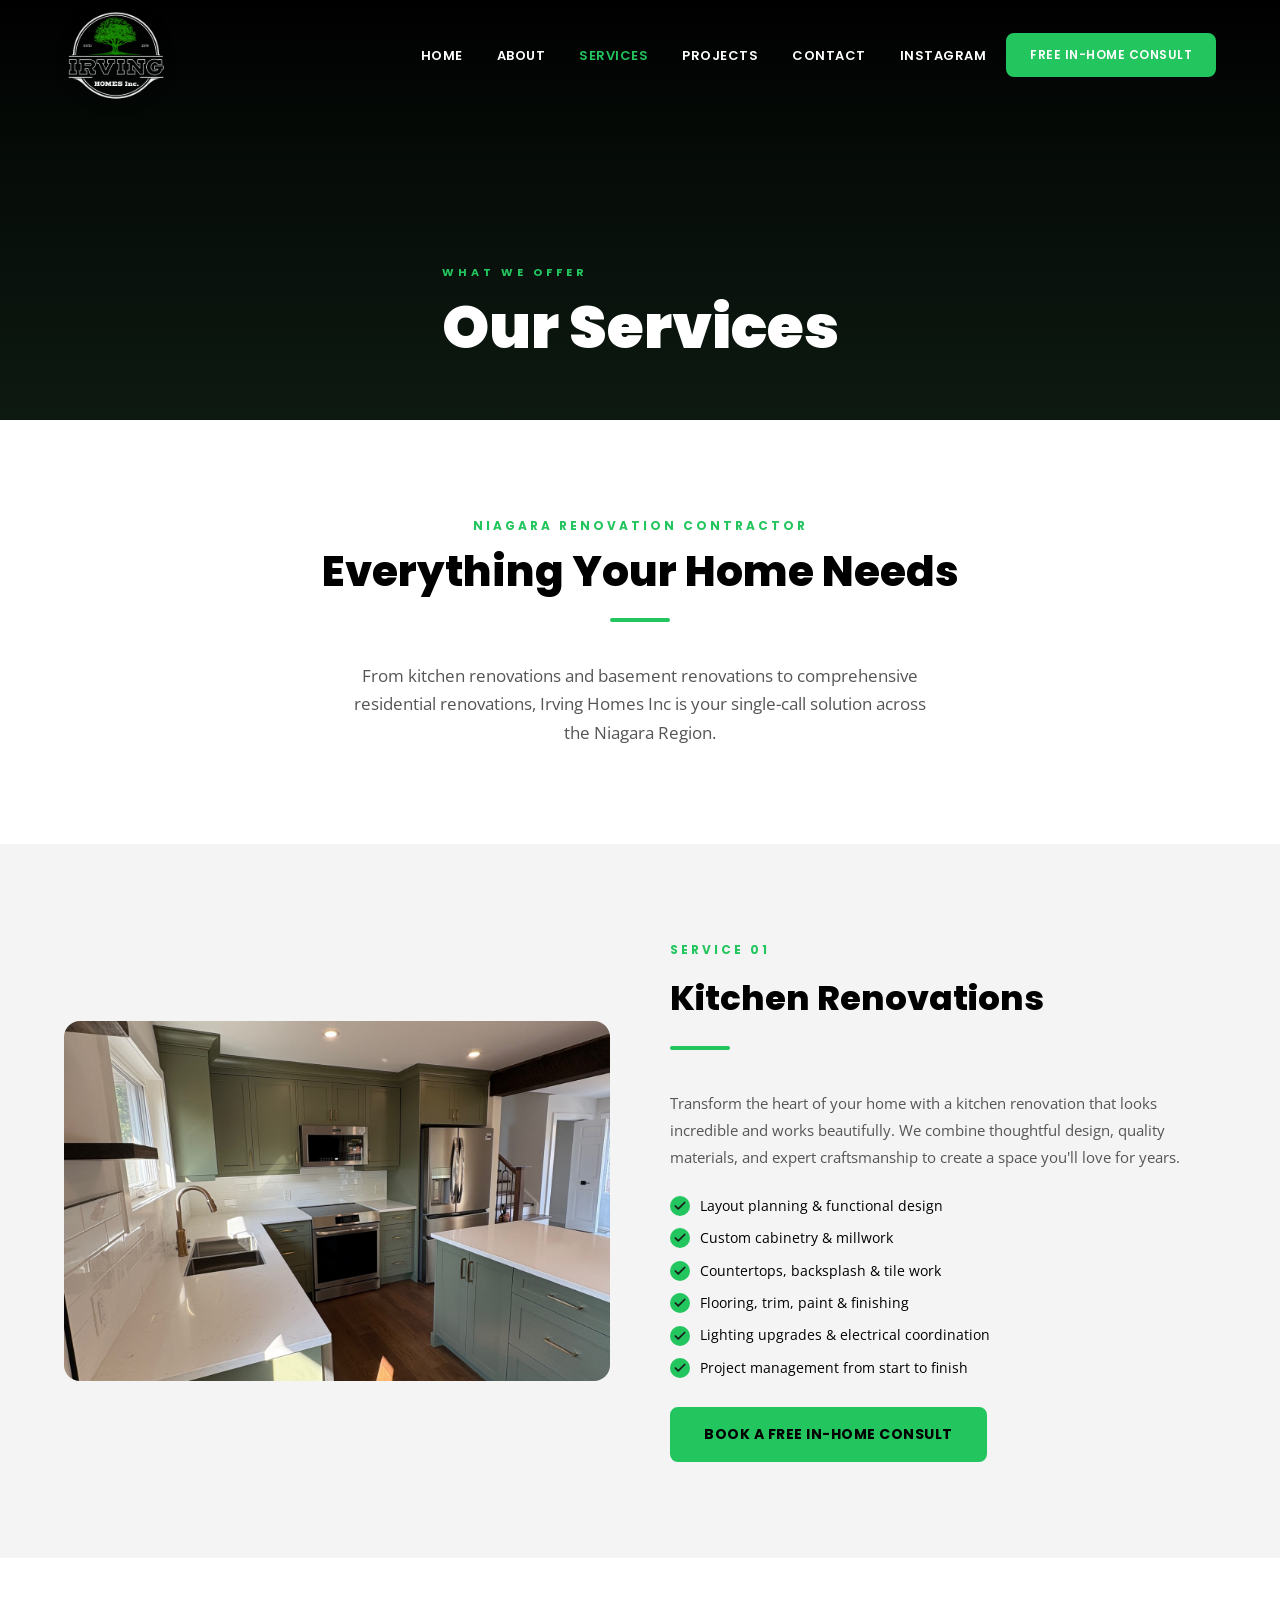
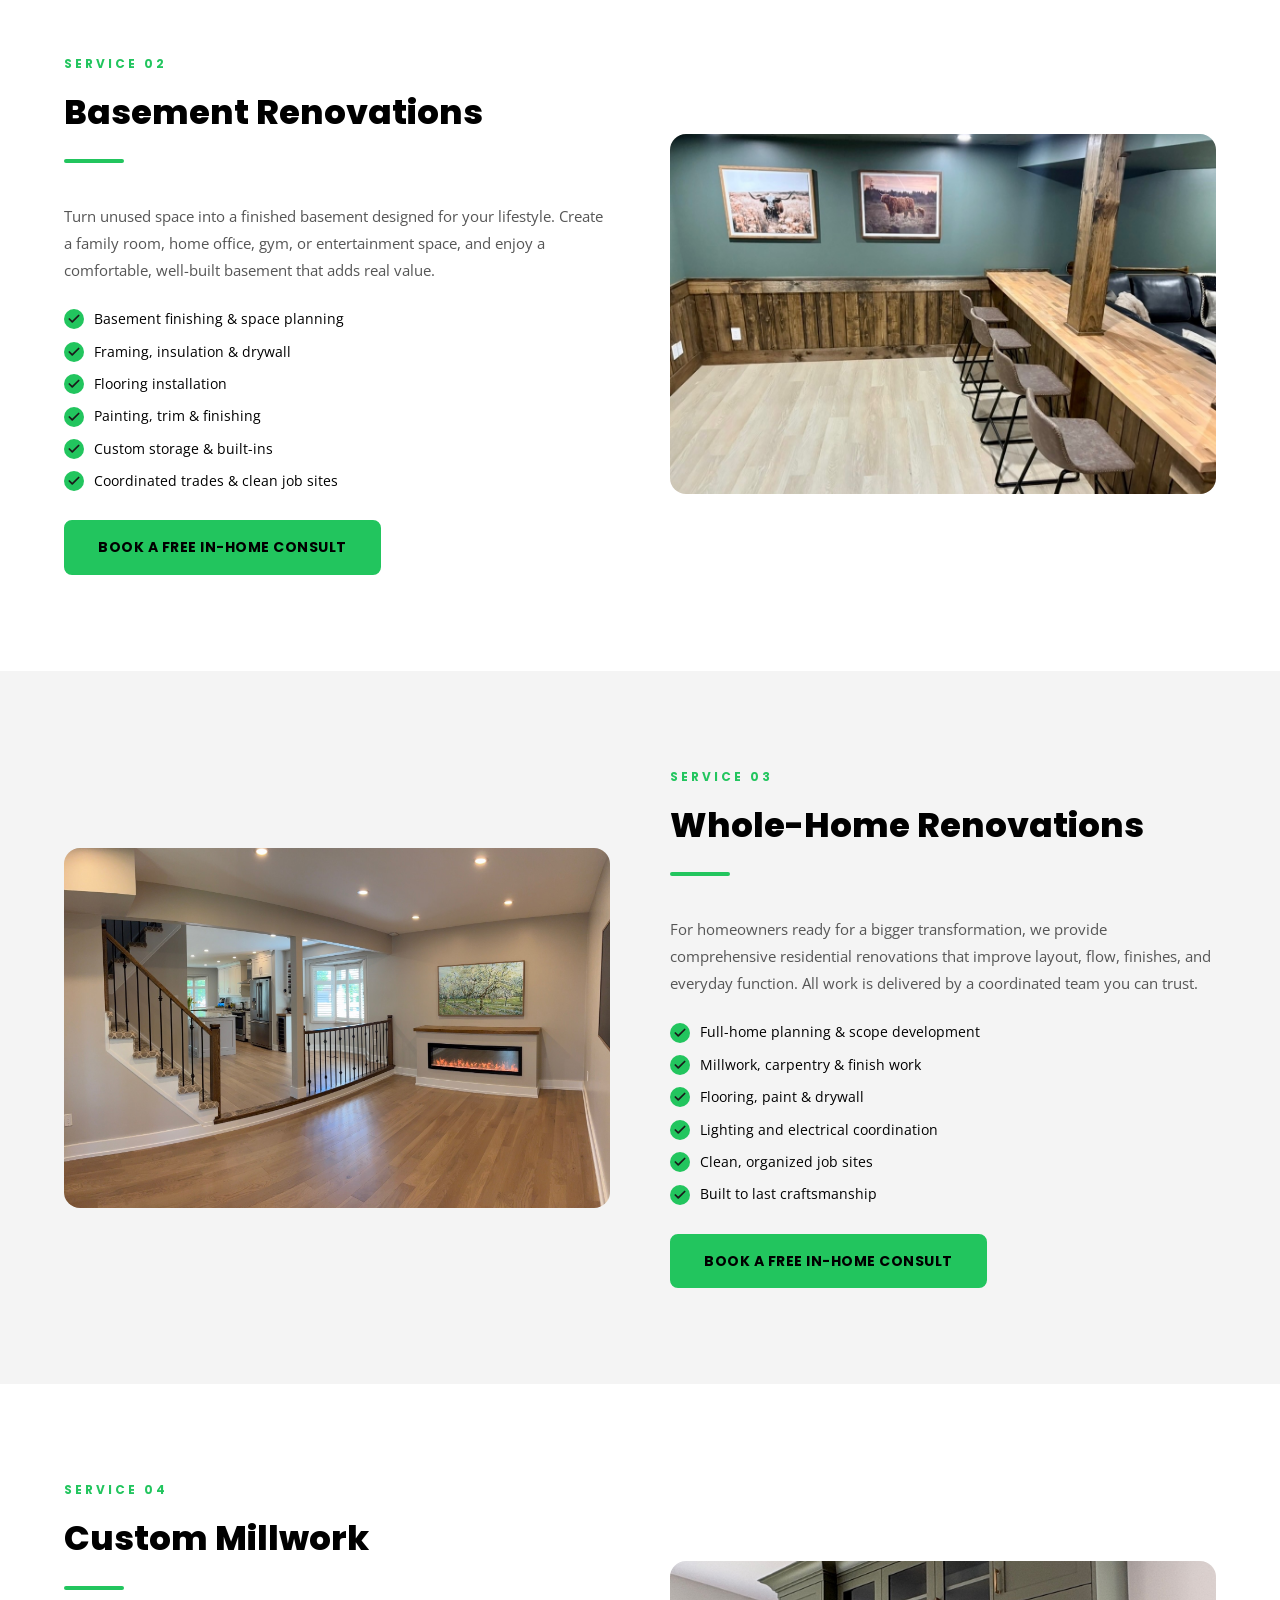
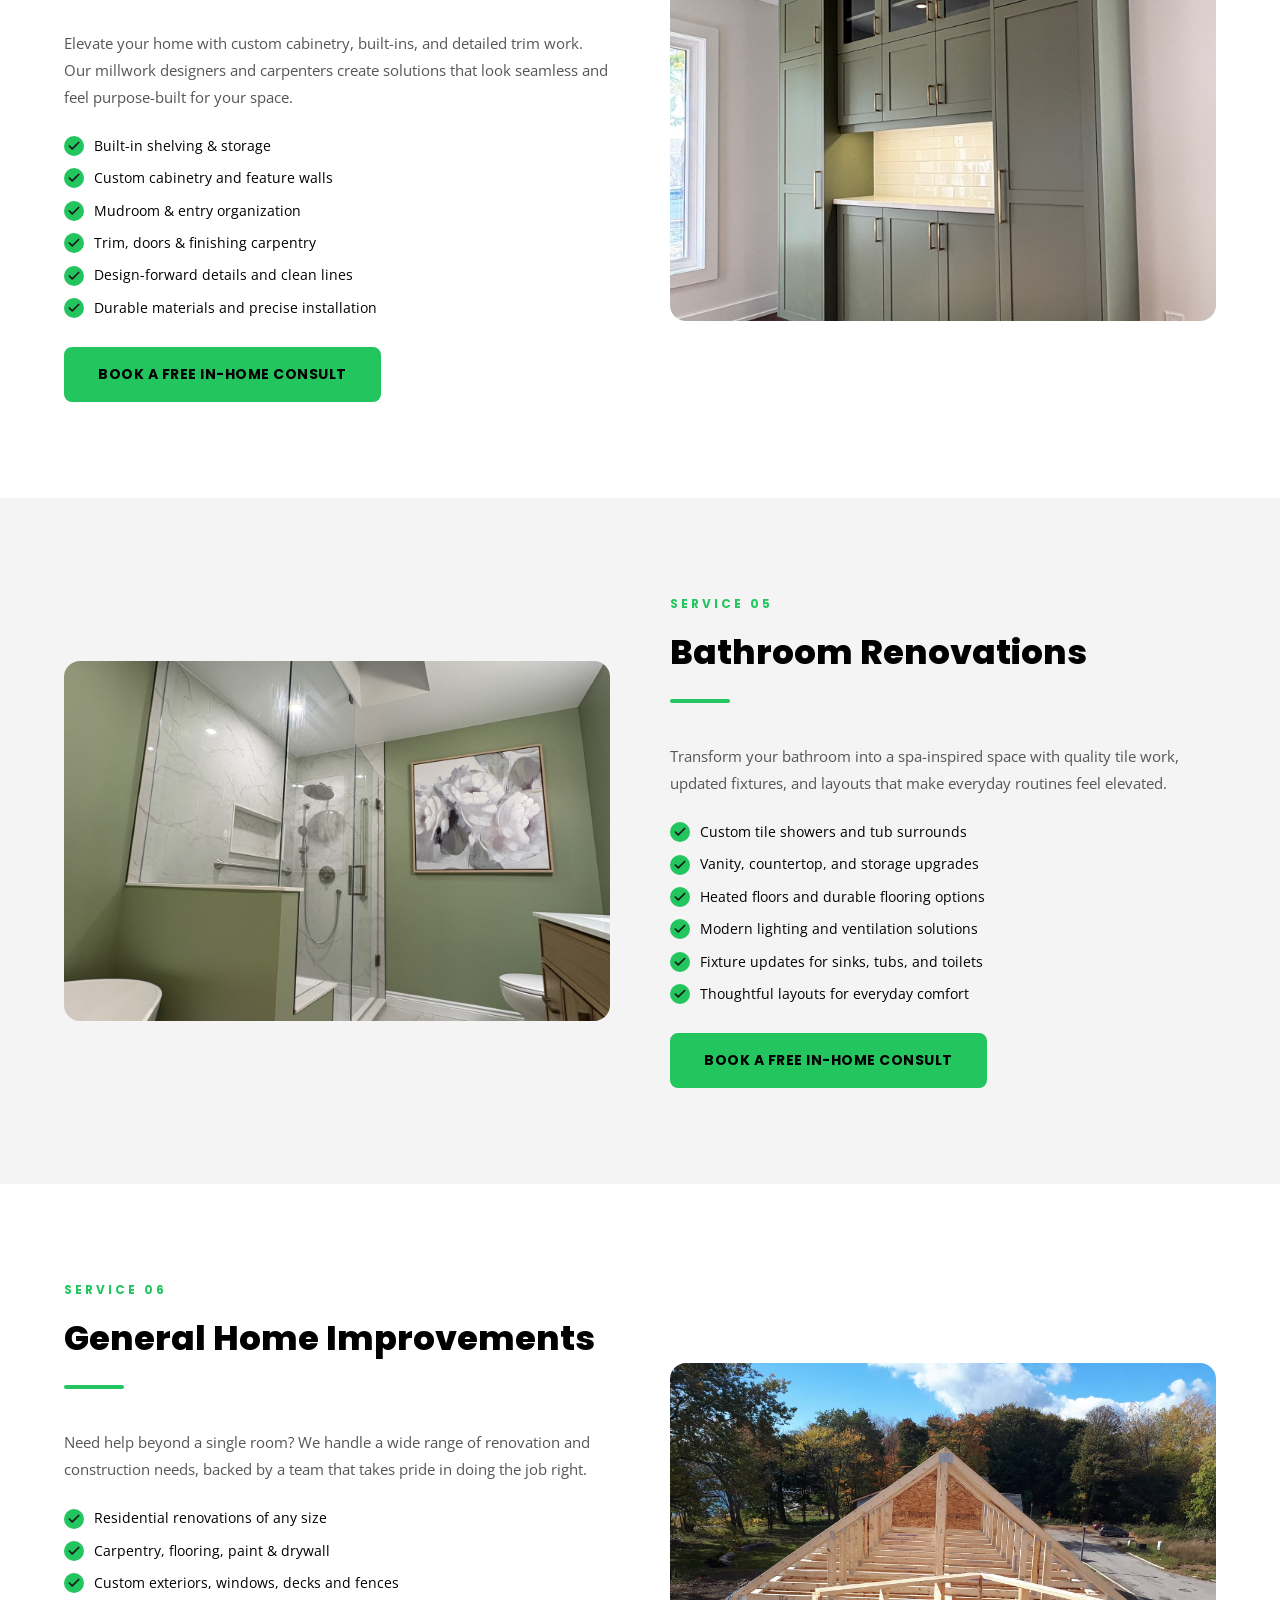
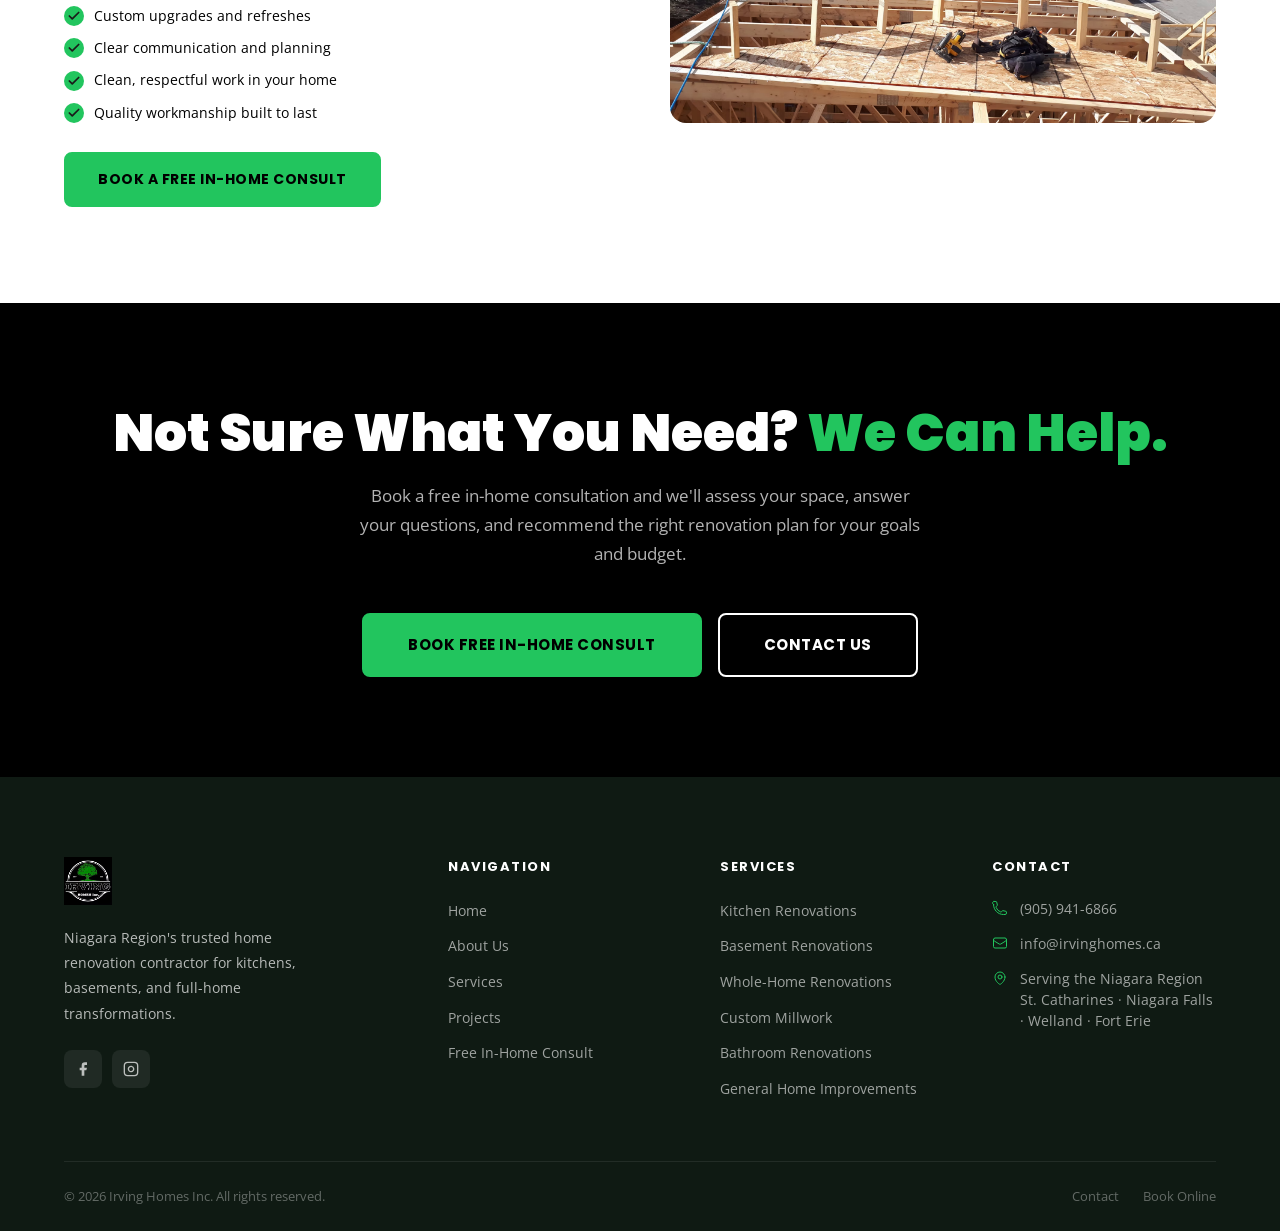
<file: services.html>
<!DOCTYPE html>
<html lang="en">
<head>
  <meta charset="UTF-8" />
  <meta name="viewport" content="width=device-width, initial-scale=1.0" />
  <title>Services | Irving Homes Inc</title>
  <meta name="description" content="Irving Homes Inc offers expert home renovations across the Niagara Region. Kitchen renovations, basement renovations, and comprehensive residential renovations built to last." />
  <meta property="og:title" content="Services | Irving Homes Inc" />
  <meta property="og:description" content="Explore Irving Homes Inc services for Niagara homeowners, including kitchens, basements, whole-home renovations, custom millwork, and finishes." />
  <meta property="og:type" content="website" />
  <meta property="og:site_name" content="Irving Homes Inc" />
  <meta property="og:image" content="/brand_assets/logo.jpg" />
  <meta name="twitter:card" content="summary_large_image" />
  <link rel="stylesheet" href="css/style.css" />
  <link rel="icon" type="image/jpeg" href="brand_assets/logo.jpg" />
</head>
<body>

<!-- NAVIGATION -->
<nav class="navbar" id="navbar">
  <div class="container">
    <a href="index.html" class="nav-logo">
      <img src="brand_assets/logo.png" alt="Irving Homes Inc" />
    </a>
    <ul class="nav-links">
      <li><a href="index.html">Home</a></li>
      <li><a href="about.html">About</a></li>
      <li><a href="services.html" class="active">Services</a></li>
      <li><a href="projects.html">Projects</a></li>
      <li><a href="contact.html">Contact</a></li>
      <li><a href="https://www.instagram.com/irving_homes_inc/" target="_blank" rel="noopener">Instagram</a></li>
      <li><a href="book.html" class="btn btn-primary">Free In-Home Consult</a></li>
    </ul>
    <button class="nav-toggle" aria-label="Toggle menu"><span></span><span></span><span></span></button>
  </div>
</nav>
<nav class="nav-mobile">
  <a href="index.html">Home</a>
  <a href="about.html">About</a>
  <a href="services.html" class="active">Services</a>
  <a href="projects.html">Projects</a>
  <a href="contact.html">Contact</a>
  <a href="https://www.instagram.com/irving_homes_inc/" target="_blank" rel="noopener">Instagram</a>
  <a href="book.html" class="btn btn-primary">Free In-Home Consult</a>
</nav>

<!-- PAGE HERO -->
<section class="page-hero">
  <div class="page-hero-bg" style="background-image: url('https://images.pexels.com/photos/262048/pexels-photo-262048.jpeg?auto=compress&cs=tinysrgb&w=1600');"></div>
  <div class="page-hero-overlay"></div>
  <div class="container page-hero-content">
    <span class="page-hero-label">What We Offer</span>
    <h1 class="page-hero-title">Our Services</h1>
  </div>
</section>

<!-- INTRO -->
<section class="section">
  <div class="container text-center" style="max-width:760px;">
    <span class="section-label">Niagara Renovation Contractor</span>
    <h2 class="section-title">Everything Your Home Needs</h2>
    <div class="divider divider--center"></div>
    <p class="section-subtitle">From kitchen renovations and basement renovations to comprehensive residential renovations, Irving Homes Inc is your single-call solution across the Niagara Region.</p>
  </div>
</section>

<!-- SERVICE: KITCHENS -->
<section class="section section--gray" id="kitchens">
  <div class="container">
    <div class="service-row">
      <div class="service-row-img fade-up">
        <img src="photos/Kitchen Renovation.jpeg" alt="Kitchen renovation" loading="lazy" />
      </div>
      <div class="service-row-content fade-up">
        <span class="section-label">Service 01</span>
        <h2>Kitchen Renovations</h2>
        <div class="divider"></div>
        <p>Transform the heart of your home with a kitchen renovation that looks incredible and works beautifully. We combine thoughtful design, quality materials, and expert craftsmanship to create a space you'll love for years.</p>
        <div class="service-features">
          <div class="service-feature-item">Layout planning &amp; functional design</div>
          <div class="service-feature-item">Custom cabinetry &amp; millwork</div>
          <div class="service-feature-item">Countertops, backsplash &amp; tile work</div>
          <div class="service-feature-item">Flooring, trim, paint &amp; finishing</div>
          <div class="service-feature-item">Lighting upgrades &amp; electrical coordination</div>
          <div class="service-feature-item">Project management from start to finish</div>
        </div>
        <a href="book.html" class="btn btn-primary">Book a Free In-Home Consult</a>
      </div>
    </div>
  </div>
</section>

<!-- SERVICE: BASEMENTS -->
<section class="section" id="basements">
  <div class="container">
    <div class="service-row reverse">
      <div class="service-row-img fade-up">
        <img src="project_images/5/IMG_2552.jpeg" alt="Basement renovation living space" loading="lazy" />
      </div>
      <div class="service-row-content fade-up">
        <span class="section-label">Service 02</span>
        <h2>Basement Renovations</h2>
        <div class="divider"></div>
        <p>Turn unused space into a finished basement designed for your lifestyle. Create a family room, home office, gym, or entertainment space, and enjoy a comfortable, well-built basement that adds real value.</p>
        <div class="service-features">
          <div class="service-feature-item">Basement finishing &amp; space planning</div>
          <div class="service-feature-item">Framing, insulation &amp; drywall</div>
          <div class="service-feature-item">Flooring installation</div>
          <div class="service-feature-item">Painting, trim &amp; finishing</div>
          <div class="service-feature-item">Custom storage &amp; built-ins</div>
          <div class="service-feature-item">Coordinated trades &amp; clean job sites</div>
        </div>
        <a href="book.html" class="btn btn-primary">Book a Free In-Home Consult</a>
      </div>
    </div>
  </div>
</section>

<!-- SERVICE: WHOLE-HOME -->
<section class="section section--gray" id="wholehome">
  <div class="container">
    <div class="service-row">
      <div class="service-row-img fade-up">
        <img src="photos/Whole-Home.jpeg" alt="Whole-home renovation" loading="lazy" />
      </div>
      <div class="service-row-content fade-up">
        <span class="section-label">Service 03</span>
        <h2>Whole-Home Renovations</h2>
        <div class="divider"></div>
        <p>For homeowners ready for a bigger transformation, we provide comprehensive residential renovations that improve layout, flow, finishes, and everyday function. All work is delivered by a coordinated team you can trust.</p>
        <div class="service-features">
          <div class="service-feature-item">Full-home planning &amp; scope development</div>
          <div class="service-feature-item">Millwork, carpentry &amp; finish work</div>
          <div class="service-feature-item">Flooring, paint &amp; drywall</div>
          <div class="service-feature-item">Lighting and electrical coordination</div>
          <div class="service-feature-item">Clean, organized job sites</div>
          <div class="service-feature-item">Built to last craftsmanship</div>
        </div>
        <a href="book.html" class="btn btn-primary">Book a Free In-Home Consult</a>
      </div>
    </div>
  </div>
</section>

<!-- SERVICE: MILLWORK -->
<section class="section" id="millwork">
  <div class="container">
    <div class="service-row reverse">
      <div class="service-row-img fade-up">
        <img src="photos/Millwork.jpeg" alt="Custom millwork cabinetry" loading="lazy" />
      </div>
      <div class="service-row-content fade-up">
        <span class="section-label">Service 04</span>
        <h2>Custom Millwork</h2>
        <div class="divider"></div>
        <p>Elevate your home with custom cabinetry, built-ins, and detailed trim work. Our millwork designers and carpenters create solutions that look seamless and feel purpose-built for your space.</p>
        <div class="service-features">
          <div class="service-feature-item">Built-in shelving &amp; storage</div>
          <div class="service-feature-item">Custom cabinetry and feature walls</div>
          <div class="service-feature-item">Mudroom &amp; entry organization</div>
          <div class="service-feature-item">Trim, doors &amp; finishing carpentry</div>
          <div class="service-feature-item">Design-forward details and clean lines</div>
          <div class="service-feature-item">Durable materials and precise installation</div>
        </div>
        <a href="book.html" class="btn btn-primary">Book a Free In-Home Consult</a>
      </div>
    </div>
  </div>
</section>

<!-- SERVICE: BATHROOMS -->
<section class="section section--gray" id="finishes">
  <div class="container">
    <div class="service-row">
      <div class="service-row-img fade-up">
        <img src="photos/Bathroom.jpeg" alt="Bathroom renovation" loading="lazy" />
      </div>
      <div class="service-row-content fade-up">
        <span class="section-label">Service 05</span>
        <h2>Bathroom Renovations</h2>
        <div class="divider"></div>
        <p>Transform your bathroom into a spa-inspired space with quality tile work, updated fixtures, and layouts that make everyday routines feel elevated.</p>
        <div class="service-features">
          <div class="service-feature-item">Custom tile showers and tub surrounds</div>
          <div class="service-feature-item">Vanity, countertop, and storage upgrades</div>
          <div class="service-feature-item">Heated floors and durable flooring options</div>
          <div class="service-feature-item">Modern lighting and ventilation solutions</div>
          <div class="service-feature-item">Fixture updates for sinks, tubs, and toilets</div>
          <div class="service-feature-item">Thoughtful layouts for everyday comfort</div>
        </div>
        <a href="book.html" class="btn btn-primary">Book a Free In-Home Consult</a>
      </div>
    </div>
  </div>
</section>


<!-- SERVICE: GENERAL RENOVATIONS -->
<section class="section" id="maintenance">
  <div class="container">
    <div class="service-row reverse">
      <div class="service-row-img fade-up">
        <img src="photos/PM.png" alt="General home improvements" loading="lazy" />
      </div>
      <div class="service-row-content fade-up">
        <span class="section-label">Service 06</span>
        <h2>General Home Improvements</h2>
        <div class="divider"></div>
        <p>Need help beyond a single room? We handle a wide range of renovation and construction needs, backed by a team that takes pride in doing the job right.</p>
        <div class="service-features">
          <div class="service-feature-item">Residential renovations of any size</div>
          <div class="service-feature-item">Carpentry, flooring, paint &amp; drywall</div>
          <div class="service-feature-item">Custom exteriors, windows, decks and fences</div>
          <div class="service-feature-item">Custom upgrades and refreshes</div>
          <div class="service-feature-item">Clear communication and planning</div>
          <div class="service-feature-item">Clean, respectful work in your home</div>
          <div class="service-feature-item">Quality workmanship built to last</div>
        </div>
        <a href="book.html" class="btn btn-primary">Book a Free In-Home Consult</a>
      </div>
    </div>
  </div>
</section>

<!-- CTA -->
<section class="cta-section">
  <div class="container">
    <h2>Not Sure What You Need? <span>We Can Help.</span></h2>
    <p>Book a free in-home consultation and we'll assess your space, answer your questions, and recommend the right renovation plan for your goals and budget.</p>
    <div class="cta-buttons">
      <a href="book.html" class="btn btn-primary btn-lg">Book Free In-Home Consult</a>
      <a href="contact.html" class="btn btn-outline btn-lg">Contact Us</a>
    </div>
  </div>
</section>

<!-- FOOTER -->
<footer class="footer">
  <div class="container">
    <div class="footer-grid">
      <div class="footer-brand">
        <img src="brand_assets/logo.jpg" alt="Irving Homes Inc" />
        <p>Niagara Region's trusted home renovation contractor for kitchens, basements, and full-home transformations.</p>
        <div class="footer-social">
          <a href="https://www.facebook.com/p/Irving-Homes-Inc-100063662730278/" target="_blank" rel="noopener" aria-label="Facebook"><svg xmlns="http://www.w3.org/2000/svg" viewBox="0 0 24 24" fill="currentColor"><path d="M18 2h-3a5 5 0 00-5 5v3H7v4h3v8h4v-8h3l1-4h-4V7a1 1 0 011-1h3z"/></svg></a>
          <a href="https://www.instagram.com/irving_homes_inc/" target="_blank" rel="noopener" aria-label="Instagram"><svg xmlns="http://www.w3.org/2000/svg" viewBox="0 0 24 24" fill="none" stroke="currentColor" stroke-width="2"><rect x="2" y="2" width="20" height="20" rx="5" ry="5"/><path d="M16 11.37A4 4 0 1112.63 8 4 4 0 0116 11.37z"/><line x1="17.5" y1="6.5" x2="17.51" y2="6.5"/></svg></a>
        </div>
      </div>
      <div class="footer-col">
        <h4>Navigation</h4>
        <ul>
          <li><a href="index.html">Home</a></li>
          <li><a href="about.html">About Us</a></li>
          <li><a href="services.html">Services</a></li>
          <li><a href="projects.html">Projects</a></li>
          <li><a href="book.html">Free In-Home Consult</a></li>
        </ul>
      </div>
      <div class="footer-col">
        <h4>Services</h4>
        <ul>
          <li><a href="#kitchens">Kitchen Renovations</a></li>
          <li><a href="#basements">Basement Renovations</a></li>
          <li><a href="#wholehome">Whole-Home Renovations</a></li>
          <li><a href="#millwork">Custom Millwork</a></li>
          <li><a href="#finishes">Bathroom Renovations</a></li>
          <li><a href="#maintenance">General Home Improvements</a></li>
        </ul>
      </div>
      <div class="footer-col">
        <h4>Contact</h4>
        <div class="footer-contact-item">
          <svg xmlns="http://www.w3.org/2000/svg" fill="none" viewBox="0 0 24 24" stroke-width="1.5" stroke="currentColor"><path stroke-linecap="round" stroke-linejoin="round" d="M2.25 6.75c0 8.284 6.716 15 15 15h2.25a2.25 2.25 0 002.25-2.25v-1.372c0-.516-.351-.966-.852-1.091l-4.423-1.106c-.44-.11-.902.055-1.173.417l-.97 1.293c-.282.376-.769.542-1.21.38a12.035 12.035 0 01-7.143-7.143c-.162-.441.004-.928.38-1.21l1.293-.97c.363-.271.527-.734.417-1.173L6.963 3.102a1.125 1.125 0 00-1.091-.852H4.5A2.25 2.25 0 002.25 6.75z" /></svg>
          <a href="tel:9059416866">(905) 941-6866</a>
        </div>
        <div class="footer-contact-item">
          <svg xmlns="http://www.w3.org/2000/svg" fill="none" viewBox="0 0 24 24" stroke-width="1.5" stroke="currentColor"><path stroke-linecap="round" stroke-linejoin="round" d="M21.75 6.75v10.5a2.25 2.25 0 01-2.25 2.25h-15a2.25 2.25 0 01-2.25-2.25V6.75m19.5 0A2.25 2.25 0 0019.5 4.5h-15a2.25 2.25 0 00-2.25 2.25m19.5 0v.243a2.25 2.25 0 01-1.07 1.916l-7.5 4.615a2.25 2.25 0 01-2.36 0L3.32 8.91a2.25 2.25 0 01-1.07-1.916V6.75" /></svg>
          <a href="mailto:info@irvinghomes.ca">info@irvinghomes.ca</a>
        </div>
        <div class="footer-contact-item">
          <svg xmlns="http://www.w3.org/2000/svg" fill="none" viewBox="0 0 24 24" stroke-width="1.5" stroke="currentColor"><path stroke-linecap="round" stroke-linejoin="round" d="M15 10.5a3 3 0 11-6 0 3 3 0 016 0z" /><path stroke-linecap="round" stroke-linejoin="round" d="M19.5 10.5c0 7.142-7.5 11.25-7.5 11.25S4.5 17.642 4.5 10.5a7.5 7.5 0 1115 0z" /></svg>
          <span>Serving the Niagara Region<br />St. Catharines · Niagara Falls · Welland · Fort Erie</span>
        </div>
      </div>
    </div>
    <div class="footer-bottom">
      <p>&copy; 2026 Irving Homes Inc. All rights reserved.</p>
      <div class="footer-bottom-links">
        <a href="contact.html">Contact</a>
        <a href="book.html">Book Online</a>
      </div>
    </div>
  </div>
</footer>

<script src="js/main.js"></script>
</body>
</html>
</file>
<file: css/style.css>
/* ============================================================
   Irving Homes Inc - Main Stylesheet
   Renovation Website Template
   ============================================================ */

/* --- Google Fonts Import --- */
@import url('https://fonts.googleapis.com/css2?family=Poppins:wght@400;500;600;700;800;900&family=Open+Sans:wght@400;500;600&display=swap');

/* --- CSS Custom Properties --- */
:root {
  --green-dark:    #064e3b;
  --green-accent:  #22c55e;
  --charcoal:      #000000;
  --gray-light:    #f4f4f4;
  --gray-mid:      #e0e0e0;
  --gray-text:     #555555;
  --white:         #ffffff;
  --overlay:       rgba(15, 30, 20, 0.65);

  --font-head:     'Poppins', sans-serif;
  --font-body:     'Open Sans', sans-serif;

  --radius:        8px;
  --radius-lg:     16px;
  --shadow:        0 4px 20px rgba(0,0,0,0.10);
  --shadow-lg:     0 8px 40px rgba(0,0,0,0.18);
  --transition:    0.3s ease;

  --max-width:     1200px;
  --nav-height:    110px;
}

/* --- Reset & Base --- */
*, *::before, *::after { box-sizing: border-box; margin: 0; padding: 0; }

html {
  scroll-behavior: smooth;
  font-size: 16px;
  overflow-x: hidden;
  width: 100%;
}

body {
  font-family: var(--font-body);
  color: var(--charcoal);
  background: var(--white);
  line-height: 1.6;
  overflow-x: hidden;
  width: 100%;
  max-width: 100vw;
  position: relative;
}

/* Prevent horizontal scroll on mobile */
@media (max-width: 768px) {
  .section .container {
    overflow-x: hidden;
  }
}

img { max-width: 100%; display: block; }
a  { text-decoration: none; color: inherit; }
ul { list-style: none; }

/* --- Utility --- */
.container {
  max-width: var(--max-width);
  margin: 0 auto;
  padding: 0 24px;
  min-width: 0;
}

.section {
  padding: 96px 0;
}

.section--gray {
  background: var(--gray-light);
}

.section--sickkids {
  background: #e8f5f0;
  border-top: 4px solid var(--green-accent);
  border-bottom: 4px solid var(--green-accent);
}

.section--dark {
  background: var(--green-dark);
  color: var(--white);
}

.section--charcoal {
  background: var(--charcoal);
  color: var(--white);
}

.section-label {
  font-family: var(--font-head);
  font-size: 12px;
  font-weight: 700;
  letter-spacing: 3px;
  text-transform: uppercase;
  color: var(--green-accent);
  margin-bottom: 12px;
  display: block;
}

.section-title {
  font-family: var(--font-head);
  font-size: clamp(28px, 4vw, 42px);
  font-weight: 800;
  line-height: 1.2;
  color: var(--charcoal);
  margin-bottom: 16px;
}

.section-title--white { color: var(--white); }

.section-subtitle {
  font-size: 17px;
  color: var(--gray-text);
  max-width: 600px;
  line-height: 1.7;
}

.section-subtitle--white { color: rgba(255,255,255,0.75); }

.text-center { text-align: center; }
.text-center .section-subtitle { margin: 0 auto; }

.divider {
  width: 60px;
  height: 4px;
  background: var(--green-accent);
  border-radius: 2px;
  margin: 20px 0 40px;
}

.divider--center { margin-left: auto; margin-right: auto; }

/* --- Buttons --- */
.btn {
  display: inline-flex;
  align-items: center;
  gap: 8px;
  padding: 14px 32px;
  border-radius: var(--radius);
  font-family: var(--font-head);
  font-size: 14px;
  font-weight: 700;
  letter-spacing: 0.5px;
  text-transform: uppercase;
  cursor: pointer;
  border: 2px solid transparent;
  transition: all var(--transition);
  white-space: nowrap;
}

.btn-primary {
  background: var(--green-accent);
  color: var(--charcoal);
  border-color: var(--green-accent);
}
.btn-primary:hover {
  background: #79b030;
  border-color: #79b030;
  transform: translateY(-2px);
  box-shadow: 0 6px 20px rgba(140,198,63,0.35);
}

.btn-outline {
  background: transparent;
  color: var(--white);
  border-color: var(--white);
}
.btn-outline:hover {
  background: var(--white);
  color: var(--charcoal);
  transform: translateY(-2px);
}

.btn-dark {
  background: var(--green-dark);
  color: var(--white);
  border-color: var(--green-dark);
}
.btn-dark:hover {
  background: #162d1f;
  border-color: #162d1f;
  transform: translateY(-2px);
  box-shadow: 0 6px 20px rgba(31,61,43,0.35);
}

.btn-lg {
  padding: 18px 44px;
  font-size: 15px;
}

/* ============================================================
   NAVIGATION
   ============================================================ */
.navbar {
  position: fixed;
  top: 0; left: 0; right: 0;
  height: var(--nav-height);
  z-index: 1000;
  transition: background var(--transition), box-shadow var(--transition);
  background: transparent;
}

.navbar.scrolled {
  background: var(--charcoal);
  box-shadow: 0 2px 20px rgba(0,0,0,0.3);
}

.navbar .container {
  height: 100%;
  display: flex;
  align-items: center;
  justify-content: space-between;
}

.nav-logo img {
  height: 104px;
  width: auto;
  filter: drop-shadow(0 2px 8px rgba(0,0,0,0.4));
}

.nav-links {
  display: flex;
  align-items: center;
  gap: 6px;
}

.nav-links a {
  font-family: var(--font-head);
  font-size: 13px;
  font-weight: 600;
  letter-spacing: 0.5px;
  color: var(--white);
  padding: 8px 14px;
  border-radius: var(--radius);
  transition: color var(--transition), background var(--transition);
  text-transform: uppercase;
}

.nav-links a:not(.btn):hover,
.nav-links a:not(.btn).active {
  color: var(--green-accent);
}

.nav-links .btn {
  padding: 10px 22px;
  font-size: 12px;
}

.nav-toggle {
  display: none;
  flex-direction: column;
  gap: 5px;
  cursor: pointer;
  padding: 8px;
  background: transparent;
  border: none;
  appearance: none;
  -webkit-appearance: none;
}

.nav-toggle span {
  display: block;
  width: 26px;
  height: 2px;
  background: var(--green-accent);
  border-radius: 2px;
  transition: all var(--transition);
}

.nav-toggle.open span:nth-child(1) { transform: translateY(7px) rotate(45deg); }
.nav-toggle.open span:nth-child(2) { opacity: 0; }
.nav-toggle.open span:nth-child(3) { transform: translateY(-7px) rotate(-45deg); }

/* Mobile nav */
.nav-mobile {
  display: none;
  position: fixed;
  top: var(--nav-height);
  left: 0; right: 0;
  background: var(--charcoal);
  padding: 24px;
  flex-direction: column;
  gap: 4px;
  z-index: 999;
  box-shadow: 0 8px 32px rgba(0,0,0,0.4);
}

.nav-mobile.open { display: flex; }

.nav-mobile a {
  font-family: var(--font-head);
  font-size: 14px;
  font-weight: 600;
  color: var(--white);
  padding: 14px 16px;
  border-radius: var(--radius);
  border-bottom: 1px solid rgba(255,255,255,0.07);
  text-transform: uppercase;
  letter-spacing: 0.5px;
  transition: color var(--transition), background var(--transition);
}

.nav-mobile a:not(.btn):hover,
.nav-mobile a:not(.btn).active {
  color: var(--green-accent);
  background: rgba(140,198,63,0.08);
}

.nav-mobile .btn {
  margin-top: 12px;
  text-align: center;
  justify-content: center;
}

/* ============================================================
   HERO SECTIONS
   ============================================================ */
.hero {
  position: relative;
  min-height: 100vh;
  display: flex;
  align-items: center;
  justify-content: center;
  overflow: hidden;
  background: var(--charcoal);
}

.hero-bg {
  position: absolute;
  inset: 0;
  overflow: hidden;
}

.hero-bg picture,
.hero-bg img {
  position: absolute;
  inset: 0;
  width: 100%;
  height: 100%;
  object-fit: cover;
  object-position: center;
  display: block;
}

/* Desktop: only show picture (main.avif/main.jpg); hide mobile image */
.hero-bg .hero-img-mobile {
  display: none !important;
}
.hero-bg .hero-img-desktop {
  display: block !important;
}

/* Mobile: only show mobile-hero.png; hide desktop picture */
@media (max-width: 768px) {
  .hero-bg .hero-img-desktop {
    display: none !important;
  }
  .hero-bg .hero-img-mobile {
    display: block !important;
  }
}

.hero-overlay {
  position: absolute;
  inset: 0;
  background: var(--overlay);
}

.hero-content {
  position: relative;
  z-index: 2;
  text-align: center;
  padding: 0 24px;
  max-width: 900px;
  margin: 0 auto;
}

.hero-label {
  display: inline-block;
  font-family: var(--font-head);
  font-size: 12px;
  font-weight: 700;
  letter-spacing: 4px;
  text-transform: uppercase;
  color: var(--green-accent);
  background: rgba(140,198,63,0.12);
  border: 1px solid rgba(140,198,63,0.3);
  padding: 8px 20px;
  border-radius: 40px;
  margin-bottom: 28px;
}

.hero-title {
  font-family: var(--font-head);
  font-size: clamp(40px, 7vw, 80px);
  font-weight: 900;
  line-height: 1.05;
  color: var(--white);
  margin-bottom: 24px;
  text-shadow: 0 2px 20px rgba(0,0,0,0.3);
}

.hero-title span {
  color: var(--green-accent);
  animation: subtleGlow 3s ease-in-out infinite;
}

@keyframes subtleGlow {
  0%, 100% { text-shadow: 0 0 8px rgba(140, 198, 63, 0.3); }
  50%       { text-shadow: 0 0 18px rgba(140, 198, 63, 0.65), 0 0 35px rgba(140, 198, 63, 0.2); }
}

.hero-subtitle {
  font-size: clamp(16px, 2vw, 20px);
  color: rgba(255,255,255,0.85);
  margin-bottom: 44px;
  line-height: 1.7;
  max-width: 640px;
  margin-left: auto;
  margin-right: auto;
}

.hero-cta {
  display: flex;
  gap: 16px;
  justify-content: center;
  flex-wrap: wrap;
}

.hero-scroll {
  position: absolute;
  bottom: 36px;
  left: 50%;
  transform: translateX(-50%);
  z-index: 2;
  display: flex;
  flex-direction: column;
  align-items: center;
  gap: 8px;
  color: rgba(255,255,255,0.5);
  font-size: 11px;
  font-family: var(--font-head);
  letter-spacing: 2px;
  text-transform: uppercase;
  animation: scrollBounce 2s infinite;
}

.hero-scroll svg {
  width: 20px;
  height: 20px;
}

@keyframes scrollBounce {
  0%, 100% { transform: translateX(-50%) translateY(0); }
  50%       { transform: translateX(-50%) translateY(6px); }
}

/* Page hero (shorter, for inner pages) */
.page-hero {
  position: relative;
  height: 420px;
  display: flex;
  align-items: flex-end;
  padding-bottom: 60px;
  overflow: hidden;
  background: var(--charcoal);
}

.page-hero-bg {
  position: absolute;
  inset: 0;
  background-size: cover;
  background-position: center;
}

.page-hero-overlay {
  position: absolute;
  inset: 0;
  background: linear-gradient(to top, rgba(15,30,20,0.85) 0%, rgba(15,30,20,0.4) 60%, transparent 100%);
}

.page-hero-content {
  position: relative;
  z-index: 2;
}

.page-hero-label {
  font-family: var(--font-head);
  font-size: 11px;
  font-weight: 700;
  letter-spacing: 4px;
  text-transform: uppercase;
  color: var(--green-accent);
  margin-bottom: 12px;
  display: block;
}

.page-hero-title {
  font-family: var(--font-head);
  font-size: clamp(36px, 5vw, 60px);
  font-weight: 900;
  color: var(--white);
  line-height: 1.1;
}

/* ============================================================
   STATS BAR
   ============================================================ */
.stats-bar {
  background: var(--green-dark);
  padding: 0;
}

.stats-bar .container {
  display: grid;
  grid-template-columns: repeat(3, 1fr);
}

.stat-item {
  padding: 36px 24px;
  text-align: center;
  border-right: 1px solid rgba(255,255,255,0.1);
}

.stat-item:last-child { border-right: none; }

.stat-number {
  font-family: var(--font-head);
  font-size: clamp(30px, 4vw, 48px);
  font-weight: 900;
  color: var(--green-accent);
  line-height: 1;
  margin-bottom: 6px;
}

.stat-label {
  font-size: 13px;
  color: rgba(255,255,255,0.7);
  font-weight: 500;
  text-transform: uppercase;
  letter-spacing: 1px;
}

/* ============================================================
   SERVICE CARDS
   ============================================================ */
.services-grid {
  display: grid;
  grid-template-columns: repeat(3, 1fr);
  gap: 28px;
}

.service-card {
  background: var(--white);
  border-radius: var(--radius-lg);
  overflow: hidden;
  box-shadow: var(--shadow);
  transition: transform var(--transition), box-shadow var(--transition);
  display: flex;
  flex-direction: column;
}

.service-card:hover {
  transform: translateY(-6px);
  box-shadow: var(--shadow-lg);
}

.service-card-img {
  width: 100%;
  height: 220px;
  object-fit: cover;
  background: var(--gray-mid);
}

.service-card-body {
  padding: 28px;
  flex: 1;
  display: flex;
  flex-direction: column;
}

.service-card-icon {
  width: 48px;
  height: 48px;
  background: rgba(140,198,63,0.12);
  border-radius: var(--radius);
  display: flex;
  align-items: center;
  justify-content: center;
  margin-bottom: 16px;
}

.service-card-icon svg {
  width: 24px;
  height: 24px;
  color: var(--green-accent);
  stroke: var(--green-accent);
}

.service-card-title {
  font-family: var(--font-head);
  font-size: 18px;
  font-weight: 700;
  color: var(--charcoal);
  margin-bottom: 10px;
}

.service-card-desc {
  font-size: 14px;
  color: var(--gray-text);
  line-height: 1.7;
  flex: 1;
  margin-bottom: 20px;
}

.service-card-link {
  font-family: var(--font-head);
  font-size: 13px;
  font-weight: 700;
  color: var(--green-dark);
  text-transform: uppercase;
  letter-spacing: 0.5px;
  display: inline-flex;
  align-items: center;
  gap: 6px;
  transition: gap var(--transition), color var(--transition);
}

.service-card-link:hover {
  color: var(--green-accent);
  gap: 10px;
}

.service-card-link svg {
  width: 16px; height: 16px;
}

/* ============================================================
   PROJECT GRID
   ============================================================ */
.filter-bar {
  display: flex;
  gap: 10px;
  flex-wrap: wrap;
  margin-bottom: 44px;
}

.filter-btn {
  font-family: var(--font-head);
  font-size: 12px;
  font-weight: 700;
  letter-spacing: 0.5px;
  text-transform: uppercase;
  padding: 10px 20px;
  border-radius: 40px;
  border: 2px solid var(--gray-mid);
  background: transparent;
  color: var(--gray-text);
  cursor: pointer;
  transition: all var(--transition);
}

.filter-btn:hover,
.filter-btn.active {
  background: var(--green-dark);
  border-color: var(--green-dark);
  color: var(--white);
}

.project-group {
  margin-bottom: 56px;
}
.project-group:last-child {
  margin-bottom: 0;
}

.projects-grid {
  display: grid;
  grid-template-columns: repeat(3, 1fr);
  gap: 24px;
}

.project-card {
  position: relative;
  border-radius: var(--radius-lg);
  overflow: hidden;
  aspect-ratio: 4/3;
  background: var(--gray-mid);
  cursor: pointer;
}

.project-card img {
  width: 100%;
  height: 100%;
  object-fit: cover;
  transition: transform 0.5s ease;
}

.project-card:hover img {
  transform: scale(1.06);
}

.project-card-overlay {
  display: none;
}

/* ============================================================
   WHY CHOOSE US
   ============================================================ */
.why-grid {
  display: grid;
  grid-template-columns: repeat(2, 1fr);
  gap: 0;
}

.why-content {
  padding: 80px 64px;
  display: flex;
  flex-direction: column;
  justify-content: center;
}

.why-image {
  position: relative;
  overflow: hidden;
}

.why-image img {
  width: 100%;
  height: 100%;
  object-fit: cover;
}

.why-features {
  display: flex;
  flex-direction: column;
  gap: 28px;
  margin-top: 40px;
}

.why-feature {
  display: flex;
  gap: 20px;
  align-items: flex-start;
}

.why-feature-icon {
  width: 52px;
  height: 52px;
  background: rgba(140,198,63,0.12);
  border-radius: var(--radius);
  display: flex;
  align-items: center;
  justify-content: center;
  flex-shrink: 0;
}

.why-feature-icon svg {
  width: 26px;
  height: 26px;
  stroke: var(--green-accent);
}

.why-feature-text h4 {
  font-family: var(--font-head);
  font-size: 16px;
  font-weight: 700;
  color: var(--charcoal);
  margin-bottom: 4px;
}

.why-feature-text p {
  font-size: 14px;
  color: var(--gray-text);
  line-height: 1.6;
}

/* ============================================================
   FINANCING BANNER
   ============================================================ */
.financing-banner {
  background: linear-gradient(135deg, var(--green-dark) 0%, #2d5a3d 100%);
  padding: 80px 0;
}

.financing-banner .container {
  display: flex;
  align-items: center;
  justify-content: space-between;
  gap: 40px;
}

.financing-text h2 {
  font-family: var(--font-head);
  font-size: clamp(26px, 3.5vw, 40px);
  font-weight: 800;
  color: var(--white);
  margin-bottom: 12px;
  line-height: 1.2;
}

.financing-text p {
  font-size: 16px;
  color: rgba(255,255,255,0.8);
  max-width: 520px;
  line-height: 1.6;
}

.financing-badge {
  display: flex;
  flex-direction: column;
  align-items: center;
  text-align: center;
  flex-shrink: 0;
  background: rgba(255,255,255,0.08);
  border: 1px solid rgba(255,255,255,0.15);
  border-radius: var(--radius-lg);
  padding: 28px 40px;
}

.financing-badge-amount {
  font-family: var(--font-head);
  font-size: 48px;
  font-weight: 900;
  color: var(--green-accent);
  line-height: 1;
}

.financing-badge-label {
  font-size: 13px;
  color: rgba(255,255,255,0.7);
  margin-top: 4px;
}

/* ============================================================
   CTA SECTION
   ============================================================ */
.cta-section {
  background: var(--charcoal);
  padding: 100px 0;
  text-align: center;
}

.cta-section h2 {
  font-family: var(--font-head);
  font-size: clamp(30px, 4.5vw, 52px);
  font-weight: 900;
  color: var(--white);
  line-height: 1.15;
  margin-bottom: 20px;
}

.cta-section h2 span { color: var(--green-accent); }

.cta-section p {
  font-size: 17px;
  color: rgba(255,255,255,0.7);
  max-width: 560px;
  margin: 0 auto 44px;
  line-height: 1.7;
}

.cta-buttons {
  display: flex;
  gap: 16px;
  justify-content: center;
  flex-wrap: wrap;
}

/* ============================================================
   CONTACT STRIP
   ============================================================ */
.contact-strip {
  background: var(--green-accent);
  padding: 20px 0;
}

.contact-strip .container {
  display: flex;
  align-items: center;
  justify-content: center;
  gap: 40px;
  flex-wrap: wrap;
}

.contact-strip-item {
  display: flex;
  align-items: center;
  gap: 10px;
  font-family: var(--font-head);
  font-size: 14px;
  font-weight: 700;
  color: var(--charcoal);
}

.contact-strip-item svg {
  width: 18px; height: 18px;
  flex-shrink: 0;
}

/* ============================================================
   CONTACT FORM
   ============================================================ */
.contact-grid {
  display: grid;
  grid-template-columns: 1fr 1.2fr;
  gap: 60px;
  align-items: start;
}

.contact-info {
  display: flex;
  flex-direction: column;
  gap: 28px;
}

.contact-info-item {
  display: flex;
  gap: 18px;
  align-items: flex-start;
}

.contact-info-icon {
  width: 48px;
  height: 48px;
  background: rgba(140,198,63,0.12);
  border-radius: var(--radius);
  display: flex;
  align-items: center;
  justify-content: center;
  flex-shrink: 0;
}

.contact-info-icon svg {
  width: 22px; height: 22px;
  stroke: var(--green-accent);
}

.contact-info-item h4 {
  font-family: var(--font-head);
  font-size: 13px;
  font-weight: 700;
  text-transform: uppercase;
  letter-spacing: 1px;
  color: var(--green-accent);
  margin-bottom: 4px;
}

.contact-info-item p,
.contact-info-item a {
  font-size: 15px;
  color: var(--gray-text);
  line-height: 1.6;
  transition: color var(--transition);
}

.contact-info-item a:hover { color: var(--green-dark); }

.contact-form {
  background: var(--white);
  border-radius: var(--radius-lg);
  padding: 40px;
  box-shadow: var(--shadow);
}

.form-group {
  margin-bottom: 20px;
}

.form-row {
  display: grid;
  grid-template-columns: 1fr 1fr;
  gap: 16px;
}

.form-group label {
  display: block;
  font-family: var(--font-head);
  font-size: 12px;
  font-weight: 700;
  text-transform: uppercase;
  letter-spacing: 0.5px;
  color: var(--charcoal);
  margin-bottom: 8px;
}

.form-group input,
.form-group select,
.form-group textarea {
  width: 100%;
  padding: 14px 16px;
  border: 2px solid var(--gray-mid);
  border-radius: var(--radius);
  font-family: var(--font-body);
  font-size: 15px;
  color: var(--charcoal);
  background: var(--white);
  transition: border-color var(--transition);
  outline: none;
}

.form-group input:focus,
.form-group select:focus,
.form-group textarea:focus {
  border-color: var(--green-accent);
}

.form-group textarea {
  resize: vertical;
  min-height: 130px;
}

.form-group select { cursor: pointer; }

/* ============================================================
   MAP EMBED
   ============================================================ */
.map-section {
  height: 400px;
  overflow: hidden;
}

.map-section iframe {
  width: 100%;
  height: 100%;
  border: none;
}

/* ============================================================
   ABOUT PAGE
   ============================================================ */
.about-grid {
  display: grid;
  grid-template-columns: 1fr 1fr;
  gap: 80px;
  align-items: center;
}

.about-image-wrap {
  position: relative;
  border-radius: var(--radius-lg);
  overflow: hidden;
}

.about-image-wrap img {
  width: 100%;
  height: 520px;
  object-fit: cover;
}

.about-badge {
  position: absolute;
  bottom: -24px;
  right: -24px;
  width: 140px;
  height: 140px;
  background: var(--green-accent);
  border-radius: 50%;
  display: flex;
  flex-direction: column;
  align-items: center;
  justify-content: center;
  text-align: center;
  box-shadow: var(--shadow-lg);
}

.about-badge-num {
  font-family: var(--font-head);
  font-size: 36px;
  font-weight: 900;
  color: var(--charcoal);
  line-height: 1;
}

.about-badge-text {
  font-family: var(--font-head);
  font-size: 11px;
  font-weight: 700;
  color: var(--charcoal);
  text-align: center;
  line-height: 1.3;
}

.team-grid {
  display: grid;
  grid-template-columns: repeat(3, 1fr);
  gap: 28px;
  margin-top: 20px;
}

.team-card {
  background: var(--white);
  border-radius: var(--radius-lg);
  overflow: hidden;
  box-shadow: var(--shadow);
  text-align: center;
}

.team-card-img {
  height: 260px;
  background: var(--gray-mid);
  object-fit: cover;
  width: 100%;
}

.team-card-body {
  padding: 24px;
}

.team-card-name {
  font-family: var(--font-head);
  font-size: 17px;
  font-weight: 700;
  margin-bottom: 4px;
}

.team-card-role {
  font-size: 13px;
  color: var(--green-accent);
  font-weight: 600;
  text-transform: uppercase;
  letter-spacing: 0.5px;
}

.values-grid {
  display: grid;
  grid-template-columns: repeat(3, 1fr);
  gap: 24px;
}

/* Core values on mobile: full-width cards, stacked vertically */
@media (max-width: 768px) {
  .values-grid--core {
    grid-template-columns: 1fr;
    width: 100%;
  }
  .values-grid--core .value-card {
    width: 100%;
    min-width: 0;
    box-sizing: border-box;
  }
}

/* About page: prevent horizontal overflow on mobile */
@media (max-width: 768px) {
  .about-service-area-grid {
    grid-template-columns: 1fr !important;
    gap: 32px !important;
    min-width: 0;
  }
  .about-trust-stats-grid {
    grid-template-columns: 1fr !important;
    min-width: 0;
  }
}

.value-card {
  background: var(--white);
  border-radius: var(--radius-lg);
  padding: 36px 28px;
  text-align: center;
  box-shadow: var(--shadow);
  border-top: 4px solid var(--green-accent);
}

.value-icon {
  width: 56px;
  height: 56px;
  background: rgba(140,198,63,0.12);
  border-radius: 50%;
  display: flex;
  align-items: center;
  justify-content: center;
  margin: 0 auto 20px;
}

.value-icon svg {
  width: 28px; height: 28px;
  stroke: var(--green-accent);
}

.value-card h3 {
  font-family: var(--font-head);
  font-size: 17px;
  font-weight: 700;
  margin-bottom: 10px;
}

.value-card p {
  font-size: 14px;
  color: var(--gray-text);
  line-height: 1.7;
}

/* ============================================================
   SERVICES PAGE - FULL
   ============================================================ */
.services-full-list {
  display: flex;
  flex-direction: column;
  gap: 60px;
}

.service-row {
  display: grid;
  grid-template-columns: 1fr 1fr;
  gap: 60px;
  align-items: center;
}

.service-row.reverse { direction: rtl; }
.service-row.reverse > * { direction: ltr; }

.service-row-img {
  border-radius: var(--radius-lg);
  overflow: hidden;
  height: 360px;
}

.service-row-img img {
  width: 100%;
  height: 100%;
  object-fit: cover;
  transition: transform 0.5s ease;
}

.service-row:hover .service-row-img img {
  transform: scale(1.03);
}

.service-row-content h2 {
  font-family: var(--font-head);
  font-size: clamp(24px, 3vw, 34px);
  font-weight: 800;
  margin-bottom: 16px;
  color: var(--charcoal);
}

.service-row-content p {
  font-size: 15px;
  color: var(--gray-text);
  line-height: 1.8;
  margin-bottom: 24px;
}

.service-features {
  display: flex;
  flex-direction: column;
  gap: 10px;
  margin-bottom: 28px;
}

.service-feature-item {
  display: flex;
  align-items: center;
  gap: 10px;
  font-size: 14px;
  color: var(--charcoal);
}

.service-feature-item::before {
  content: '';
  width: 20px;
  height: 20px;
  background: var(--green-accent) url("data:image/svg+xml,%3Csvg xmlns='http://www.w3.org/2000/svg' viewBox='0 0 24 24' fill='none' stroke='%231a1a1a' stroke-width='3' stroke-linecap='round' stroke-linejoin='round'%3E%3Cpolyline points='20 6 9 17 4 12'%3E%3C/polyline%3E%3C/svg%3E") center/14px no-repeat;
  border-radius: 50%;
  flex-shrink: 0;
}

/* ============================================================
   FINANCING PAGE
   ============================================================ */
.financing-steps {
  display: grid;
  grid-template-columns: repeat(3, 1fr);
  gap: 32px;
  margin-bottom: 60px;
}

.financing-step {
  text-align: center;
  padding: 40px 28px;
  background: var(--white);
  border-radius: var(--radius-lg);
  box-shadow: var(--shadow);
}

.step-number {
  width: 56px;
  height: 56px;
  background: var(--green-dark);
  color: var(--white);
  font-family: var(--font-head);
  font-size: 20px;
  font-weight: 800;
  border-radius: 50%;
  display: flex;
  align-items: center;
  justify-content: center;
  margin: 0 auto 20px;
}

.financing-step h3 {
  font-family: var(--font-head);
  font-size: 17px;
  font-weight: 700;
  margin-bottom: 10px;
}

.financing-step p {
  font-size: 14px;
  color: var(--gray-text);
  line-height: 1.7;
}

.financing-features {
  display: grid;
  grid-template-columns: repeat(2, 1fr);
  gap: 24px;
}

.financing-feature {
  display: flex;
  gap: 18px;
  align-items: flex-start;
  padding: 28px;
  background: var(--white);
  border-radius: var(--radius-lg);
  box-shadow: var(--shadow);
}

.financing-feature-icon {
  width: 48px;
  height: 48px;
  background: rgba(140,198,63,0.12);
  border-radius: var(--radius);
  display: flex;
  align-items: center;
  justify-content: center;
  flex-shrink: 0;
}

.financing-feature-icon svg {
  width: 24px; height: 24px;
  stroke: var(--green-accent);
}

.financing-feature h4 {
  font-family: var(--font-head);
  font-size: 15px;
  font-weight: 700;
  margin-bottom: 6px;
}

.financing-feature p {
  font-size: 13px;
  color: var(--gray-text);
  line-height: 1.6;
}

/* ============================================================
   BOOK PAGE
   ============================================================ */
.book-grid {
  display: grid;
  grid-template-columns: 1fr 1.8fr;
  gap: 60px;
  align-items: start;
}

.book-info h2 {
  font-family: var(--font-head);
  font-size: clamp(24px, 3vw, 32px);
  font-weight: 800;
  margin-bottom: 16px;
}

.book-info p {
  font-size: 15px;
  color: var(--gray-text);
  line-height: 1.8;
  margin-bottom: 24px;
}

.book-features {
  display: flex;
  flex-direction: column;
  gap: 14px;
  margin-bottom: 36px;
}

.book-feature {
  display: flex;
  gap: 12px;
  align-items: flex-start;
  font-size: 14px;
  color: var(--charcoal);
}

.book-feature-dot {
  width: 24px;
  height: 24px;
  background: var(--green-accent);
  border-radius: 50%;
  display: flex;
  align-items: center;
  justify-content: center;
  flex-shrink: 0;
  margin-top: 1px;
}

.book-feature-dot svg {
  width: 12px; height: 12px;
  stroke: var(--charcoal);
}

.calendly-embed {
  background: var(--white);
  border-radius: var(--radius-lg);
  overflow: hidden;
  box-shadow: var(--shadow-lg);
  min-height: 700px;
}

.calendly-embed iframe {
  width: 100%;
  height: 700px;
  border: none;
}

/* ============================================================
   FOOTER
   ============================================================ */
.footer {
  background: #0f1a13;
  color: rgba(255,255,255,0.7);
  padding: 80px 0 0;
}

.footer-grid {
  display: grid;
  grid-template-columns: 1.5fr 1fr 1fr 1fr;
  gap: 48px;
  padding-bottom: 60px;
  border-bottom: 1px solid rgba(255,255,255,0.08);
}

.footer-brand img {
  height: 48px;
  margin-bottom: 20px;
  filter: brightness(1.1);
}

.footer-brand p {
  font-size: 14px;
  line-height: 1.8;
  margin-bottom: 24px;
  max-width: 280px;
}

.footer-social {
  display: flex;
  gap: 10px;
}

.footer-social a {
  width: 38px;
  height: 38px;
  background: rgba(255,255,255,0.07);
  border-radius: var(--radius);
  display: flex;
  align-items: center;
  justify-content: center;
  color: rgba(255,255,255,0.7);
  transition: background var(--transition), color var(--transition);
}

.footer-social a:hover {
  background: var(--green-accent);
  color: var(--charcoal);
}

.footer-social a svg { width: 16px; height: 16px; }

.footer-col h4 {
  font-family: var(--font-head);
  font-size: 13px;
  font-weight: 700;
  text-transform: uppercase;
  letter-spacing: 1.5px;
  color: var(--white);
  margin-bottom: 20px;
}

.footer-col ul {
  display: flex;
  flex-direction: column;
  gap: 10px;
}

.footer-col ul a {
  font-size: 14px;
  color: rgba(255,255,255,0.6);
  transition: color var(--transition);
  display: inline-flex;
  align-items: center;
  gap: 6px;
}

.footer-col ul a:hover { color: var(--green-accent); }

.footer-contact-item {
  display: flex;
  gap: 12px;
  align-items: flex-start;
  margin-bottom: 14px;
}

.footer-contact-item svg {
  width: 16px; height: 16px;
  stroke: var(--green-accent);
  flex-shrink: 0;
  margin-top: 2px;
}

.footer-contact-item span,
.footer-contact-item a {
  font-size: 14px;
  color: rgba(255,255,255,0.6);
  transition: color var(--transition);
  line-height: 1.5;
}

.footer-contact-item a:hover { color: var(--green-accent); }

.footer-bottom {
  padding: 24px 0;
  display: flex;
  align-items: center;
  justify-content: space-between;
  flex-wrap: wrap;
  gap: 12px;
}

.footer-bottom p {
  font-size: 13px;
  color: rgba(255,255,255,0.35);
}

.footer-bottom-links {
  display: flex;
  gap: 24px;
}

.footer-bottom-links a {
  font-size: 13px;
  color: rgba(255,255,255,0.35);
  transition: color var(--transition);
}

.footer-bottom-links a:hover { color: var(--green-accent); }

/* ============================================================
   TESTIMONIALS
   ============================================================ */
.testimonial-card {
  background: var(--white);
  border-radius: var(--radius-lg);
  padding: 32px;
  box-shadow: var(--shadow);
  display: flex;
  flex-direction: column;
  gap: 20px;
}

.testimonials-slider {
  margin-top: 56px;
}

.testimonials-track {
  display: flex;
  gap: 24px;
  flex-wrap: wrap;
}

.testimonial-card {
  flex: 1 1 calc(33.333% - 16px);
  display: flex;
  flex-direction: column;
}

@media (max-width: 900px) {
  .testimonial-card {
    flex: 1 1 100%;
  }
}

.testimonials-dot.is-filling::before {
  animation: testimonial-progress 7s linear forwards;
}

@keyframes testimonial-progress {
  from { transform: scaleX(0); }
  to   { transform: scaleX(1); }
}

.testimonial-stars {
  display: flex;
  gap: 4px;
  color: #f59e0b;
}

.testimonial-stars svg {
  width: 18px; height: 18px;
  fill: #f59e0b;
  stroke: none;
}

.testimonial-text {
  font-size: 15px;
  color: var(--gray-text);
  line-height: 1.8;
  flex: 1;
  font-style: italic;
}

.testimonial-google {
  display: flex;
  align-items: center;
  gap: 8px;
  font-size: 12px;
  color: var(--gray-text);
}

.google-logo {
  width: 32px;
  height: auto;
  display: block;
  flex-shrink: 0;
}

.sickkids-banner {
  display: flex;
  flex-direction: row;
  align-items: center;
  justify-content: space-between;
  gap: 48px;
  flex-wrap: wrap;
  padding-block: 36px;
}

.sickkids-copy {
  flex: 1 1 400px;
  min-width: 0;
}

.sickkids-logo-wrap {
  flex: 0 0 auto;
  order: 2;
}

.sickkids-logo-wrap img {
  max-width: 360px;
  height: auto;
  display: block;
}

.sickkids-copy .section-title {
  margin-bottom: 12px;
}

.sickkids-copy .section-subtitle {
  max-width: 720px;
  margin-bottom: 12px;
}

.sickkids-copy strong {
  color: #000;
  font-weight: 800;
}

.testimonial-author {
  display: flex;
  align-items: center;
  gap: 14px;
  padding-top: 16px;
  border-top: 1px solid var(--gray-mid);
}

.testimonial-avatar {
  width: 44px;
  height: 44px;
  background: var(--green-dark);
  border-radius: 50%;
  display: flex;
  align-items: center;
  justify-content: center;
  font-family: var(--font-head);
  font-size: 16px;
  font-weight: 700;
  color: var(--white);
  flex-shrink: 0;
}

.testimonial-name {
  font-family: var(--font-head);
  font-size: 14px;
  font-weight: 700;
  color: var(--charcoal);
}

.testimonial-location {
  font-size: 12px;
  color: var(--gray-text);
}

/* ============================================================
   PROCESS SECTION
   ============================================================ */
.process-steps {
  display: grid;
  grid-template-columns: repeat(4, 1fr);
  gap: 0;
  position: relative;
}

.process-steps::before {
  content: '';
  position: absolute;
  top: 36px;
  left: 12.5%;
  right: 12.5%;
  height: 2px;
  background: var(--gray-mid);
  z-index: 0;
}

.process-step {
  text-align: center;
  padding: 0 20px;
  position: relative;
  z-index: 1;
}

.process-step-num {
  width: 72px;
  height: 72px;
  background: var(--white);
  border: 3px solid var(--green-accent);
  border-radius: 50%;
  display: flex;
  align-items: center;
  justify-content: center;
  margin: 0 auto 20px;
  font-family: var(--font-head);
  font-size: 22px;
  font-weight: 800;
  color: var(--green-dark);
}

.process-step h4 {
  font-family: var(--font-head);
  font-size: 15px;
  font-weight: 700;
  margin-bottom: 8px;
  color: var(--charcoal);
}

.process-step p {
  font-size: 13px;
  color: var(--gray-text);
  line-height: 1.6;
}

/* ============================================================
   MERCH / REDIRECT PAGE
   ============================================================ */
.redirect-page {
  min-height: 100vh;
  display: flex;
  align-items: center;
  justify-content: center;
  background: var(--charcoal);
  text-align: center;
  padding: 40px 24px;
}

.redirect-content h1 {
  font-family: var(--font-head);
  font-size: clamp(28px, 4vw, 48px);
  font-weight: 900;
  color: var(--white);
  margin-bottom: 16px;
}

.redirect-content p {
  font-size: 17px;
  color: rgba(255,255,255,0.7);
  margin-bottom: 36px;
}

.redirect-spinner {
  width: 48px;
  height: 48px;
  border: 3px solid rgba(255,255,255,0.1);
  border-top-color: var(--green-accent);
  border-radius: 50%;
  animation: spin 0.8s linear infinite;
  margin: 0 auto 36px;
}

@keyframes spin {
  to { transform: rotate(360deg); }
}

/* ============================================================
   ANIMATIONS
   ============================================================ */
.fade-up {
  opacity: 0;
  transform: translateY(30px);
  transition: opacity 0.6s ease, transform 0.6s ease;
}

.fade-up.visible {
  opacity: 1;
  transform: translateY(0);
}

/* Stagger children */
.stagger > * { transition-delay: calc(var(--i, 0) * 0.1s); }

/* ============================================================
   RESPONSIVE
   ============================================================ */
@media (max-width: 1024px) {
  .services-grid       { grid-template-columns: repeat(2, 1fr); }
  .projects-grid       { grid-template-columns: repeat(2, 1fr); }
  .why-grid            { grid-template-columns: 1fr; }
  .why-image           { height: 400px; }
  .why-content         { padding: 60px 40px; }
  .footer-grid         { grid-template-columns: 1fr 1fr; gap: 36px; }
  .about-grid          { grid-template-columns: 1fr; }
  .about-image-wrap    { max-width: 560px; }
  .about-badge         { right: 0; }
  .service-row         { grid-template-columns: 1fr; gap: 32px; }
  .service-row.reverse { direction: ltr; }
  .book-grid           { grid-template-columns: 1fr; }
  .contact-grid        { grid-template-columns: 1fr; }
  .stats-bar .container { grid-template-columns: repeat(2, 1fr); }
  .stat-item           { border-bottom: 1px solid rgba(255,255,255,0.1); }
  .financing-banner .container { flex-direction: column; text-align: center; }
  .financing-steps     { grid-template-columns: 1fr; }
  .financing-features  { grid-template-columns: 1fr; }
  .process-steps       { grid-template-columns: repeat(2, 1fr); gap: 36px; }
  .process-steps::before { display: none; }
  .values-grid         { grid-template-columns: repeat(2, 1fr); }
  .team-grid           { grid-template-columns: repeat(2, 1fr); }
  .testimonials-grid   { grid-template-columns: 1fr; }
}

@media (max-width: 768px) {
  :root { --nav-height: 90px; }

  .section { padding: 72px 0; }

  .nav-links { display: none; }
  .nav-toggle { display: flex; }

  .services-grid { grid-template-columns: 1fr; }
  .projects-grid { grid-template-columns: 1fr; }

  .hero-cta { flex-direction: column; align-items: center; }

  .footer-grid { grid-template-columns: 1fr; }
  .footer-bottom { flex-direction: column; text-align: center; }

  .form-row { grid-template-columns: 1fr; }
  .contact-form { padding: 28px 20px; }

  .values-grid { grid-template-columns: 1fr; }
  .team-grid { grid-template-columns: 1fr; }

  .why-content { padding: 40px 24px; }

  .financing-badge { width: 100%; padding: 24px; }

  .stats-bar .container { grid-template-columns: repeat(2, 1fr); }
  .stats-bar .stat-item:nth-child(3) { grid-column: 1 / -1; }
  .book-expect-grid { grid-template-columns: 1fr !important; }
}

@media (max-width: 480px) {
  .stats-bar .container { grid-template-columns: 1fr 1fr; }
  .stats-bar .stat-item:nth-child(3) { grid-column: 1 / -1; }
  .btn-lg { padding: 14px 28px; font-size: 14px; }
  .process-steps { grid-template-columns: 1fr; }
  .filter-bar { justify-content: center; }
}
</file>
